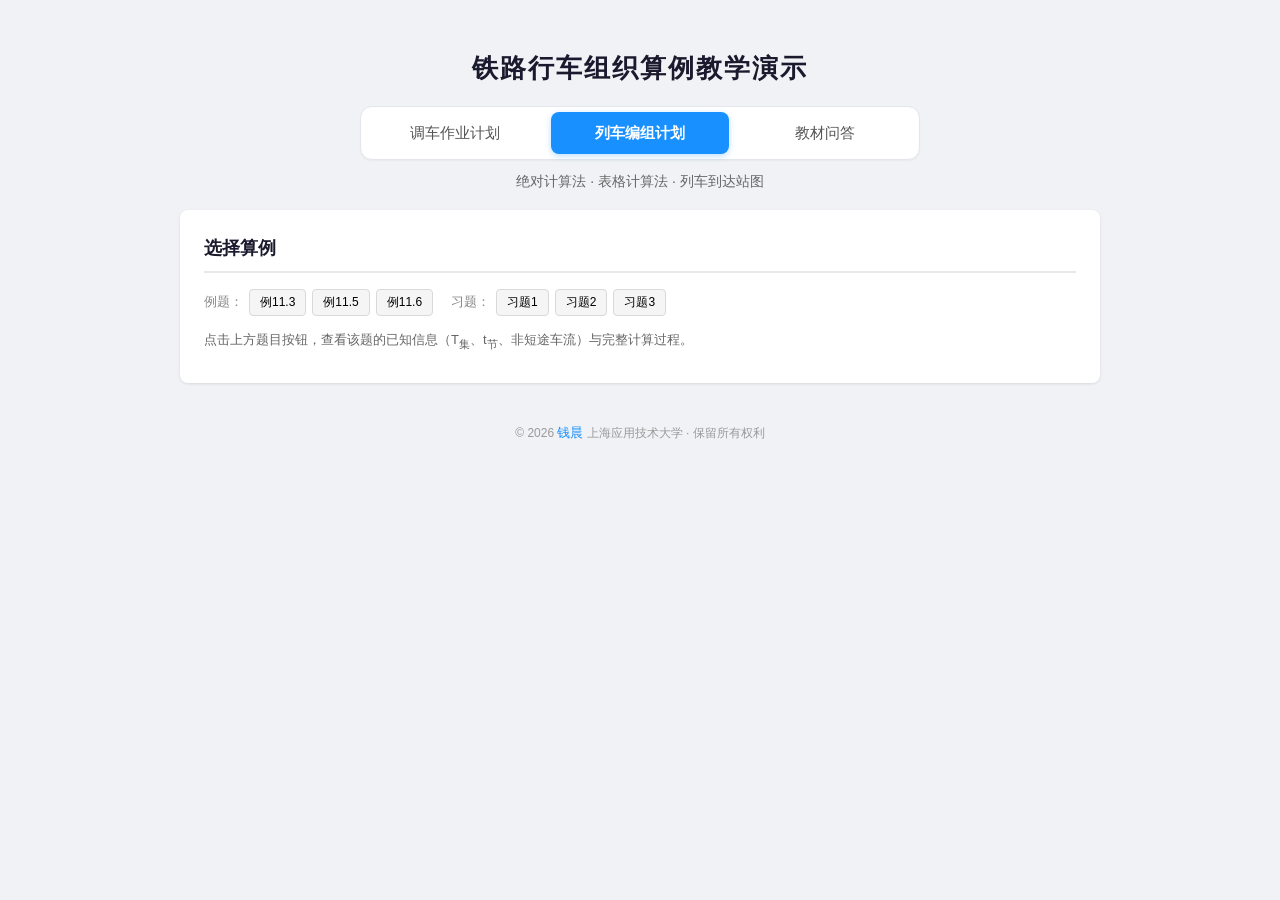
<file: static/bianzu.html>
<!DOCTYPE html>
<html lang="zh-CN">
<head>
<meta charset="UTF-8">
<meta name="viewport" content="width=device-width, initial-scale=1.0">
<title>列车编组计划 · 铁路行车组织算例教学演示</title>
<link rel="stylesheet" href="style.css">
<style>
.toc{display:none}
.plan-table{border-collapse:collapse;width:100%;margin:8px 0 4px;font-size:13px}
.plan-table th,.plan-table td{border:1px solid #dcdfe6;padding:5px 7px;text-align:center;vertical-align:middle}
.plan-table th{background:#f5f7fa;font-weight:600;white-space:nowrap}
.plan-table td.lbl{text-align:left;white-space:nowrap}
.plan-table td.muted{color:#999}
.table-scroll{overflow-x:auto;-webkit-overflow-scrolling:touch}
.calc-table{table-layout:fixed}
.calc-table td{padding:4px 6px}
#knownInfo{margin-top:12px}
.known-block{border-top:1px solid #eef0f3;padding-top:10px}
.known-block[hidden]{display:none!important}
.known-title{font-size:15px;color:#1a1a2e;margin:2px 0 8px}
.figure{text-align:center;margin:12px 0 6px}
.figure img{max-width:100%;height:auto;background:#fff;border:1px solid #eee;border-radius:4px;padding:6px}
.figure svg{max-width:100%;height:auto;background:#fff;border:1px solid #eee;border-radius:4px;padding:6px}
.known-block .num-input{width:76px;padding:3px 5px;border:1px solid #d9d9d9;border-radius:4px;font-size:13px;text-align:center}
.bianzu-calc{margin-top:10px}
.bianzu-error{margin-top:6px}
.figcap{color:#666;font-size:13px;margin-top:4px;text-align:center}
.result-box{border-left:4px solid #1890ff;background:#f0f7ff;padding:10px 14px;border-radius:4px;margin-top:12px;font-size:14px}
.result-box strong{color:#0b4f9e}
.note{color:#666;font-size:13px;margin:6px 0}
.legend{font-size:13px;color:#555;margin:4px 0 0}
.mark-o{color:#1d7a46;margin-left:1px}
.mark-t{color:#b26a00;margin-left:1px;font-weight:700}
.problem-panel[hidden]{display:none!important}
.problem-panel h2{font-size:18px;color:#1a1a2e;margin-bottom:10px;padding-bottom:8px;border-bottom:2px solid #e8e8e8}
.problem-panel h3{font-size:16px;color:#1a1a2e;margin:18px 0 8px;padding-bottom:5px;border-bottom:1px solid #eee}
.problem-panel h4{font-size:14px;color:#1a1a2e;margin:14px 0 6px}
.problem-panel h5{font-size:14px;color:#333;margin:10px 0 4px}
.calc-line{font-size:14px;color:#1a1a2e;margin:6px 0}
.scheme-block{border:1px solid #eee;border-radius:6px;padding:10px 12px;margin:14px 0;background:#fcfcfd}
.scheme-block h5{margin:0 0 6px;font-size:14px;color:#1a1a2e}
.preset.active{background:#1890ff;color:#fff;border-color:#1890ff}
@media (max-width:600px){.problem-panel h3{font-size:15px}.calc-table{font-size:12px}}
</style>
</head>
<body>
<div class="container">
<header class="site-header">
  <h1>铁路行车组织算例教学演示</h1>
  <nav class="top-tabs" aria-label="主导航">
    <a href="/">调车作业计划</a>
    <a href="/bianzu" class="active">列车编组计划</a>
    <a href="/qa">教材问答</a>
  </nav>
  <p class="subtitle">绝对计算法 · 表格计算法 · 列车到达站图</p>
</header>
<main>
<section class='card' id='selector'><h2>选择算例</h2><div class='preset-row'><span class='preset-label'>例题：</span><button type='button' class='btn-sm preset problem-btn' data-target='p-ex11.3'>例11.3</button><button type='button' class='btn-sm preset problem-btn' data-target='p-ex11.5'>例11.5</button><button type='button' class='btn-sm preset problem-btn' data-target='p-ex11.6'>例11.6</button><span class='preset-label' style='margin-left:12px'>习题：</span><button type='button' class='btn-sm preset problem-btn' data-target='p-xt1'>习题1</button><button type='button' class='btn-sm preset problem-btn' data-target='p-xt2'>习题2</button><button type='button' class='btn-sm preset problem-btn' data-target='p-xt3'>习题3</button></div><div id='knownInfo'><p class='note' id='knownHint'>点击上方题目按钮，查看该题的已知信息（T<sub>集</sub>、t<sub>节</sub>、非短途车流）与完整计算过程。</p><div class='known-block' data-known='p-ex11.3' hidden><h3 class='known-title'>例 11.3 · 已知信息</h3><form class='bianzu-form' data-key='ex11.3' data-n='4'><div class='table-scroll'><table class='plan-table'><thead><tr><th>项目</th><th>A3</th><th>A2</th><th>A1</th><th>A0</th></tr></thead><tbody><tr><td class='lbl'>T<sub>集</sub></td><td><input class='num-input' type='text' inputmode='numeric' name='T-0' value='500'></td><td><input class='num-input' type='text' inputmode='numeric' name='T-1' value='600'></td><td></td><td></td></tr><tr><td class='lbl'>t<sub>节</sub></td><td></td><td><input class='num-input' type='text' inputmode='decimal' name='t-1' value='4'></td><td><input class='num-input' type='text' inputmode='decimal' name='t-2' value='3'></td><td></td></tr></tbody></table></div><div class='table-scroll'><table class='plan-table'><thead><tr><th>车流</th><th>径路</th><th>车数</th></tr></thead><tbody><tr><td class='lbl'>N<sub>31</sub></td><td>A3 → A1</td><td><input class='num-input' type='text' inputmode='numeric' name='N-31' value='120'></td></tr><tr><td class='lbl'>N<sub>30</sub></td><td>A3 → A0</td><td><input class='num-input' type='text' inputmode='numeric' name='N-30' value='100'></td></tr><tr><td class='lbl'>N<sub>20</sub></td><td>A2 → A0</td><td><input class='num-input' type='text' inputmode='numeric' name='N-20' value='80'></td></tr></tbody></table></div><button type='submit' class='btn btn-primary bianzu-calc'>计算列车编组计划</button><p class='error-msg bianzu-error' hidden></p></form><p class='note'>短途流 N32、N21、N10 未给车数，不参与目标函数计算。</p></div><div class='known-block' data-known='p-ex11.5' hidden><h3 class='known-title'>例 11.5 · 已知信息</h3><form class='bianzu-form' data-key='ex11.5' data-n='4'><div class='table-scroll'><table class='plan-table'><thead><tr><th>项目</th><th>A3</th><th>A2</th><th>A1</th><th>A0</th></tr></thead><tbody><tr><td class='lbl'>T<sub>集</sub></td><td><input class='num-input' type='text' inputmode='numeric' name='T-0' value='500'></td><td><input class='num-input' type='text' inputmode='numeric' name='T-1' value='540'></td><td></td><td></td></tr><tr><td class='lbl'>t<sub>节</sub></td><td></td><td><input class='num-input' type='text' inputmode='decimal' name='t-1' value='4'></td><td><input class='num-input' type='text' inputmode='decimal' name='t-2' value='3'></td><td></td></tr></tbody></table></div><div class='table-scroll'><table class='plan-table'><thead><tr><th>车流</th><th>径路</th><th>车数</th></tr></thead><tbody><tr><td class='lbl'>N<sub>31</sub></td><td>A3 → A1</td><td><input class='num-input' type='text' inputmode='numeric' name='N-31' value='95'></td></tr><tr><td class='lbl'>N<sub>30</sub></td><td>A3 → A0</td><td><input class='num-input' type='text' inputmode='numeric' name='N-30' value='115'></td></tr><tr><td class='lbl'>N<sub>20</sub></td><td>A2 → A0</td><td><input class='num-input' type='text' inputmode='numeric' name='N-20' value='185'></td></tr></tbody></table></div><button type='submit' class='btn btn-primary bianzu-calc'>计算列车编组计划</button><p class='error-msg bianzu-error' hidden></p></form><p class='note'>短途流 N32=100、N21=90、N10=120 只影响图形，不进入目标函数。</p></div><div class='known-block' data-known='p-ex11.6' hidden><h3 class='known-title'>例 11.6 · 已知信息</h3><form class='bianzu-form' data-key='ex11.6' data-n='5'><div class='table-scroll'><table class='plan-table'><thead><tr><th>项目</th><th>A4</th><th>A3</th><th>A2</th><th>A1</th><th>A0</th></tr></thead><tbody><tr><td class='lbl'>T<sub>集</sub></td><td><input class='num-input' type='text' inputmode='numeric' name='T-0' value='600'></td><td><input class='num-input' type='text' inputmode='numeric' name='T-1' value='550'></td><td><input class='num-input' type='text' inputmode='numeric' name='T-2' value='500'></td><td></td><td></td></tr><tr><td class='lbl'>t<sub>节</sub></td><td></td><td><input class='num-input' type='text' inputmode='decimal' name='t-1' value='2.5'></td><td><input class='num-input' type='text' inputmode='decimal' name='t-2' value='3'></td><td><input class='num-input' type='text' inputmode='decimal' name='t-3' value='2'></td><td></td></tr></tbody></table></div><div class='table-scroll'><table class='plan-table'><thead><tr><th>车流</th><th>径路</th><th>车数</th></tr></thead><tbody><tr><td class='lbl'>N<sub>42</sub></td><td>A4 → A2</td><td><input class='num-input' type='text' inputmode='numeric' name='N-42' value='180'></td></tr><tr><td class='lbl'>N<sub>41</sub></td><td>A4 → A1</td><td><input class='num-input' type='text' inputmode='numeric' name='N-41' value='250'></td></tr><tr><td class='lbl'>N<sub>40</sub></td><td>A4 → A0</td><td><input class='num-input' type='text' inputmode='numeric' name='N-40' value='60'></td></tr><tr><td class='lbl'>N<sub>31</sub></td><td>A3 → A1</td><td><input class='num-input' type='text' inputmode='numeric' name='N-31' value='100'></td></tr><tr><td class='lbl'>N<sub>30</sub></td><td>A3 → A0</td><td><input class='num-input' type='text' inputmode='numeric' name='N-30' value='130'></td></tr><tr><td class='lbl'>N<sub>20</sub></td><td>A2 → A0</td><td><input class='num-input' type='text' inputmode='numeric' name='N-20' value='300'></td></tr></tbody></table></div><button type='submit' class='btn btn-primary bianzu-calc'>计算列车编组计划</button><p class='error-msg bianzu-error' hidden></p></form><p class='note'>短途流 N43、N32、N21、N10 未给车数，只影响图形。</p></div><div class='known-block' data-known='p-xt1' hidden><h3 class='known-title'>习题 1 · 已知信息</h3><form class='bianzu-form' data-key='xt1' data-n='4'><div class='table-scroll'><table class='plan-table'><thead><tr><th>项目</th><th>A3</th><th>A2</th><th>A1</th><th>A0</th></tr></thead><tbody><tr><td class='lbl'>T<sub>集</sub></td><td><input class='num-input' type='text' inputmode='numeric' name='T-0' value='600'></td><td><input class='num-input' type='text' inputmode='numeric' name='T-1' value='500'></td><td></td><td></td></tr><tr><td class='lbl'>t<sub>节</sub></td><td></td><td><input class='num-input' type='text' inputmode='decimal' name='t-1' value='4'></td><td><input class='num-input' type='text' inputmode='decimal' name='t-2' value='3'></td><td></td></tr></tbody></table></div><div class='table-scroll'><table class='plan-table'><thead><tr><th>车流</th><th>径路</th><th>车数</th></tr></thead><tbody><tr><td class='lbl'>N<sub>31</sub></td><td>A3 → A1</td><td><input class='num-input' type='text' inputmode='numeric' name='N-31' value='100'></td></tr><tr><td class='lbl'>N<sub>30</sub></td><td>A3 → A0</td><td><input class='num-input' type='text' inputmode='numeric' name='N-30' value='100'></td></tr><tr><td class='lbl'>N<sub>20</sub></td><td>A2 → A0</td><td><input class='num-input' type='text' inputmode='numeric' name='N-20' value='100'></td></tr></tbody></table></div><button type='submit' class='btn btn-primary bianzu-calc'>计算列车编组计划</button><p class='error-msg bianzu-error' hidden></p></form><p class='note'>短途流 N32=50、N21=200、N10=50 只影响图形。</p></div><div class='known-block' data-known='p-xt2' hidden><h3 class='known-title'>习题 2 · 已知信息</h3><form class='bianzu-form' data-key='xt2' data-n='5'><div class='table-scroll'><table class='plan-table'><thead><tr><th>项目</th><th>A4</th><th>A3</th><th>A2</th><th>A1</th><th>A0</th></tr></thead><tbody><tr><td class='lbl'>T<sub>集</sub></td><td><input class='num-input' type='text' inputmode='numeric' name='T-0' value='600'></td><td><input class='num-input' type='text' inputmode='numeric' name='T-1' value='600'></td><td><input class='num-input' type='text' inputmode='numeric' name='T-2' value='500'></td><td></td><td></td></tr><tr><td class='lbl'>t<sub>节</sub></td><td></td><td><input class='num-input' type='text' inputmode='decimal' name='t-1' value='5'></td><td><input class='num-input' type='text' inputmode='decimal' name='t-2' value='5'></td><td><input class='num-input' type='text' inputmode='decimal' name='t-3' value='4'></td><td></td></tr></tbody></table></div><div class='table-scroll'><table class='plan-table'><thead><tr><th>车流</th><th>径路</th><th>车数</th></tr></thead><tbody><tr><td class='lbl'>N<sub>42</sub></td><td>A4 → A2</td><td><input class='num-input' type='text' inputmode='numeric' name='N-42' value='170'></td></tr><tr><td class='lbl'>N<sub>41</sub></td><td>A4 → A1</td><td><input class='num-input' type='text' inputmode='numeric' name='N-41' value='100'></td></tr><tr><td class='lbl'>N<sub>40</sub></td><td>A4 → A0</td><td><input class='num-input' type='text' inputmode='numeric' name='N-40' value='360'></td></tr><tr><td class='lbl'>N<sub>31</sub></td><td>A3 → A1</td><td><input class='num-input' type='text' inputmode='numeric' name='N-31' value='20'></td></tr><tr><td class='lbl'>N<sub>30</sub></td><td>A3 → A0</td><td><input class='num-input' type='text' inputmode='numeric' name='N-30' value='150'></td></tr><tr><td class='lbl'>N<sub>20</sub></td><td>A2 → A0</td><td><input class='num-input' type='text' inputmode='numeric' name='N-20' value='200'></td></tr></tbody></table></div><button type='submit' class='btn btn-primary bianzu-calc'>计算列车编组计划</button><p class='error-msg bianzu-error' hidden></p></form><p class='note'>短途流 N43、N32、N21、N10 均为 0（表中以“—”表示）。</p></div><div class='known-block' data-known='p-xt3' hidden><h3 class='known-title'>习题 3 · 已知信息</h3><form class='bianzu-form' data-key='xt3' data-n='5'><div class='table-scroll'><table class='plan-table'><thead><tr><th>项目</th><th>A4</th><th>A3</th><th>A2</th><th>A1</th><th>A0</th></tr></thead><tbody><tr><td class='lbl'>T<sub>集</sub></td><td><input class='num-input' type='text' inputmode='numeric' name='T-0' value='560'></td><td><input class='num-input' type='text' inputmode='numeric' name='T-1' value='560'></td><td><input class='num-input' type='text' inputmode='numeric' name='T-2' value='560'></td><td></td><td></td></tr><tr><td class='lbl'>t<sub>节</sub></td><td></td><td><input class='num-input' type='text' inputmode='decimal' name='t-1' value='3.5'></td><td><input class='num-input' type='text' inputmode='decimal' name='t-2' value='2.6'></td><td><input class='num-input' type='text' inputmode='decimal' name='t-3' value='3.1'></td><td></td></tr></tbody></table></div><div class='table-scroll'><table class='plan-table'><thead><tr><th>车流</th><th>径路</th><th>车数</th></tr></thead><tbody><tr><td class='lbl'>N<sub>42</sub></td><td>A4 → A2</td><td><input class='num-input' type='text' inputmode='numeric' name='N-42' value='580'></td></tr><tr><td class='lbl'>N<sub>41</sub></td><td>A4 → A1</td><td><input class='num-input' type='text' inputmode='numeric' name='N-41' value='90'></td></tr><tr><td class='lbl'>N<sub>40</sub></td><td>A4 → A0</td><td><input class='num-input' type='text' inputmode='numeric' name='N-40' value='200'></td></tr><tr><td class='lbl'>N<sub>31</sub></td><td>A3 → A1</td><td><input class='num-input' type='text' inputmode='numeric' name='N-31' value='20'></td></tr><tr><td class='lbl'>N<sub>30</sub></td><td>A3 → A0</td><td><input class='num-input' type='text' inputmode='numeric' name='N-30' value='130'></td></tr><tr><td class='lbl'>N<sub>20</sub></td><td>A2 → A0</td><td><input class='num-input' type='text' inputmode='numeric' name='N-20' value='300'></td></tr></tbody></table></div><button type='submit' class='btn btn-primary bianzu-calc'>计算列车编组计划</button><p class='error-msg bianzu-error' hidden></p></form><p class='note'>短途流 N43、N32、N21、N10 均为 0。</p></div></div></section>
<div id="resultRoot">
<section class='card problem-panel' id='p-ex11.3' hidden><h2>例 11.3 · 4 个支点站（A3–A0）</h2>
<h3>绝对计算法</h3>
<h4>第一步，枚举所有方案，画出列车到达站图。</h4>
<p>4 个支点站方向共 10 个编组方案，逐方案计算如下。</p>
<h4>第二步，列出绝对计算法表格：明确非短途直达车流的量，根据到站图填写直达车流无改编通过的量为 0，剩余为车流量，并计算改编车小时、集结车小时与目标函数值。</h4>
<div class='scheme-block'><h5>方案①（0,1,2; 0,1; 0）</h5>
<div class='figure'><img src='svg/bianzu/11.9.1.svg' alt='方案①的列车到达站图'><div class='figcap'>方案①的列车到达站图</div></div>
<div class='table-scroll'><table class='plan-table calc-table'><thead><tr><th></th><th>A3</th><th>A2</th><th>A1</th><th>A0</th></tr></thead><tbody><tr><td class='lbl'>T<sub>集</sub></td><td>500</td><td>600</td><td></td><td></td></tr><tr><td class='lbl'>t<sub>节</sub></td><td></td><td>4</td><td>3</td><td></td></tr><tr><td colspan='2' class='lbl'>N<sub>31</sub>=120</td><td>0</td><td></td><td></td></tr><tr><td colspan='2' class='lbl'>N<sub>30</sub>=100</td><td>0</td><td>0</td><td></td></tr><tr><td colspan='2' class='lbl'>N<sub>20</sub>=80</td><td>—</td><td>0</td><td></td></tr><tr><td colspan='2' class='lbl'>N<sub>改编</sub></td><td>0</td><td>0</td><td></td></tr><tr><td colspan='2' class='lbl'>N<sub>改编</sub>·t<sub>节</sub></td><td>0</td><td>0</td><td>0</td></tr><tr><td colspan='2' class='lbl'>T<sub>集</sub><sup>3</sup>=500</td><td colspan='2'>K<sub>3</sub>=2</td><td>1000</td></tr><tr><td colspan='2' class='lbl'>T<sub>集</sub><sup>2</sup>=600</td><td colspan='2'>K<sub>2</sub>=1</td><td>600</td></tr><tr><td colspan='4' class='lbl'>F<sub>耗</sub></td><td><strong>0+1000+600=1600</strong></td></tr></tbody></table></div>
</div>
<div class='scheme-block'><h5>方案②（0,1+2; 0,1; 0）</h5>
<div class='figure'><img src='svg/bianzu/11.9.2.svg' alt='方案②的列车到达站图'><div class='figcap'>方案②的列车到达站图</div></div>
<div class='table-scroll'><table class='plan-table calc-table'><thead><tr><th></th><th>A3</th><th>A2</th><th>A1</th><th>A0</th></tr></thead><tbody><tr><td class='lbl'>T<sub>集</sub></td><td>500</td><td>600</td><td></td><td></td></tr><tr><td class='lbl'>t<sub>节</sub></td><td></td><td>4</td><td>3</td><td></td></tr><tr><td colspan='2' class='lbl'>N<sub>31</sub>=120</td><td>120</td><td></td><td></td></tr><tr><td colspan='2' class='lbl'>N<sub>30</sub>=100</td><td>0</td><td>0</td><td></td></tr><tr><td colspan='2' class='lbl'>N<sub>20</sub>=80</td><td>—</td><td>0</td><td></td></tr><tr><td colspan='2' class='lbl'>N<sub>改编</sub></td><td>120</td><td>0</td><td></td></tr><tr><td colspan='2' class='lbl'>N<sub>改编</sub>·t<sub>节</sub></td><td>480</td><td>0</td><td>480</td></tr><tr><td colspan='2' class='lbl'>T<sub>集</sub><sup>3</sup>=500</td><td colspan='2'>K<sub>3</sub>=1</td><td>500</td></tr><tr><td colspan='2' class='lbl'>T<sub>集</sub><sup>2</sup>=600</td><td colspan='2'>K<sub>2</sub>=1</td><td>600</td></tr><tr><td colspan='4' class='lbl'>F<sub>耗</sub></td><td><strong>480+500+600=1580</strong></td></tr></tbody></table></div>
</div>
<div class='scheme-block'><h5>方案③（0+1,2; 0,1; 0）</h5>
<div class='figure'><img src='svg/bianzu/11.9.3.svg' alt='方案③的列车到达站图'><div class='figcap'>方案③的列车到达站图</div></div>
<div class='table-scroll'><table class='plan-table calc-table'><thead><tr><th></th><th>A3</th><th>A2</th><th>A1</th><th>A0</th></tr></thead><tbody><tr><td class='lbl'>T<sub>集</sub></td><td>500</td><td>600</td><td></td><td></td></tr><tr><td class='lbl'>t<sub>节</sub></td><td></td><td>4</td><td>3</td><td></td></tr><tr><td colspan='2' class='lbl'>N<sub>31</sub>=120</td><td>0</td><td></td><td></td></tr><tr><td colspan='2' class='lbl'>N<sub>30</sub>=100</td><td>0</td><td>100</td><td></td></tr><tr><td colspan='2' class='lbl'>N<sub>20</sub>=80</td><td>—</td><td>0</td><td></td></tr><tr><td colspan='2' class='lbl'>N<sub>改编</sub></td><td>0</td><td>100</td><td></td></tr><tr><td colspan='2' class='lbl'>N<sub>改编</sub>·t<sub>节</sub></td><td>0</td><td>300</td><td>300</td></tr><tr><td colspan='2' class='lbl'>T<sub>集</sub><sup>3</sup>=500</td><td colspan='2'>K<sub>3</sub>=1</td><td>500</td></tr><tr><td colspan='2' class='lbl'>T<sub>集</sub><sup>2</sup>=600</td><td colspan='2'>K<sub>2</sub>=1</td><td>600</td></tr><tr><td colspan='4' class='lbl'>F<sub>耗</sub></td><td><strong>300+500+600=1400</strong></td></tr></tbody></table></div>
</div>
<div class='scheme-block'><h5>方案④（0+2,1; 0,1; 0）</h5>
<div class='figure'><img src='svg/bianzu/11.9.4.svg' alt='方案④的列车到达站图'><div class='figcap'>方案④的列车到达站图</div></div>
<div class='table-scroll'><table class='plan-table calc-table'><thead><tr><th></th><th>A3</th><th>A2</th><th>A1</th><th>A0</th></tr></thead><tbody><tr><td class='lbl'>T<sub>集</sub></td><td>500</td><td>600</td><td></td><td></td></tr><tr><td class='lbl'>t<sub>节</sub></td><td></td><td>4</td><td>3</td><td></td></tr><tr><td colspan='2' class='lbl'>N<sub>31</sub>=120</td><td>0</td><td></td><td></td></tr><tr><td colspan='2' class='lbl'>N<sub>30</sub>=100</td><td>100</td><td>0</td><td></td></tr><tr><td colspan='2' class='lbl'>N<sub>20</sub>=80</td><td>—</td><td>0</td><td></td></tr><tr><td colspan='2' class='lbl'>N<sub>改编</sub></td><td>100</td><td>0</td><td></td></tr><tr><td colspan='2' class='lbl'>N<sub>改编</sub>·t<sub>节</sub></td><td>400</td><td>0</td><td>400</td></tr><tr><td colspan='2' class='lbl'>T<sub>集</sub><sup>3</sup>=500</td><td colspan='2'>K<sub>3</sub>=1</td><td>500</td></tr><tr><td colspan='2' class='lbl'>T<sub>集</sub><sup>2</sup>=600</td><td colspan='2'>K<sub>2</sub>=1</td><td>600</td></tr><tr><td colspan='4' class='lbl'>F<sub>耗</sub></td><td><strong>400+500+600=1500</strong></td></tr></tbody></table></div>
</div>
<div class='scheme-block'><h5>方案⑤（0+1+2; 0,1; 0）</h5>
<div class='figure'><img src='svg/bianzu/11.9.5.svg' alt='方案⑤的列车到达站图'><div class='figcap'>方案⑤的列车到达站图</div></div>
<div class='table-scroll'><table class='plan-table calc-table'><thead><tr><th></th><th>A3</th><th>A2</th><th>A1</th><th>A0</th></tr></thead><tbody><tr><td class='lbl'>T<sub>集</sub></td><td>500</td><td>600</td><td></td><td></td></tr><tr><td class='lbl'>t<sub>节</sub></td><td></td><td>4</td><td>3</td><td></td></tr><tr><td colspan='2' class='lbl'>N<sub>31</sub>=120</td><td>120</td><td></td><td></td></tr><tr><td colspan='2' class='lbl'>N<sub>30</sub>=100</td><td>100</td><td>0</td><td></td></tr><tr><td colspan='2' class='lbl'>N<sub>20</sub>=80</td><td>—</td><td>0</td><td></td></tr><tr><td colspan='2' class='lbl'>N<sub>改编</sub></td><td>220</td><td>0</td><td></td></tr><tr><td colspan='2' class='lbl'>N<sub>改编</sub>·t<sub>节</sub></td><td>880</td><td>0</td><td>880</td></tr><tr><td colspan='2' class='lbl'>T<sub>集</sub><sup>3</sup>=500</td><td colspan='2'>K<sub>3</sub>=0</td><td>0</td></tr><tr><td colspan='2' class='lbl'>T<sub>集</sub><sup>2</sup>=600</td><td colspan='2'>K<sub>2</sub>=1</td><td>600</td></tr><tr><td colspan='4' class='lbl'>F<sub>耗</sub></td><td><strong>880+0+600=1480</strong></td></tr></tbody></table></div>
</div>
<div class='scheme-block'><h5>方案⑥（0,1,2; 0+1; 0）</h5>
<div class='figure'><img src='svg/bianzu/11.9.6.svg' alt='方案⑥的列车到达站图'><div class='figcap'>方案⑥的列车到达站图</div></div>
<div class='table-scroll'><table class='plan-table calc-table'><thead><tr><th></th><th>A3</th><th>A2</th><th>A1</th><th>A0</th></tr></thead><tbody><tr><td class='lbl'>T<sub>集</sub></td><td>500</td><td>600</td><td></td><td></td></tr><tr><td class='lbl'>t<sub>节</sub></td><td></td><td>4</td><td>3</td><td></td></tr><tr><td colspan='2' class='lbl'>N<sub>31</sub>=120</td><td>0</td><td></td><td></td></tr><tr><td colspan='2' class='lbl'>N<sub>30</sub>=100</td><td>0</td><td>0</td><td></td></tr><tr><td colspan='2' class='lbl'>N<sub>20</sub>=80</td><td>—</td><td>80</td><td></td></tr><tr><td colspan='2' class='lbl'>N<sub>改编</sub></td><td>0</td><td>80</td><td></td></tr><tr><td colspan='2' class='lbl'>N<sub>改编</sub>·t<sub>节</sub></td><td>0</td><td>240</td><td>240</td></tr><tr><td colspan='2' class='lbl'>T<sub>集</sub><sup>3</sup>=500</td><td colspan='2'>K<sub>3</sub>=2</td><td>1000</td></tr><tr><td colspan='2' class='lbl'>T<sub>集</sub><sup>2</sup>=600</td><td colspan='2'>K<sub>2</sub>=0</td><td>0</td></tr><tr><td colspan='4' class='lbl'>F<sub>耗</sub></td><td><strong>240+1000+0=1240</strong></td></tr></tbody></table></div>
</div>
<div class='scheme-block'><h5>方案⑦（0,1+2; 0+1; 0）</h5>
<div class='figure'><img src='svg/bianzu/11.9.7.svg' alt='方案⑦的列车到达站图'><div class='figcap'>方案⑦的列车到达站图</div></div>
<div class='table-scroll'><table class='plan-table calc-table'><thead><tr><th></th><th>A3</th><th>A2</th><th>A1</th><th>A0</th></tr></thead><tbody><tr><td class='lbl'>T<sub>集</sub></td><td>500</td><td>600</td><td></td><td></td></tr><tr><td class='lbl'>t<sub>节</sub></td><td></td><td>4</td><td>3</td><td></td></tr><tr><td colspan='2' class='lbl'>N<sub>31</sub>=120</td><td>120</td><td></td><td></td></tr><tr><td colspan='2' class='lbl'>N<sub>30</sub>=100</td><td>0</td><td>0</td><td></td></tr><tr><td colspan='2' class='lbl'>N<sub>20</sub>=80</td><td>—</td><td>80</td><td></td></tr><tr><td colspan='2' class='lbl'>N<sub>改编</sub></td><td>120</td><td>80</td><td></td></tr><tr><td colspan='2' class='lbl'>N<sub>改编</sub>·t<sub>节</sub></td><td>480</td><td>240</td><td>720</td></tr><tr><td colspan='2' class='lbl'>T<sub>集</sub><sup>3</sup>=500</td><td colspan='2'>K<sub>3</sub>=1</td><td>500</td></tr><tr><td colspan='2' class='lbl'>T<sub>集</sub><sup>2</sup>=600</td><td colspan='2'>K<sub>2</sub>=0</td><td>0</td></tr><tr><td colspan='4' class='lbl'>F<sub>耗</sub></td><td><strong>720+500+0=1220</strong></td></tr></tbody></table></div>
</div>
<div class='scheme-block'><h5>方案⑧（0+1,2; 0+1; 0）</h5>
<div class='figure'><img src='svg/bianzu/11.9.8.svg' alt='方案⑧的列车到达站图'><div class='figcap'>方案⑧的列车到达站图</div></div>
<div class='table-scroll'><table class='plan-table calc-table'><thead><tr><th></th><th>A3</th><th>A2</th><th>A1</th><th>A0</th></tr></thead><tbody><tr><td class='lbl'>T<sub>集</sub></td><td>500</td><td>600</td><td></td><td></td></tr><tr><td class='lbl'>t<sub>节</sub></td><td></td><td>4</td><td>3</td><td></td></tr><tr><td colspan='2' class='lbl'>N<sub>31</sub>=120</td><td>0</td><td></td><td></td></tr><tr><td colspan='2' class='lbl'>N<sub>30</sub>=100</td><td>0</td><td>100</td><td></td></tr><tr><td colspan='2' class='lbl'>N<sub>20</sub>=80</td><td>—</td><td>80</td><td></td></tr><tr><td colspan='2' class='lbl'>N<sub>改编</sub></td><td>0</td><td>180</td><td></td></tr><tr><td colspan='2' class='lbl'>N<sub>改编</sub>·t<sub>节</sub></td><td>0</td><td>540</td><td>540</td></tr><tr><td colspan='2' class='lbl'>T<sub>集</sub><sup>3</sup>=500</td><td colspan='2'>K<sub>3</sub>=1</td><td>500</td></tr><tr><td colspan='2' class='lbl'>T<sub>集</sub><sup>2</sup>=600</td><td colspan='2'>K<sub>2</sub>=0</td><td>0</td></tr><tr><td colspan='4' class='lbl'>F<sub>耗</sub></td><td><strong>540+500+0=1040</strong></td></tr></tbody></table></div>
</div>
<div class='scheme-block'><h5>方案⑨（0+2,1; 0+1; 0）</h5>
<div class='figure'><img src='svg/bianzu/11.9.9.svg' alt='方案⑨的列车到达站图'><div class='figcap'>方案⑨的列车到达站图</div></div>
<div class='table-scroll'><table class='plan-table calc-table'><thead><tr><th></th><th>A3</th><th>A2</th><th>A1</th><th>A0</th></tr></thead><tbody><tr><td class='lbl'>T<sub>集</sub></td><td>500</td><td>600</td><td></td><td></td></tr><tr><td class='lbl'>t<sub>节</sub></td><td></td><td>4</td><td>3</td><td></td></tr><tr><td colspan='2' class='lbl'>N<sub>31</sub>=120</td><td>0</td><td></td><td></td></tr><tr><td colspan='2' class='lbl'>N<sub>30</sub>=100</td><td>100</td><td>100</td><td></td></tr><tr><td colspan='2' class='lbl'>N<sub>20</sub>=80</td><td>—</td><td>80</td><td></td></tr><tr><td colspan='2' class='lbl'>N<sub>改编</sub></td><td>100</td><td>180</td><td></td></tr><tr><td colspan='2' class='lbl'>N<sub>改编</sub>·t<sub>节</sub></td><td>400</td><td>540</td><td>940</td></tr><tr><td colspan='2' class='lbl'>T<sub>集</sub><sup>3</sup>=500</td><td colspan='2'>K<sub>3</sub>=1</td><td>500</td></tr><tr><td colspan='2' class='lbl'>T<sub>集</sub><sup>2</sup>=600</td><td colspan='2'>K<sub>2</sub>=0</td><td>0</td></tr><tr><td colspan='4' class='lbl'>F<sub>耗</sub></td><td><strong>940+500+0=1440</strong></td></tr></tbody></table></div>
</div>
<div class='scheme-block'><h5>方案⑩（0+1+2; 0+1; 0）</h5>
<div class='figure'><img src='svg/bianzu/11.9.10.svg' alt='方案⑩的列车到达站图'><div class='figcap'>方案⑩的列车到达站图</div></div>
<div class='table-scroll'><table class='plan-table calc-table'><thead><tr><th></th><th>A3</th><th>A2</th><th>A1</th><th>A0</th></tr></thead><tbody><tr><td class='lbl'>T<sub>集</sub></td><td>500</td><td>600</td><td></td><td></td></tr><tr><td class='lbl'>t<sub>节</sub></td><td></td><td>4</td><td>3</td><td></td></tr><tr><td colspan='2' class='lbl'>N<sub>31</sub>=120</td><td>120</td><td></td><td></td></tr><tr><td colspan='2' class='lbl'>N<sub>30</sub>=100</td><td>100</td><td>100</td><td></td></tr><tr><td colspan='2' class='lbl'>N<sub>20</sub>=80</td><td>—</td><td>80</td><td></td></tr><tr><td colspan='2' class='lbl'>N<sub>改编</sub></td><td>220</td><td>180</td><td></td></tr><tr><td colspan='2' class='lbl'>N<sub>改编</sub>·t<sub>节</sub></td><td>880</td><td>540</td><td>1420</td></tr><tr><td colspan='2' class='lbl'>T<sub>集</sub><sup>3</sup>=500</td><td colspan='2'>K<sub>3</sub>=0</td><td>0</td></tr><tr><td colspan='2' class='lbl'>T<sub>集</sub><sup>2</sup>=600</td><td colspan='2'>K<sub>2</sub>=0</td><td>0</td></tr><tr><td colspan='4' class='lbl'>F<sub>耗</sub></td><td><strong>1420+0+0=1420</strong></td></tr></tbody></table></div>
</div>
<h4>第三步，找到车小时消耗最小的方案。</h4>
<p>方案⑧ 的 F耗 最小，为 1040 车小时，为最佳方案。</p>
<h3>表格计算法</h3>
<h4>第 1 步，根据车流量计算所有的 N<sub>通</sub>·t<sub>节</sub> 值，并填入计算表。</h4>
<div class='table-scroll'><table class='plan-table calc-table'><thead><tr><th></th><th>A3</th><th>A2</th><th>A1</th><th>A0</th></tr></thead><tbody><tr><td class='lbl'>T<sub>集</sub></td><td>500</td><td>600</td><td></td><td></td></tr><tr><td class='lbl'>t<sub>节</sub></td><td></td><td>4</td><td>3</td><td></td></tr><tr><td colspan='2' class='lbl'>N<sub>31</sub>=120</td><td>480</td><td></td><td></td></tr><tr><td colspan='2' class='lbl'>N<sub>30</sub>=100</td><td>400</td><td>300</td><td></td></tr><tr><td colspan='2' class='lbl'>N<sub>20</sub>=80</td><td>—</td><td>240</td><td></td></tr></tbody></table></div>
<h4>第 2 步，计算绝对条件、必要条件，确定初始方案，并计算目标函数值。</h4>
<h5>（1）绝对条件的判断</h5>
<p>N<sub>31</sub>·t<sub>节</sub><sup>2</sup> = 120×4 = 480 ＜ T<sub>集</sub><sup>3</sup> = 500，不满足绝对条件。</p>
<p>N<sub>30</sub>·t<sub>节</sub><sup>1</sup> = 100×3 = 300 ＜ T<sub>集</sub><sup>3</sup> = 500，不满足绝对条件。</p>
<p>N<sub>20</sub>·t<sub>节</sub><sup>1</sup> = 80×3 = 240 ＜ T<sub>集</sub><sup>2</sup> = 600，不满足绝对条件。</p>
<h5>（2）必要条件①的判断</h5>
<p>N<sub>31</sub>·(t<sub>节</sub><sup>2</sup>) = 120×(4) = 480 ＜ T<sub>集</sub><sup>3</sup> = 500，不满足必要条件①，转入（3）判断能否合开。</p>
<p>N<sub>30</sub>·(t<sub>节</sub><sup>2</sup>+t<sub>节</sub><sup>1</sup>) = 100×(4 + 3) = 700 ≥ T<sub>集</sub><sup>3</sup> = 500，满足必要条件①，暂定单开（○）。</p>
<p>N<sub>20</sub>·(t<sub>节</sub><sup>1</sup>) = 80×(3) = 240 ＜ T<sub>集</sub><sup>2</sup> = 600，不满足必要条件①，转入（3）判断能否合开。</p>
<h5>（3）必要条件②的判断——剩余车流的合并</h5>
<p>（1）（2）均不满足的剩余车流为 N31（A3→A1）和 N20（A2→A0）。两者始发站不同，不能合开同一支直达列流；交集区段只有 A2–A1（发站编号−到站编号＝1＜2），合并后只能编入相邻车站间开行的摘挂列车，形成不了非短途直达列流，因此无法合并。N31、N20 随相邻车站开行的列车改编走行，初始方案只有 N30 单开 3→0（方案⑦）。</p>
<h5>初始方案（方案⑦）（0,1+2; 0+1; 0）</h5>
<p>N30 单开 3→0。</p>
<div class='table-scroll'><table class='plan-table calc-table'><thead><tr><th></th><th>A3</th><th>A2</th><th>A1</th><th>A0</th></tr></thead><tbody><tr><td class='lbl'>T<sub>集</sub></td><td>500</td><td>600</td><td></td><td></td></tr><tr><td class='lbl'>t<sub>节</sub></td><td></td><td>4</td><td>3</td><td></td></tr><tr><td colspan='2' class='lbl'>N<sub>31</sub>=120</td><td class='muted'>480</td><td></td><td></td></tr><tr><td colspan='2' class='lbl'>N<sub>30</sub>=100</td><td>400<span class='mark-o'>○</span></td><td>300<span class='mark-o'>○</span></td><td></td></tr><tr><td colspan='2' class='lbl'>N<sub>20</sub>=80</td><td>—</td><td class='muted'>240</td><td></td></tr><tr><td colspan='2' class='lbl'>ΣN<sub>通</sub>·t<sub>节</sub></td><td>400</td><td>300</td><td><strong>700</strong></td></tr><tr><td colspan='2' class='lbl'>T<sub>集</sub><sup>3</sup>=500</td><td colspan='2'>K<sub>3</sub>=1</td><td>500</td></tr><tr><td colspan='2' class='lbl'>T<sub>集</sub><sup>2</sup>=600</td><td colspan='2'>K<sub>2</sub>=0</td><td>0</td></tr><tr><td colspan='4' class='lbl'>F<sub>节</sub></td><td><strong>700−500=200</strong></td></tr></tbody></table></div>
<div class='figure'><img src='svg/bianzu/11.9.7.svg' alt='例 11.3 · 初始方案（方案⑦）'><div class='figcap'>例 11.3 · 初始方案（方案⑦）</div></div>
<p class='calc-line'>F<sub>节</sub> = 700 − 500 = 200 车小时。</p>
<p>经绝对计算法验证：F耗(方案⑩) − F耗(方案⑦) = 1420 − 1220 = 200 = F节。</p>
<h4>第 3 步，调整初始方案，使用绝对条件验证方案可行性，做出计算表格和列车到达站图，然后比较所有调整方案目标函数值。</h4>
<h5>调整方案 1（方案⑧，最优）（0+1,2; 0+1; 0）</h5>
<p>压缩 N30 的到站：N30 与 N31 合开到 A1。节省 N31 在 A2 的通过 480，损失 N30 在 A1 的改编 300，净节省 180。</p>
<p>经验证，N30 在 A1 的通过节省 300＜T集³=500，不满足绝对条件，可以与 N31 合并。</p>
<div class='table-scroll'><table class='plan-table calc-table'><thead><tr><th></th><th>A3</th><th>A2</th><th>A1</th><th>A0</th></tr></thead><tbody><tr><td class='lbl'>T<sub>集</sub></td><td>500</td><td>600</td><td></td><td></td></tr><tr><td class='lbl'>t<sub>节</sub></td><td></td><td>4</td><td>3</td><td></td></tr><tr><td colspan='2' class='lbl'>N<sub>31</sub>=120</td><td>480<span class='mark-o'>○</span></td><td></td><td></td></tr><tr><td colspan='2' class='lbl'>N<sub>30</sub>=100</td><td>400<span class='mark-o'>○</span></td><td class='muted'>300</td><td></td></tr><tr><td colspan='2' class='lbl'>N<sub>20</sub>=80</td><td>—</td><td class='muted'>240</td><td></td></tr><tr><td colspan='2' class='lbl'>ΣN<sub>通</sub>·t<sub>节</sub></td><td>880</td><td>0</td><td><strong>880</strong></td></tr><tr><td colspan='2' class='lbl'>T<sub>集</sub><sup>3</sup>=500</td><td colspan='2'>K<sub>3</sub>=1</td><td>500</td></tr><tr><td colspan='2' class='lbl'>T<sub>集</sub><sup>2</sup>=600</td><td colspan='2'>K<sub>2</sub>=0</td><td>0</td></tr><tr><td colspan='4' class='lbl'>F<sub>节</sub></td><td><strong>880−500=380</strong></td></tr></tbody></table></div>
<div class='figure'><img src='svg/bianzu/11.9.8.svg' alt='例 11.3 · 调整方案 1（方案⑧，最优）'><div class='figcap'>例 11.3 · 调整方案 1（方案⑧，最优）</div></div>
<p class='calc-line'>F<sub>节</sub> = 880 − 500 = 380 车小时。</p>
<p>经绝对计算法验证：F耗(方案⑩) − F耗(方案⑧) = 1420 − 1040 = 380 = F节。</p>
<h5>调整方案 2（方案⑤）（0+1+2; 0,1; 0）</h5>
<p>压缩 N30 的发站：N30 改经 A2 与 N20 合并。取消 3→0 列流节省 500，N30 在 A2 由无改编通过变为改编损失 400；新开 2→0 列流增加 600，N20 在 A1 由改编变为无改编通过节省 240，净 −260。</p>
<p>经验证，N30 在 A2 的通过节省 400＜T集²=600，不满足绝对条件，可以与 N20 合并。</p>
<div class='table-scroll'><table class='plan-table calc-table'><thead><tr><th></th><th>A3</th><th>A2</th><th>A1</th><th>A0</th></tr></thead><tbody><tr><td class='lbl'>T<sub>集</sub></td><td>500</td><td>600</td><td></td><td></td></tr><tr><td class='lbl'>t<sub>节</sub></td><td></td><td>4</td><td>3</td><td></td></tr><tr><td colspan='2' class='lbl'>N<sub>31</sub>=120</td><td class='muted'>480</td><td></td><td></td></tr><tr><td colspan='2' class='lbl'>N<sub>30</sub>=100</td><td class='muted'>400</td><td>300<span class='mark-o'>○</span></td><td></td></tr><tr><td colspan='2' class='lbl'>N<sub>20</sub>=80</td><td>—</td><td>240<span class='mark-o'>○</span></td><td></td></tr><tr><td colspan='2' class='lbl'>ΣN<sub>通</sub>·t<sub>节</sub></td><td>0</td><td>540</td><td><strong>540</strong></td></tr><tr><td colspan='2' class='lbl'>T<sub>集</sub><sup>3</sup>=500</td><td colspan='2'>K<sub>3</sub>=0</td><td>0</td></tr><tr><td colspan='2' class='lbl'>T<sub>集</sub><sup>2</sup>=600</td><td colspan='2'>K<sub>2</sub>=1</td><td>600</td></tr><tr><td colspan='4' class='lbl'>F<sub>节</sub></td><td><strong>540−600=-60</strong></td></tr></tbody></table></div>
<div class='figure'><img src='svg/bianzu/11.9.5.svg' alt='例 11.3 · 调整方案 2（方案⑤）'><div class='figcap'>例 11.3 · 调整方案 2（方案⑤）</div></div>
<p class='calc-line'>F<sub>节</sub> = 540 − 600 = -60 车小时。</p>
<p>经绝对计算法验证：F耗(方案⑩) − F耗(方案⑤) = 1420 − 1480 = -60 = F节。</p>
<h4>第 4 步，比较目标函数值，确定最佳方案。</h4>
<p>三个方案的 F节 分别为 200、380、−60，调整方案 1（方案⑧）最大，故为最佳方案。</p>
<h3>结论</h3>
<div class='result-box'><p><strong>最优方案：</strong>方案⑧：A3 的 N30 与 N31 合开到 A1。</p><p><strong>目标函数值：</strong>F耗 = 1040 车小时；F节 = 380 车小时（F节 为相对全改编基线的节省）</p></div></section>
<section class='card problem-panel' id='p-ex11.5' hidden><h2>例 11.5 · 4 个支点站（A3–A0）</h2>
<h3>绝对计算法</h3>
<h4>第一步，枚举所有方案，画出列车到达站图。</h4>
<p>4 个支点站方向共 10 个编组方案，逐方案计算如下。</p>
<h4>第二步，列出绝对计算法表格：明确非短途直达车流的量，根据到站图填写直达车流无改编通过的量为 0，剩余为车流量，并计算改编车小时、集结车小时与目标函数值。</h4>
<div class='scheme-block'><h5>方案①（0,1,2; 0,1; 0）</h5>
<div class='figure'><img src='svg/bianzu/11.9.1.svg' alt='方案①的列车到达站图'><div class='figcap'>方案①的列车到达站图</div></div>
<div class='table-scroll'><table class='plan-table calc-table'><thead><tr><th></th><th>A3</th><th>A2</th><th>A1</th><th>A0</th></tr></thead><tbody><tr><td class='lbl'>T<sub>集</sub></td><td>500</td><td>540</td><td></td><td></td></tr><tr><td class='lbl'>t<sub>节</sub></td><td></td><td>4</td><td>3</td><td></td></tr><tr><td colspan='2' class='lbl'>N<sub>31</sub>=95</td><td>0</td><td></td><td></td></tr><tr><td colspan='2' class='lbl'>N<sub>30</sub>=115</td><td>0</td><td>0</td><td></td></tr><tr><td colspan='2' class='lbl'>N<sub>20</sub>=185</td><td>—</td><td>0</td><td></td></tr><tr><td colspan='2' class='lbl'>N<sub>改编</sub></td><td>0</td><td>0</td><td></td></tr><tr><td colspan='2' class='lbl'>N<sub>改编</sub>·t<sub>节</sub></td><td>0</td><td>0</td><td>0</td></tr><tr><td colspan='2' class='lbl'>T<sub>集</sub><sup>3</sup>=500</td><td colspan='2'>K<sub>3</sub>=2</td><td>1000</td></tr><tr><td colspan='2' class='lbl'>T<sub>集</sub><sup>2</sup>=540</td><td colspan='2'>K<sub>2</sub>=1</td><td>540</td></tr><tr><td colspan='4' class='lbl'>F<sub>耗</sub></td><td><strong>0+1000+540=1540</strong></td></tr></tbody></table></div>
</div>
<div class='scheme-block'><h5>方案②（0,1+2; 0,1; 0）</h5>
<div class='figure'><img src='svg/bianzu/11.9.2.svg' alt='方案②的列车到达站图'><div class='figcap'>方案②的列车到达站图</div></div>
<div class='table-scroll'><table class='plan-table calc-table'><thead><tr><th></th><th>A3</th><th>A2</th><th>A1</th><th>A0</th></tr></thead><tbody><tr><td class='lbl'>T<sub>集</sub></td><td>500</td><td>540</td><td></td><td></td></tr><tr><td class='lbl'>t<sub>节</sub></td><td></td><td>4</td><td>3</td><td></td></tr><tr><td colspan='2' class='lbl'>N<sub>31</sub>=95</td><td>95</td><td></td><td></td></tr><tr><td colspan='2' class='lbl'>N<sub>30</sub>=115</td><td>0</td><td>0</td><td></td></tr><tr><td colspan='2' class='lbl'>N<sub>20</sub>=185</td><td>—</td><td>0</td><td></td></tr><tr><td colspan='2' class='lbl'>N<sub>改编</sub></td><td>95</td><td>0</td><td></td></tr><tr><td colspan='2' class='lbl'>N<sub>改编</sub>·t<sub>节</sub></td><td>380</td><td>0</td><td>380</td></tr><tr><td colspan='2' class='lbl'>T<sub>集</sub><sup>3</sup>=500</td><td colspan='2'>K<sub>3</sub>=1</td><td>500</td></tr><tr><td colspan='2' class='lbl'>T<sub>集</sub><sup>2</sup>=540</td><td colspan='2'>K<sub>2</sub>=1</td><td>540</td></tr><tr><td colspan='4' class='lbl'>F<sub>耗</sub></td><td><strong>380+500+540=1420</strong></td></tr></tbody></table></div>
</div>
<div class='scheme-block'><h5>方案③（0+1,2; 0,1; 0）</h5>
<div class='figure'><img src='svg/bianzu/11.9.3.svg' alt='方案③的列车到达站图'><div class='figcap'>方案③的列车到达站图</div></div>
<div class='table-scroll'><table class='plan-table calc-table'><thead><tr><th></th><th>A3</th><th>A2</th><th>A1</th><th>A0</th></tr></thead><tbody><tr><td class='lbl'>T<sub>集</sub></td><td>500</td><td>540</td><td></td><td></td></tr><tr><td class='lbl'>t<sub>节</sub></td><td></td><td>4</td><td>3</td><td></td></tr><tr><td colspan='2' class='lbl'>N<sub>31</sub>=95</td><td>0</td><td></td><td></td></tr><tr><td colspan='2' class='lbl'>N<sub>30</sub>=115</td><td>0</td><td>115</td><td></td></tr><tr><td colspan='2' class='lbl'>N<sub>20</sub>=185</td><td>—</td><td>0</td><td></td></tr><tr><td colspan='2' class='lbl'>N<sub>改编</sub></td><td>0</td><td>115</td><td></td></tr><tr><td colspan='2' class='lbl'>N<sub>改编</sub>·t<sub>节</sub></td><td>0</td><td>345</td><td>345</td></tr><tr><td colspan='2' class='lbl'>T<sub>集</sub><sup>3</sup>=500</td><td colspan='2'>K<sub>3</sub>=1</td><td>500</td></tr><tr><td colspan='2' class='lbl'>T<sub>集</sub><sup>2</sup>=540</td><td colspan='2'>K<sub>2</sub>=1</td><td>540</td></tr><tr><td colspan='4' class='lbl'>F<sub>耗</sub></td><td><strong>345+500+540=1385</strong></td></tr></tbody></table></div>
</div>
<div class='scheme-block'><h5>方案④（0+2,1; 0,1; 0）</h5>
<div class='figure'><img src='svg/bianzu/11.9.4.svg' alt='方案④的列车到达站图'><div class='figcap'>方案④的列车到达站图</div></div>
<div class='table-scroll'><table class='plan-table calc-table'><thead><tr><th></th><th>A3</th><th>A2</th><th>A1</th><th>A0</th></tr></thead><tbody><tr><td class='lbl'>T<sub>集</sub></td><td>500</td><td>540</td><td></td><td></td></tr><tr><td class='lbl'>t<sub>节</sub></td><td></td><td>4</td><td>3</td><td></td></tr><tr><td colspan='2' class='lbl'>N<sub>31</sub>=95</td><td>0</td><td></td><td></td></tr><tr><td colspan='2' class='lbl'>N<sub>30</sub>=115</td><td>115</td><td>0</td><td></td></tr><tr><td colspan='2' class='lbl'>N<sub>20</sub>=185</td><td>—</td><td>0</td><td></td></tr><tr><td colspan='2' class='lbl'>N<sub>改编</sub></td><td>115</td><td>0</td><td></td></tr><tr><td colspan='2' class='lbl'>N<sub>改编</sub>·t<sub>节</sub></td><td>460</td><td>0</td><td>460</td></tr><tr><td colspan='2' class='lbl'>T<sub>集</sub><sup>3</sup>=500</td><td colspan='2'>K<sub>3</sub>=1</td><td>500</td></tr><tr><td colspan='2' class='lbl'>T<sub>集</sub><sup>2</sup>=540</td><td colspan='2'>K<sub>2</sub>=1</td><td>540</td></tr><tr><td colspan='4' class='lbl'>F<sub>耗</sub></td><td><strong>460+500+540=1500</strong></td></tr></tbody></table></div>
</div>
<div class='scheme-block'><h5>方案⑤（0+1+2; 0,1; 0）</h5>
<div class='figure'><img src='svg/bianzu/11.9.5.svg' alt='方案⑤的列车到达站图'><div class='figcap'>方案⑤的列车到达站图</div></div>
<div class='table-scroll'><table class='plan-table calc-table'><thead><tr><th></th><th>A3</th><th>A2</th><th>A1</th><th>A0</th></tr></thead><tbody><tr><td class='lbl'>T<sub>集</sub></td><td>500</td><td>540</td><td></td><td></td></tr><tr><td class='lbl'>t<sub>节</sub></td><td></td><td>4</td><td>3</td><td></td></tr><tr><td colspan='2' class='lbl'>N<sub>31</sub>=95</td><td>95</td><td></td><td></td></tr><tr><td colspan='2' class='lbl'>N<sub>30</sub>=115</td><td>115</td><td>0</td><td></td></tr><tr><td colspan='2' class='lbl'>N<sub>20</sub>=185</td><td>—</td><td>0</td><td></td></tr><tr><td colspan='2' class='lbl'>N<sub>改编</sub></td><td>210</td><td>0</td><td></td></tr><tr><td colspan='2' class='lbl'>N<sub>改编</sub>·t<sub>节</sub></td><td>840</td><td>0</td><td>840</td></tr><tr><td colspan='2' class='lbl'>T<sub>集</sub><sup>3</sup>=500</td><td colspan='2'>K<sub>3</sub>=0</td><td>0</td></tr><tr><td colspan='2' class='lbl'>T<sub>集</sub><sup>2</sup>=540</td><td colspan='2'>K<sub>2</sub>=1</td><td>540</td></tr><tr><td colspan='4' class='lbl'>F<sub>耗</sub></td><td><strong>840+0+540=1380</strong></td></tr></tbody></table></div>
</div>
<div class='scheme-block'><h5>方案⑥（0,1,2; 0+1; 0）</h5>
<div class='figure'><img src='svg/bianzu/11.9.6.svg' alt='方案⑥的列车到达站图'><div class='figcap'>方案⑥的列车到达站图</div></div>
<div class='table-scroll'><table class='plan-table calc-table'><thead><tr><th></th><th>A3</th><th>A2</th><th>A1</th><th>A0</th></tr></thead><tbody><tr><td class='lbl'>T<sub>集</sub></td><td>500</td><td>540</td><td></td><td></td></tr><tr><td class='lbl'>t<sub>节</sub></td><td></td><td>4</td><td>3</td><td></td></tr><tr><td colspan='2' class='lbl'>N<sub>31</sub>=95</td><td>0</td><td></td><td></td></tr><tr><td colspan='2' class='lbl'>N<sub>30</sub>=115</td><td>0</td><td>0</td><td></td></tr><tr><td colspan='2' class='lbl'>N<sub>20</sub>=185</td><td>—</td><td>185</td><td></td></tr><tr><td colspan='2' class='lbl'>N<sub>改编</sub></td><td>0</td><td>185</td><td></td></tr><tr><td colspan='2' class='lbl'>N<sub>改编</sub>·t<sub>节</sub></td><td>0</td><td>555</td><td>555</td></tr><tr><td colspan='2' class='lbl'>T<sub>集</sub><sup>3</sup>=500</td><td colspan='2'>K<sub>3</sub>=2</td><td>1000</td></tr><tr><td colspan='2' class='lbl'>T<sub>集</sub><sup>2</sup>=540</td><td colspan='2'>K<sub>2</sub>=0</td><td>0</td></tr><tr><td colspan='4' class='lbl'>F<sub>耗</sub></td><td><strong>555+1000+0=1555</strong></td></tr></tbody></table></div>
</div>
<div class='scheme-block'><h5>方案⑦（0,1+2; 0+1; 0）</h5>
<div class='figure'><img src='svg/bianzu/11.9.7.svg' alt='方案⑦的列车到达站图'><div class='figcap'>方案⑦的列车到达站图</div></div>
<div class='table-scroll'><table class='plan-table calc-table'><thead><tr><th></th><th>A3</th><th>A2</th><th>A1</th><th>A0</th></tr></thead><tbody><tr><td class='lbl'>T<sub>集</sub></td><td>500</td><td>540</td><td></td><td></td></tr><tr><td class='lbl'>t<sub>节</sub></td><td></td><td>4</td><td>3</td><td></td></tr><tr><td colspan='2' class='lbl'>N<sub>31</sub>=95</td><td>95</td><td></td><td></td></tr><tr><td colspan='2' class='lbl'>N<sub>30</sub>=115</td><td>0</td><td>0</td><td></td></tr><tr><td colspan='2' class='lbl'>N<sub>20</sub>=185</td><td>—</td><td>185</td><td></td></tr><tr><td colspan='2' class='lbl'>N<sub>改编</sub></td><td>95</td><td>185</td><td></td></tr><tr><td colspan='2' class='lbl'>N<sub>改编</sub>·t<sub>节</sub></td><td>380</td><td>555</td><td>935</td></tr><tr><td colspan='2' class='lbl'>T<sub>集</sub><sup>3</sup>=500</td><td colspan='2'>K<sub>3</sub>=1</td><td>500</td></tr><tr><td colspan='2' class='lbl'>T<sub>集</sub><sup>2</sup>=540</td><td colspan='2'>K<sub>2</sub>=0</td><td>0</td></tr><tr><td colspan='4' class='lbl'>F<sub>耗</sub></td><td><strong>935+500+0=1435</strong></td></tr></tbody></table></div>
</div>
<div class='scheme-block'><h5>方案⑧（0+1,2; 0+1; 0）</h5>
<div class='figure'><img src='svg/bianzu/11.9.8.svg' alt='方案⑧的列车到达站图'><div class='figcap'>方案⑧的列车到达站图</div></div>
<div class='table-scroll'><table class='plan-table calc-table'><thead><tr><th></th><th>A3</th><th>A2</th><th>A1</th><th>A0</th></tr></thead><tbody><tr><td class='lbl'>T<sub>集</sub></td><td>500</td><td>540</td><td></td><td></td></tr><tr><td class='lbl'>t<sub>节</sub></td><td></td><td>4</td><td>3</td><td></td></tr><tr><td colspan='2' class='lbl'>N<sub>31</sub>=95</td><td>0</td><td></td><td></td></tr><tr><td colspan='2' class='lbl'>N<sub>30</sub>=115</td><td>0</td><td>115</td><td></td></tr><tr><td colspan='2' class='lbl'>N<sub>20</sub>=185</td><td>—</td><td>185</td><td></td></tr><tr><td colspan='2' class='lbl'>N<sub>改编</sub></td><td>0</td><td>300</td><td></td></tr><tr><td colspan='2' class='lbl'>N<sub>改编</sub>·t<sub>节</sub></td><td>0</td><td>900</td><td>900</td></tr><tr><td colspan='2' class='lbl'>T<sub>集</sub><sup>3</sup>=500</td><td colspan='2'>K<sub>3</sub>=1</td><td>500</td></tr><tr><td colspan='2' class='lbl'>T<sub>集</sub><sup>2</sup>=540</td><td colspan='2'>K<sub>2</sub>=0</td><td>0</td></tr><tr><td colspan='4' class='lbl'>F<sub>耗</sub></td><td><strong>900+500+0=1400</strong></td></tr></tbody></table></div>
</div>
<div class='scheme-block'><h5>方案⑨（0+2,1; 0+1; 0）</h5>
<div class='figure'><img src='svg/bianzu/11.9.9.svg' alt='方案⑨的列车到达站图'><div class='figcap'>方案⑨的列车到达站图</div></div>
<div class='table-scroll'><table class='plan-table calc-table'><thead><tr><th></th><th>A3</th><th>A2</th><th>A1</th><th>A0</th></tr></thead><tbody><tr><td class='lbl'>T<sub>集</sub></td><td>500</td><td>540</td><td></td><td></td></tr><tr><td class='lbl'>t<sub>节</sub></td><td></td><td>4</td><td>3</td><td></td></tr><tr><td colspan='2' class='lbl'>N<sub>31</sub>=95</td><td>0</td><td></td><td></td></tr><tr><td colspan='2' class='lbl'>N<sub>30</sub>=115</td><td>115</td><td>115</td><td></td></tr><tr><td colspan='2' class='lbl'>N<sub>20</sub>=185</td><td>—</td><td>185</td><td></td></tr><tr><td colspan='2' class='lbl'>N<sub>改编</sub></td><td>115</td><td>300</td><td></td></tr><tr><td colspan='2' class='lbl'>N<sub>改编</sub>·t<sub>节</sub></td><td>460</td><td>900</td><td>1360</td></tr><tr><td colspan='2' class='lbl'>T<sub>集</sub><sup>3</sup>=500</td><td colspan='2'>K<sub>3</sub>=1</td><td>500</td></tr><tr><td colspan='2' class='lbl'>T<sub>集</sub><sup>2</sup>=540</td><td colspan='2'>K<sub>2</sub>=0</td><td>0</td></tr><tr><td colspan='4' class='lbl'>F<sub>耗</sub></td><td><strong>1360+500+0=1860</strong></td></tr></tbody></table></div>
</div>
<div class='scheme-block'><h5>方案⑩（0+1+2; 0+1; 0）</h5>
<div class='figure'><img src='svg/bianzu/11.9.10.svg' alt='方案⑩的列车到达站图'><div class='figcap'>方案⑩的列车到达站图</div></div>
<div class='table-scroll'><table class='plan-table calc-table'><thead><tr><th></th><th>A3</th><th>A2</th><th>A1</th><th>A0</th></tr></thead><tbody><tr><td class='lbl'>T<sub>集</sub></td><td>500</td><td>540</td><td></td><td></td></tr><tr><td class='lbl'>t<sub>节</sub></td><td></td><td>4</td><td>3</td><td></td></tr><tr><td colspan='2' class='lbl'>N<sub>31</sub>=95</td><td>95</td><td></td><td></td></tr><tr><td colspan='2' class='lbl'>N<sub>30</sub>=115</td><td>115</td><td>115</td><td></td></tr><tr><td colspan='2' class='lbl'>N<sub>20</sub>=185</td><td>—</td><td>185</td><td></td></tr><tr><td colspan='2' class='lbl'>N<sub>改编</sub></td><td>210</td><td>300</td><td></td></tr><tr><td colspan='2' class='lbl'>N<sub>改编</sub>·t<sub>节</sub></td><td>840</td><td>900</td><td>1740</td></tr><tr><td colspan='2' class='lbl'>T<sub>集</sub><sup>3</sup>=500</td><td colspan='2'>K<sub>3</sub>=0</td><td>0</td></tr><tr><td colspan='2' class='lbl'>T<sub>集</sub><sup>2</sup>=540</td><td colspan='2'>K<sub>2</sub>=0</td><td>0</td></tr><tr><td colspan='4' class='lbl'>F<sub>耗</sub></td><td><strong>1740+0+0=1740</strong></td></tr></tbody></table></div>
</div>
<h4>第三步，找到车小时消耗最小的方案。</h4>
<p>方案⑤ 的 F耗 最小，为 1380 车小时，为最佳方案。</p>
<h3>表格计算法</h3>
<h4>第 1 步，根据车流量计算所有的 N<sub>通</sub>·t<sub>节</sub> 值，并填入计算表。</h4>
<div class='table-scroll'><table class='plan-table calc-table'><thead><tr><th></th><th>A3</th><th>A2</th><th>A1</th><th>A0</th></tr></thead><tbody><tr><td class='lbl'>T<sub>集</sub></td><td>500</td><td>540</td><td></td><td></td></tr><tr><td class='lbl'>t<sub>节</sub></td><td></td><td>4</td><td>3</td><td></td></tr><tr><td colspan='2' class='lbl'>N<sub>31</sub>=95</td><td>380</td><td></td><td></td></tr><tr><td colspan='2' class='lbl'>N<sub>30</sub>=115</td><td>460</td><td>345</td><td></td></tr><tr><td colspan='2' class='lbl'>N<sub>20</sub>=185</td><td>—</td><td>555</td><td></td></tr></tbody></table></div>
<h4>第 2 步，计算绝对条件、必要条件，确定初始方案，并计算目标函数值。</h4>
<h5>（1）绝对条件的判断</h5>
<p>N<sub>31</sub>·t<sub>节</sub><sup>2</sup> = 95×4 = 380 ＜ T<sub>集</sub><sup>3</sup> = 500，不满足绝对条件。</p>
<p>N<sub>30</sub>·t<sub>节</sub><sup>1</sup> = 115×3 = 345 ＜ T<sub>集</sub><sup>3</sup> = 500，不满足绝对条件。</p>
<p>N<sub>20</sub>·t<sub>节</sub><sup>1</sup> = 185×3 = 555 ≥ T<sub>集</sub><sup>2</sup> = 540，满足绝对条件，必须单开直达（△）。</p>
<h5>（2）必要条件①的判断</h5>
<p>N<sub>31</sub>·(t<sub>节</sub><sup>2</sup>) = 95×(4) = 380 ＜ T<sub>集</sub><sup>3</sup> = 500，不满足必要条件①，转入（3）判断能否合开。</p>
<p>N<sub>30</sub>·(t<sub>节</sub><sup>2</sup>+t<sub>节</sub><sup>1</sup>) = 115×(4 + 3) = 805 ≥ T<sub>集</sub><sup>3</sup> = 500，满足必要条件①，暂定单开（○）。</p>
<h5>（3）必要条件②的判断——剩余车流的合并</h5>
<p>（1）（2）均不满足的剩余车流只有 N31（A3→A1）。N31 与 N20 的交集只有 A2–A1（发站编号−到站编号＝1＜2），只能编入摘挂列车；与 N30 的交集为 A3–A1，但 N30 已满足必要条件①暂定单开，把 N31 并入其到达站相当于压缩 N30 的到站，留待第 3 步判断。初始方案中 N31 随相邻车站开行的列车改编走行，N30 单开 3→0、N20 单开 2→0（方案②）。</p>
<h5>初始方案（方案②）（0,1+2; 0,1; 0）</h5>
<p>N30 单开 3→0；N20 单开 2→0。</p>
<div class='table-scroll'><table class='plan-table calc-table'><thead><tr><th></th><th>A3</th><th>A2</th><th>A1</th><th>A0</th></tr></thead><tbody><tr><td class='lbl'>T<sub>集</sub></td><td>500</td><td>540</td><td></td><td></td></tr><tr><td class='lbl'>t<sub>节</sub></td><td></td><td>4</td><td>3</td><td></td></tr><tr><td colspan='2' class='lbl'>N<sub>31</sub>=95</td><td class='muted'>380</td><td></td><td></td></tr><tr><td colspan='2' class='lbl'>N<sub>30</sub>=115</td><td>460<span class='mark-o'>○</span></td><td>345<span class='mark-o'>○</span></td><td></td></tr><tr><td colspan='2' class='lbl'>N<sub>20</sub>=185</td><td>—</td><td>555<span class='mark-t'>△</span></td><td></td></tr><tr><td colspan='2' class='lbl'>ΣN<sub>通</sub>·t<sub>节</sub></td><td>460</td><td>900</td><td><strong>1360</strong></td></tr><tr><td colspan='2' class='lbl'>T<sub>集</sub><sup>3</sup>=500</td><td colspan='2'>K<sub>3</sub>=1</td><td>500</td></tr><tr><td colspan='2' class='lbl'>T<sub>集</sub><sup>2</sup>=540</td><td colspan='2'>K<sub>2</sub>=1</td><td>540</td></tr><tr><td colspan='4' class='lbl'>F<sub>节</sub></td><td><strong>1360−1040=320</strong></td></tr></tbody></table></div>
<div class='figure'><img src='svg/bianzu/11.9.2.svg' alt='例 11.5 · 初始方案（方案②）'><div class='figcap'>例 11.5 · 初始方案（方案②）</div></div>
<p class='calc-line'>F<sub>节</sub> = 1360 − 1040 = 320 车小时。</p>
<p>经绝对计算法验证：F耗(方案⑩) − F耗(方案②) = 1740 − 1420 = 320 = F节。</p>
<h4>第 3 步，调整初始方案，使用绝对条件验证方案可行性，做出计算表格和列车到达站图，然后比较所有调整方案目标函数值。</h4>
<h5>过渡方案Ⅰ（方案③）（0+1,2; 0,1; 0）</h5>
<p>压缩 N30 的到站：N30 与 N31 合开到 A1。节省 N31 的 380，损失 N30 在 A1 的 345，净节省 35。</p>
<div class='table-scroll'><table class='plan-table calc-table'><thead><tr><th></th><th>A3</th><th>A2</th><th>A1</th><th>A0</th></tr></thead><tbody><tr><td class='lbl'>T<sub>集</sub></td><td>500</td><td>540</td><td></td><td></td></tr><tr><td class='lbl'>t<sub>节</sub></td><td></td><td>4</td><td>3</td><td></td></tr><tr><td colspan='2' class='lbl'>N<sub>31</sub>=95</td><td>380<span class='mark-o'>○</span></td><td></td><td></td></tr><tr><td colspan='2' class='lbl'>N<sub>30</sub>=115</td><td>460<span class='mark-o'>○</span></td><td class='muted'>345</td><td></td></tr><tr><td colspan='2' class='lbl'>N<sub>20</sub>=185</td><td>—</td><td>555<span class='mark-t'>△</span></td><td></td></tr><tr><td colspan='2' class='lbl'>ΣN<sub>通</sub>·t<sub>节</sub></td><td>840</td><td>555</td><td><strong>1395</strong></td></tr><tr><td colspan='2' class='lbl'>T<sub>集</sub><sup>3</sup>=500</td><td colspan='2'>K<sub>3</sub>=1</td><td>500</td></tr><tr><td colspan='2' class='lbl'>T<sub>集</sub><sup>2</sup>=540</td><td colspan='2'>K<sub>2</sub>=1</td><td>540</td></tr><tr><td colspan='4' class='lbl'>F<sub>节</sub></td><td><strong>1395−1040=355</strong></td></tr></tbody></table></div>
<div class='figure'><img src='svg/bianzu/11.9.3.svg' alt='例 11.5 · 过渡方案Ⅰ（方案③）'><div class='figcap'>例 11.5 · 过渡方案Ⅰ（方案③）</div></div>
<p class='calc-line'>F<sub>节</sub> = 1395 − 1040 = 355 车小时。</p>
<p>经绝对计算法验证：F耗(方案⑩) − F耗(方案③) = 1740 − 1385 = 355 = F节。</p>
<h5>过渡方案Ⅱ（方案⑤，最优）（0+1+2; 0,1; 0）</h5>
<p>压缩 N30 的发站：N30 在 A2 与 N20 合并。损失 N30 在 A2 的 460，节省 3→0 列流 500，净节省 40。</p>
<div class='table-scroll'><table class='plan-table calc-table'><thead><tr><th></th><th>A3</th><th>A2</th><th>A1</th><th>A0</th></tr></thead><tbody><tr><td class='lbl'>T<sub>集</sub></td><td>500</td><td>540</td><td></td><td></td></tr><tr><td class='lbl'>t<sub>节</sub></td><td></td><td>4</td><td>3</td><td></td></tr><tr><td colspan='2' class='lbl'>N<sub>31</sub>=95</td><td class='muted'>380</td><td></td><td></td></tr><tr><td colspan='2' class='lbl'>N<sub>30</sub>=115</td><td class='muted'>460</td><td>345<span class='mark-o'>○</span></td><td></td></tr><tr><td colspan='2' class='lbl'>N<sub>20</sub>=185</td><td>—</td><td>555<span class='mark-t'>△</span></td><td></td></tr><tr><td colspan='2' class='lbl'>ΣN<sub>通</sub>·t<sub>节</sub></td><td>0</td><td>900</td><td><strong>900</strong></td></tr><tr><td colspan='2' class='lbl'>T<sub>集</sub><sup>3</sup>=500</td><td colspan='2'>K<sub>3</sub>=0</td><td>0</td></tr><tr><td colspan='2' class='lbl'>T<sub>集</sub><sup>2</sup>=540</td><td colspan='2'>K<sub>2</sub>=1</td><td>540</td></tr><tr><td colspan='4' class='lbl'>F<sub>节</sub></td><td><strong>900−540=360</strong></td></tr></tbody></table></div>
<div class='figure'><img src='svg/bianzu/11.9.5.svg' alt='例 11.5 · 过渡方案Ⅱ（方案⑤，最优）'><div class='figcap'>例 11.5 · 过渡方案Ⅱ（方案⑤，最优）</div></div>
<p class='calc-line'>F<sub>节</sub> = 900 − 540 = 360 车小时。</p>
<p>经绝对计算法验证：F耗(方案⑩) − F耗(方案⑤) = 1740 − 1380 = 360 = F节。</p>
<h4>第 4 步，比较目标函数值，确定最佳方案。</h4>
<p>过渡方案Ⅱ 的 F节=360 大于过渡方案Ⅰ 的 355 和初始方案的 320，故方案⑤为最佳方案。</p>
<h3>结论</h3>
<div class='result-box'><p><strong>最优方案：</strong>方案⑤：A2 的 N30 与 N20 合开到 A0。</p><p><strong>目标函数值：</strong>F耗 = 1380 车小时；F节 = 360 车小时（F节 为相对全改编基线的节省）</p></div></section>
<section class='card problem-panel' id='p-ex11.6' hidden><h2>例 11.6 · 5 个支点站（A4–A0）</h2>
<h3>表格计算法</h3>
<h4>第 1 步，根据车流量计算所有的 N<sub>通</sub>·t<sub>节</sub> 值，并填入计算表。</h4>
<div class='table-scroll'><table class='plan-table calc-table'><thead><tr><th></th><th>A4</th><th>A3</th><th>A2</th><th>A1</th><th>A0</th></tr></thead><tbody><tr><td class='lbl'>T<sub>集</sub></td><td>600</td><td>550</td><td>500</td><td></td><td></td></tr><tr><td class='lbl'>t<sub>节</sub></td><td></td><td>2.5</td><td>3</td><td>2</td><td></td></tr><tr><td colspan='2' class='lbl'>N<sub>42</sub>=180</td><td>450</td><td></td><td></td><td></td></tr><tr><td colspan='2' class='lbl'>N<sub>41</sub>=250</td><td>625</td><td>750</td><td></td><td></td></tr><tr><td colspan='2' class='lbl'>N<sub>40</sub>=60</td><td>150</td><td>180</td><td>120</td><td></td></tr><tr><td colspan='2' class='lbl'>N<sub>31</sub>=100</td><td>—</td><td>300</td><td></td><td></td></tr><tr><td colspan='2' class='lbl'>N<sub>30</sub>=130</td><td>—</td><td>390</td><td>260</td><td></td></tr><tr><td colspan='2' class='lbl'>N<sub>20</sub>=300</td><td></td><td>—</td><td>600</td><td></td></tr></tbody></table></div>
<h4>第 2 步，计算绝对条件、必要条件，确定初始方案，并计算目标函数值。</h4>
<h5>（1）绝对条件的判断</h5>
<p>N<sub>42</sub>·t<sub>节</sub><sup>3</sup> = 180×2.5 = 450 ＜ T<sub>集</sub><sup>4</sup> = 600，不满足绝对条件。</p>
<p>N<sub>41</sub>·t<sub>节</sub><sup>3</sup> = 250×2.5 = 625 ≥ T<sub>集</sub><sup>4</sup> = 600，满足绝对条件，必须单开直达（△）。</p>
<p>N<sub>40</sub>·t<sub>节</sub><sup>1</sup> = 60×2 = 120 ＜ T<sub>集</sub><sup>4</sup> = 600，不满足绝对条件。</p>
<p>N<sub>31</sub>·t<sub>节</sub><sup>2</sup> = 100×3 = 300 ＜ T<sub>集</sub><sup>3</sup> = 550，不满足绝对条件。</p>
<p>N<sub>30</sub>·t<sub>节</sub><sup>1</sup> = 130×2 = 260 ＜ T<sub>集</sub><sup>3</sup> = 550，不满足绝对条件。</p>
<p>N<sub>20</sub>·t<sub>节</sub><sup>1</sup> = 300×2 = 600 ≥ T<sub>集</sub><sup>2</sup> = 500，满足绝对条件，必须单开直达（△）。</p>
<h5>（2）必要条件①的判断</h5>
<p>N<sub>42</sub>·(t<sub>节</sub><sup>3</sup>) = 180×(2.5) = 450 ＜ T<sub>集</sub><sup>4</sup> = 600，不满足必要条件①，转入（3）判断能否合开。</p>
<p>N<sub>40</sub>·(t<sub>节</sub><sup>3</sup>+t<sub>节</sub><sup>2</sup>+t<sub>节</sub><sup>1</sup>) = 60×(2.5 + 3 + 2) = 450 ＜ T<sub>集</sub><sup>4</sup> = 600，不满足必要条件①，转入（3）判断能否合开。</p>
<p>N<sub>31</sub>·(t<sub>节</sub><sup>2</sup>) = 100×(3) = 300 ＜ T<sub>集</sub><sup>3</sup> = 550，不满足必要条件①，转入（3）判断能否合开。</p>
<p>N<sub>30</sub>·(t<sub>节</sub><sup>2</sup>+t<sub>节</sub><sup>1</sup>) = 130×(3 + 2) = 650 ≥ T<sub>集</sub><sup>3</sup> = 550，满足必要条件①，暂定单开（○）。</p>
<h5>（3）必要条件②的判断——剩余车流的合并</h5>
<p>（1）（2）均不满足的剩余车流为 N42、N40、N31。A4 的 N42、N40 同发站合开：ΣN＝180+60＝240，合并后无改编通过 A3 的节省 240×2.5＝600 ≥ T集⁴＝600，满足必要条件②，合开 4→2 直达。A3 的 N31（A3→A1）没有同发站的剩余车流可合开；与 4→2 列流的交集只有 A3–A2（发站编号−到站编号＝1＜2），只能编入摘挂列车，故不合并，随相邻车站开行的列车改编走行。初始方案：N41 单开 4→1，N42 与 N40 合开 4→2，N30 单开 3→0，N20 与 N40 在 A2 合开 2→0（图 11.20）。</p>
<h5>初始方案（0+2,1,3; 0,1+2; 0,1; 0）</h5>
<p>N41 单开 4→1；N42 与 N40 合开到 A2；N30 单开 3→0；N20 与 N40 在 A2 合开 2→0。</p>
<div class='table-scroll'><table class='plan-table calc-table'><thead><tr><th></th><th>A4</th><th>A3</th><th>A2</th><th>A1</th><th>A0</th></tr></thead><tbody><tr><td class='lbl'>T<sub>集</sub></td><td>600</td><td>550</td><td>500</td><td></td><td></td></tr><tr><td class='lbl'>t<sub>节</sub></td><td></td><td>2.5</td><td>3</td><td>2</td><td></td></tr><tr><td colspan='2' class='lbl'>N<sub>42</sub>=180</td><td>450<span class='mark-o'>○</span></td><td></td><td></td><td></td></tr><tr><td colspan='2' class='lbl'>N<sub>41</sub>=250</td><td>625<span class='mark-t'>△</span></td><td>750<span class='mark-t'>△</span></td><td></td><td></td></tr><tr><td colspan='2' class='lbl'>N<sub>40</sub>=60</td><td>150<span class='mark-o'>○</span></td><td class='muted'>180</td><td>120<span class='mark-o'>○</span></td><td></td></tr><tr><td colspan='2' class='lbl'>N<sub>31</sub>=100</td><td>—</td><td class='muted'>300</td><td></td><td></td></tr><tr><td colspan='2' class='lbl'>N<sub>30</sub>=130</td><td>—</td><td>390<span class='mark-o'>○</span></td><td>260<span class='mark-o'>○</span></td><td></td></tr><tr><td colspan='2' class='lbl'>N<sub>20</sub>=300</td><td></td><td>—</td><td>600<span class='mark-t'>△</span></td><td></td></tr><tr><td colspan='2' class='lbl'>ΣN<sub>通</sub>·t<sub>节</sub></td><td>1225</td><td>1140</td><td>980</td><td><strong>3345</strong></td></tr><tr><td colspan='2' class='lbl'>T<sub>集</sub><sup>4</sup>=600</td><td colspan='3'>K<sub>4</sub>=2</td><td>1200</td></tr><tr><td colspan='2' class='lbl'>T<sub>集</sub><sup>3</sup>=550</td><td colspan='3'>K<sub>3</sub>=1</td><td>550</td></tr><tr><td colspan='2' class='lbl'>T<sub>集</sub><sup>2</sup>=500</td><td colspan='3'>K<sub>2</sub>=1</td><td>500</td></tr><tr><td colspan='5' class='lbl'>F<sub>节</sub></td><td><strong>3345−2250=1095</strong></td></tr></tbody></table></div>
<div class='figure'><img src='svg/bianzu/11.20.svg' alt='例 11.6 · 初始方案'><div class='figcap'>例 11.6 · 初始方案</div></div>
<p class='calc-line'>F<sub>节</sub> = 3345 − 2250 = 1095 车小时。</p>
<p>用全改编基线验证：C − F耗 = 3825 − 2730 = 1095 = F节。</p>
<h4>第 3 步，调整初始方案，使用绝对条件验证方案可行性，做出计算表格和列车到达站图，然后比较所有调整方案目标函数值。</h4>
<h5>过渡方案Ⅰ（0+1,2+3; 0,1+2; 0,1; 0）</h5>
<p>压缩 N40 的到站：N40 改与 N41 合并到 A1。取消 4→2 列流节省 600，N40 在 A2 由改编改为通过节省 180，在 A1 改编损失 120，N42 在 A3 改编损失 450，净节省 210。</p>
<div class='table-scroll'><table class='plan-table calc-table'><thead><tr><th></th><th>A4</th><th>A3</th><th>A2</th><th>A1</th><th>A0</th></tr></thead><tbody><tr><td class='lbl'>T<sub>集</sub></td><td>600</td><td>550</td><td>500</td><td></td><td></td></tr><tr><td class='lbl'>t<sub>节</sub></td><td></td><td>2.5</td><td>3</td><td>2</td><td></td></tr><tr><td colspan='2' class='lbl'>N<sub>42</sub>=180</td><td class='muted'>450</td><td></td><td></td><td></td></tr><tr><td colspan='2' class='lbl'>N<sub>41</sub>=250</td><td>625<span class='mark-t'>△</span></td><td>750<span class='mark-t'>△</span></td><td></td><td></td></tr><tr><td colspan='2' class='lbl'>N<sub>40</sub>=60</td><td>150<span class='mark-o'>○</span></td><td>180<span class='mark-o'>○</span></td><td class='muted'>120</td><td></td></tr><tr><td colspan='2' class='lbl'>N<sub>31</sub>=100</td><td>—</td><td class='muted'>300</td><td></td><td></td></tr><tr><td colspan='2' class='lbl'>N<sub>30</sub>=130</td><td>—</td><td>390<span class='mark-o'>○</span></td><td>260<span class='mark-o'>○</span></td><td></td></tr><tr><td colspan='2' class='lbl'>N<sub>20</sub>=300</td><td></td><td>—</td><td>600<span class='mark-t'>△</span></td><td></td></tr><tr><td colspan='2' class='lbl'>ΣN<sub>通</sub>·t<sub>节</sub></td><td>775</td><td>1320</td><td>860</td><td><strong>2955</strong></td></tr><tr><td colspan='2' class='lbl'>T<sub>集</sub><sup>4</sup>=600</td><td colspan='3'>K<sub>4</sub>=1</td><td>600</td></tr><tr><td colspan='2' class='lbl'>T<sub>集</sub><sup>3</sup>=550</td><td colspan='3'>K<sub>3</sub>=1</td><td>550</td></tr><tr><td colspan='2' class='lbl'>T<sub>集</sub><sup>2</sup>=500</td><td colspan='3'>K<sub>2</sub>=1</td><td>500</td></tr><tr><td colspan='5' class='lbl'>F<sub>节</sub></td><td><strong>2955−1650=1305</strong></td></tr></tbody></table></div>
<div class='figure'><img src='svg/bianzu/11.21.svg' alt='例 11.6 · 过渡方案Ⅰ'><div class='figcap'>例 11.6 · 过渡方案Ⅰ</div></div>
<p class='calc-line'>F<sub>节</sub> = 2955 − 1650 = 1305 车小时。</p>
<p>用全改编基线验证：C − F耗 = 3825 − 2520 = 1305 = F节。</p>
<h5>过渡方案Ⅱ（0+1,2+3; 0+1,2; 0,1; 0）</h5>
<p>压缩 N30 的到站：N30 改与 N31 合并到 A1。节省 N31 在 A2 的 300，损失 N30 在 A1 的 260，净节省 40。</p>
<div class='table-scroll'><table class='plan-table calc-table'><thead><tr><th></th><th>A4</th><th>A3</th><th>A2</th><th>A1</th><th>A0</th></tr></thead><tbody><tr><td class='lbl'>T<sub>集</sub></td><td>600</td><td>550</td><td>500</td><td></td><td></td></tr><tr><td class='lbl'>t<sub>节</sub></td><td></td><td>2.5</td><td>3</td><td>2</td><td></td></tr><tr><td colspan='2' class='lbl'>N<sub>42</sub>=180</td><td class='muted'>450</td><td></td><td></td><td></td></tr><tr><td colspan='2' class='lbl'>N<sub>41</sub>=250</td><td>625<span class='mark-t'>△</span></td><td>750<span class='mark-t'>△</span></td><td></td><td></td></tr><tr><td colspan='2' class='lbl'>N<sub>40</sub>=60</td><td>150<span class='mark-o'>○</span></td><td>180<span class='mark-o'>○</span></td><td class='muted'>120</td><td></td></tr><tr><td colspan='2' class='lbl'>N<sub>31</sub>=100</td><td>—</td><td>300<span class='mark-o'>○</span></td><td></td><td></td></tr><tr><td colspan='2' class='lbl'>N<sub>30</sub>=130</td><td>—</td><td>390<span class='mark-o'>○</span></td><td class='muted'>260</td><td></td></tr><tr><td colspan='2' class='lbl'>N<sub>20</sub>=300</td><td></td><td>—</td><td>600<span class='mark-t'>△</span></td><td></td></tr><tr><td colspan='2' class='lbl'>ΣN<sub>通</sub>·t<sub>节</sub></td><td>775</td><td>1620</td><td>600</td><td><strong>2995</strong></td></tr><tr><td colspan='2' class='lbl'>T<sub>集</sub><sup>4</sup>=600</td><td colspan='3'>K<sub>4</sub>=1</td><td>600</td></tr><tr><td colspan='2' class='lbl'>T<sub>集</sub><sup>3</sup>=550</td><td colspan='3'>K<sub>3</sub>=1</td><td>550</td></tr><tr><td colspan='2' class='lbl'>T<sub>集</sub><sup>2</sup>=500</td><td colspan='3'>K<sub>2</sub>=1</td><td>500</td></tr><tr><td colspan='5' class='lbl'>F<sub>节</sub></td><td><strong>2995−1650=1345</strong></td></tr></tbody></table></div>
<div class='figure'><img src='svg/bianzu/11.22.svg' alt='例 11.6 · 过渡方案Ⅱ'><div class='figcap'>例 11.6 · 过渡方案Ⅱ</div></div>
<p class='calc-line'>F<sub>节</sub> = 2995 − 1650 = 1345 车小时。</p>
<p>用全改编基线验证：C − F耗 = 3825 − 2480 = 1345 = F节。</p>
<h5>最佳方案（0+1,2+3; 0+1+2; 0,1; 0）</h5>
<p>压缩 N30 的发站：N30 改经 A2 与 N20 合并。取消 3→1 列流节省 550，N30 在 A2 改编损失 390、N31 在 A2 改编损失 300，N30 在 A1 由改编变为通过节省 260，净节省 120。</p>
<div class='table-scroll'><table class='plan-table calc-table'><thead><tr><th></th><th>A4</th><th>A3</th><th>A2</th><th>A1</th><th>A0</th></tr></thead><tbody><tr><td class='lbl'>T<sub>集</sub></td><td>600</td><td>550</td><td>500</td><td></td><td></td></tr><tr><td class='lbl'>t<sub>节</sub></td><td></td><td>2.5</td><td>3</td><td>2</td><td></td></tr><tr><td colspan='2' class='lbl'>N<sub>42</sub>=180</td><td class='muted'>450</td><td></td><td></td><td></td></tr><tr><td colspan='2' class='lbl'>N<sub>41</sub>=250</td><td>625<span class='mark-t'>△</span></td><td>750<span class='mark-t'>△</span></td><td></td><td></td></tr><tr><td colspan='2' class='lbl'>N<sub>40</sub>=60</td><td>150<span class='mark-o'>○</span></td><td>180<span class='mark-o'>○</span></td><td class='muted'>120</td><td></td></tr><tr><td colspan='2' class='lbl'>N<sub>31</sub>=100</td><td>—</td><td class='muted'>300</td><td></td><td></td></tr><tr><td colspan='2' class='lbl'>N<sub>30</sub>=130</td><td>—</td><td class='muted'>390</td><td>260<span class='mark-o'>○</span></td><td></td></tr><tr><td colspan='2' class='lbl'>N<sub>20</sub>=300</td><td></td><td>—</td><td>600<span class='mark-t'>△</span></td><td></td></tr><tr><td colspan='2' class='lbl'>ΣN<sub>通</sub>·t<sub>节</sub></td><td>775</td><td>930</td><td>860</td><td><strong>2565</strong></td></tr><tr><td colspan='2' class='lbl'>T<sub>集</sub><sup>4</sup>=600</td><td colspan='3'>K<sub>4</sub>=1</td><td>600</td></tr><tr><td colspan='2' class='lbl'>T<sub>集</sub><sup>3</sup>=550</td><td colspan='3'>K<sub>3</sub>=0</td><td>0</td></tr><tr><td colspan='2' class='lbl'>T<sub>集</sub><sup>2</sup>=500</td><td colspan='3'>K<sub>2</sub>=1</td><td>500</td></tr><tr><td colspan='5' class='lbl'>F<sub>节</sub></td><td><strong>2565−1100=1465</strong></td></tr></tbody></table></div>
<div class='figure'><img src='svg/bianzu/11.23.svg' alt='例 11.6 · 最佳方案'><div class='figcap'>例 11.6 · 最佳方案</div></div>
<p class='calc-line'>F<sub>节</sub> = 2565 − 1100 = 1465 车小时。</p>
<p>用全改编基线验证：C − F耗 = 3825 − 2360 = 1465 = F节。</p>
<h4>第 4 步，比较目标函数值，确定最佳方案。</h4>
<p>四个阶段的 F节 依次为 1095、1305、1345、1465，最佳方案 F节=1465。</p>
<h3>结论</h3>
<div class='result-box'><p><strong>最优方案：</strong>A4 的 N40 与 N41 合开到 A1；A2 的 N20 与 N30 合开到 A0。</p><p><strong>目标函数值：</strong>F耗 = 2360 车小时；F节 = 1465 车小时（F节 为相对全改编基线的节省）</p></div></section>
<section class='card problem-panel' id='p-xt1' hidden><h2>习题 1 · 4 个支点站（A3–A0）</h2>
<h3>绝对计算法</h3>
<h4>第一步，枚举所有方案，画出列车到达站图。</h4>
<p>4 个支点站方向共 10 个编组方案，逐方案计算如下。</p>
<h4>第二步，列出绝对计算法表格：明确非短途直达车流的量，根据到站图填写直达车流无改编通过的量为 0，剩余为车流量，并计算改编车小时、集结车小时与目标函数值。</h4>
<div class='scheme-block'><h5>方案①（0,1,2; 0,1; 0）</h5>
<div class='figure'><img src='svg/bianzu/11.9.1.svg' alt='方案①的列车到达站图'><div class='figcap'>方案①的列车到达站图</div></div>
<div class='table-scroll'><table class='plan-table calc-table'><thead><tr><th></th><th>A3</th><th>A2</th><th>A1</th><th>A0</th></tr></thead><tbody><tr><td class='lbl'>T<sub>集</sub></td><td>600</td><td>500</td><td></td><td></td></tr><tr><td class='lbl'>t<sub>节</sub></td><td></td><td>4</td><td>3</td><td></td></tr><tr><td colspan='2' class='lbl'>N<sub>31</sub>=100</td><td>0</td><td></td><td></td></tr><tr><td colspan='2' class='lbl'>N<sub>30</sub>=100</td><td>0</td><td>0</td><td></td></tr><tr><td colspan='2' class='lbl'>N<sub>20</sub>=100</td><td>—</td><td>0</td><td></td></tr><tr><td colspan='2' class='lbl'>N<sub>改编</sub></td><td>0</td><td>0</td><td></td></tr><tr><td colspan='2' class='lbl'>N<sub>改编</sub>·t<sub>节</sub></td><td>0</td><td>0</td><td>0</td></tr><tr><td colspan='2' class='lbl'>T<sub>集</sub><sup>3</sup>=600</td><td colspan='2'>K<sub>3</sub>=2</td><td>1200</td></tr><tr><td colspan='2' class='lbl'>T<sub>集</sub><sup>2</sup>=500</td><td colspan='2'>K<sub>2</sub>=1</td><td>500</td></tr><tr><td colspan='4' class='lbl'>F<sub>耗</sub></td><td><strong>0+1200+500=1700</strong></td></tr></tbody></table></div>
</div>
<div class='scheme-block'><h5>方案②（0,1+2; 0,1; 0）</h5>
<div class='figure'><img src='svg/bianzu/11.9.2.svg' alt='方案②的列车到达站图'><div class='figcap'>方案②的列车到达站图</div></div>
<div class='table-scroll'><table class='plan-table calc-table'><thead><tr><th></th><th>A3</th><th>A2</th><th>A1</th><th>A0</th></tr></thead><tbody><tr><td class='lbl'>T<sub>集</sub></td><td>600</td><td>500</td><td></td><td></td></tr><tr><td class='lbl'>t<sub>节</sub></td><td></td><td>4</td><td>3</td><td></td></tr><tr><td colspan='2' class='lbl'>N<sub>31</sub>=100</td><td>100</td><td></td><td></td></tr><tr><td colspan='2' class='lbl'>N<sub>30</sub>=100</td><td>0</td><td>0</td><td></td></tr><tr><td colspan='2' class='lbl'>N<sub>20</sub>=100</td><td>—</td><td>0</td><td></td></tr><tr><td colspan='2' class='lbl'>N<sub>改编</sub></td><td>100</td><td>0</td><td></td></tr><tr><td colspan='2' class='lbl'>N<sub>改编</sub>·t<sub>节</sub></td><td>400</td><td>0</td><td>400</td></tr><tr><td colspan='2' class='lbl'>T<sub>集</sub><sup>3</sup>=600</td><td colspan='2'>K<sub>3</sub>=1</td><td>600</td></tr><tr><td colspan='2' class='lbl'>T<sub>集</sub><sup>2</sup>=500</td><td colspan='2'>K<sub>2</sub>=1</td><td>500</td></tr><tr><td colspan='4' class='lbl'>F<sub>耗</sub></td><td><strong>400+600+500=1500</strong></td></tr></tbody></table></div>
</div>
<div class='scheme-block'><h5>方案③（0+1,2; 0,1; 0）</h5>
<div class='figure'><img src='svg/bianzu/11.9.3.svg' alt='方案③的列车到达站图'><div class='figcap'>方案③的列车到达站图</div></div>
<div class='table-scroll'><table class='plan-table calc-table'><thead><tr><th></th><th>A3</th><th>A2</th><th>A1</th><th>A0</th></tr></thead><tbody><tr><td class='lbl'>T<sub>集</sub></td><td>600</td><td>500</td><td></td><td></td></tr><tr><td class='lbl'>t<sub>节</sub></td><td></td><td>4</td><td>3</td><td></td></tr><tr><td colspan='2' class='lbl'>N<sub>31</sub>=100</td><td>0</td><td></td><td></td></tr><tr><td colspan='2' class='lbl'>N<sub>30</sub>=100</td><td>0</td><td>100</td><td></td></tr><tr><td colspan='2' class='lbl'>N<sub>20</sub>=100</td><td>—</td><td>0</td><td></td></tr><tr><td colspan='2' class='lbl'>N<sub>改编</sub></td><td>0</td><td>100</td><td></td></tr><tr><td colspan='2' class='lbl'>N<sub>改编</sub>·t<sub>节</sub></td><td>0</td><td>300</td><td>300</td></tr><tr><td colspan='2' class='lbl'>T<sub>集</sub><sup>3</sup>=600</td><td colspan='2'>K<sub>3</sub>=1</td><td>600</td></tr><tr><td colspan='2' class='lbl'>T<sub>集</sub><sup>2</sup>=500</td><td colspan='2'>K<sub>2</sub>=1</td><td>500</td></tr><tr><td colspan='4' class='lbl'>F<sub>耗</sub></td><td><strong>300+600+500=1400</strong></td></tr></tbody></table></div>
</div>
<div class='scheme-block'><h5>方案④（0+2,1; 0,1; 0）</h5>
<div class='figure'><img src='svg/bianzu/11.9.4.svg' alt='方案④的列车到达站图'><div class='figcap'>方案④的列车到达站图</div></div>
<div class='table-scroll'><table class='plan-table calc-table'><thead><tr><th></th><th>A3</th><th>A2</th><th>A1</th><th>A0</th></tr></thead><tbody><tr><td class='lbl'>T<sub>集</sub></td><td>600</td><td>500</td><td></td><td></td></tr><tr><td class='lbl'>t<sub>节</sub></td><td></td><td>4</td><td>3</td><td></td></tr><tr><td colspan='2' class='lbl'>N<sub>31</sub>=100</td><td>0</td><td></td><td></td></tr><tr><td colspan='2' class='lbl'>N<sub>30</sub>=100</td><td>100</td><td>0</td><td></td></tr><tr><td colspan='2' class='lbl'>N<sub>20</sub>=100</td><td>—</td><td>0</td><td></td></tr><tr><td colspan='2' class='lbl'>N<sub>改编</sub></td><td>100</td><td>0</td><td></td></tr><tr><td colspan='2' class='lbl'>N<sub>改编</sub>·t<sub>节</sub></td><td>400</td><td>0</td><td>400</td></tr><tr><td colspan='2' class='lbl'>T<sub>集</sub><sup>3</sup>=600</td><td colspan='2'>K<sub>3</sub>=1</td><td>600</td></tr><tr><td colspan='2' class='lbl'>T<sub>集</sub><sup>2</sup>=500</td><td colspan='2'>K<sub>2</sub>=1</td><td>500</td></tr><tr><td colspan='4' class='lbl'>F<sub>耗</sub></td><td><strong>400+600+500=1500</strong></td></tr></tbody></table></div>
</div>
<div class='scheme-block'><h5>方案⑤（0+1+2; 0,1; 0）</h5>
<div class='figure'><img src='svg/bianzu/11.9.5.svg' alt='方案⑤的列车到达站图'><div class='figcap'>方案⑤的列车到达站图</div></div>
<div class='table-scroll'><table class='plan-table calc-table'><thead><tr><th></th><th>A3</th><th>A2</th><th>A1</th><th>A0</th></tr></thead><tbody><tr><td class='lbl'>T<sub>集</sub></td><td>600</td><td>500</td><td></td><td></td></tr><tr><td class='lbl'>t<sub>节</sub></td><td></td><td>4</td><td>3</td><td></td></tr><tr><td colspan='2' class='lbl'>N<sub>31</sub>=100</td><td>100</td><td></td><td></td></tr><tr><td colspan='2' class='lbl'>N<sub>30</sub>=100</td><td>100</td><td>0</td><td></td></tr><tr><td colspan='2' class='lbl'>N<sub>20</sub>=100</td><td>—</td><td>0</td><td></td></tr><tr><td colspan='2' class='lbl'>N<sub>改编</sub></td><td>200</td><td>0</td><td></td></tr><tr><td colspan='2' class='lbl'>N<sub>改编</sub>·t<sub>节</sub></td><td>800</td><td>0</td><td>800</td></tr><tr><td colspan='2' class='lbl'>T<sub>集</sub><sup>3</sup>=600</td><td colspan='2'>K<sub>3</sub>=0</td><td>0</td></tr><tr><td colspan='2' class='lbl'>T<sub>集</sub><sup>2</sup>=500</td><td colspan='2'>K<sub>2</sub>=1</td><td>500</td></tr><tr><td colspan='4' class='lbl'>F<sub>耗</sub></td><td><strong>800+0+500=1300</strong></td></tr></tbody></table></div>
</div>
<div class='scheme-block'><h5>方案⑥（0,1,2; 0+1; 0）</h5>
<div class='figure'><img src='svg/bianzu/11.9.6.svg' alt='方案⑥的列车到达站图'><div class='figcap'>方案⑥的列车到达站图</div></div>
<div class='table-scroll'><table class='plan-table calc-table'><thead><tr><th></th><th>A3</th><th>A2</th><th>A1</th><th>A0</th></tr></thead><tbody><tr><td class='lbl'>T<sub>集</sub></td><td>600</td><td>500</td><td></td><td></td></tr><tr><td class='lbl'>t<sub>节</sub></td><td></td><td>4</td><td>3</td><td></td></tr><tr><td colspan='2' class='lbl'>N<sub>31</sub>=100</td><td>0</td><td></td><td></td></tr><tr><td colspan='2' class='lbl'>N<sub>30</sub>=100</td><td>0</td><td>0</td><td></td></tr><tr><td colspan='2' class='lbl'>N<sub>20</sub>=100</td><td>—</td><td>100</td><td></td></tr><tr><td colspan='2' class='lbl'>N<sub>改编</sub></td><td>0</td><td>100</td><td></td></tr><tr><td colspan='2' class='lbl'>N<sub>改编</sub>·t<sub>节</sub></td><td>0</td><td>300</td><td>300</td></tr><tr><td colspan='2' class='lbl'>T<sub>集</sub><sup>3</sup>=600</td><td colspan='2'>K<sub>3</sub>=2</td><td>1200</td></tr><tr><td colspan='2' class='lbl'>T<sub>集</sub><sup>2</sup>=500</td><td colspan='2'>K<sub>2</sub>=0</td><td>0</td></tr><tr><td colspan='4' class='lbl'>F<sub>耗</sub></td><td><strong>300+1200+0=1500</strong></td></tr></tbody></table></div>
</div>
<div class='scheme-block'><h5>方案⑦（0,1+2; 0+1; 0）</h5>
<div class='figure'><img src='svg/bianzu/11.9.7.svg' alt='方案⑦的列车到达站图'><div class='figcap'>方案⑦的列车到达站图</div></div>
<div class='table-scroll'><table class='plan-table calc-table'><thead><tr><th></th><th>A3</th><th>A2</th><th>A1</th><th>A0</th></tr></thead><tbody><tr><td class='lbl'>T<sub>集</sub></td><td>600</td><td>500</td><td></td><td></td></tr><tr><td class='lbl'>t<sub>节</sub></td><td></td><td>4</td><td>3</td><td></td></tr><tr><td colspan='2' class='lbl'>N<sub>31</sub>=100</td><td>100</td><td></td><td></td></tr><tr><td colspan='2' class='lbl'>N<sub>30</sub>=100</td><td>0</td><td>0</td><td></td></tr><tr><td colspan='2' class='lbl'>N<sub>20</sub>=100</td><td>—</td><td>100</td><td></td></tr><tr><td colspan='2' class='lbl'>N<sub>改编</sub></td><td>100</td><td>100</td><td></td></tr><tr><td colspan='2' class='lbl'>N<sub>改编</sub>·t<sub>节</sub></td><td>400</td><td>300</td><td>700</td></tr><tr><td colspan='2' class='lbl'>T<sub>集</sub><sup>3</sup>=600</td><td colspan='2'>K<sub>3</sub>=1</td><td>600</td></tr><tr><td colspan='2' class='lbl'>T<sub>集</sub><sup>2</sup>=500</td><td colspan='2'>K<sub>2</sub>=0</td><td>0</td></tr><tr><td colspan='4' class='lbl'>F<sub>耗</sub></td><td><strong>700+600+0=1300</strong></td></tr></tbody></table></div>
</div>
<div class='scheme-block'><h5>方案⑧（0+1,2; 0+1; 0）</h5>
<div class='figure'><img src='svg/bianzu/11.9.8.svg' alt='方案⑧的列车到达站图'><div class='figcap'>方案⑧的列车到达站图</div></div>
<div class='table-scroll'><table class='plan-table calc-table'><thead><tr><th></th><th>A3</th><th>A2</th><th>A1</th><th>A0</th></tr></thead><tbody><tr><td class='lbl'>T<sub>集</sub></td><td>600</td><td>500</td><td></td><td></td></tr><tr><td class='lbl'>t<sub>节</sub></td><td></td><td>4</td><td>3</td><td></td></tr><tr><td colspan='2' class='lbl'>N<sub>31</sub>=100</td><td>0</td><td></td><td></td></tr><tr><td colspan='2' class='lbl'>N<sub>30</sub>=100</td><td>0</td><td>100</td><td></td></tr><tr><td colspan='2' class='lbl'>N<sub>20</sub>=100</td><td>—</td><td>100</td><td></td></tr><tr><td colspan='2' class='lbl'>N<sub>改编</sub></td><td>0</td><td>200</td><td></td></tr><tr><td colspan='2' class='lbl'>N<sub>改编</sub>·t<sub>节</sub></td><td>0</td><td>600</td><td>600</td></tr><tr><td colspan='2' class='lbl'>T<sub>集</sub><sup>3</sup>=600</td><td colspan='2'>K<sub>3</sub>=1</td><td>600</td></tr><tr><td colspan='2' class='lbl'>T<sub>集</sub><sup>2</sup>=500</td><td colspan='2'>K<sub>2</sub>=0</td><td>0</td></tr><tr><td colspan='4' class='lbl'>F<sub>耗</sub></td><td><strong>600+600+0=1200</strong></td></tr></tbody></table></div>
</div>
<div class='scheme-block'><h5>方案⑨（0+2,1; 0+1; 0）</h5>
<div class='figure'><img src='svg/bianzu/11.9.9.svg' alt='方案⑨的列车到达站图'><div class='figcap'>方案⑨的列车到达站图</div></div>
<div class='table-scroll'><table class='plan-table calc-table'><thead><tr><th></th><th>A3</th><th>A2</th><th>A1</th><th>A0</th></tr></thead><tbody><tr><td class='lbl'>T<sub>集</sub></td><td>600</td><td>500</td><td></td><td></td></tr><tr><td class='lbl'>t<sub>节</sub></td><td></td><td>4</td><td>3</td><td></td></tr><tr><td colspan='2' class='lbl'>N<sub>31</sub>=100</td><td>0</td><td></td><td></td></tr><tr><td colspan='2' class='lbl'>N<sub>30</sub>=100</td><td>100</td><td>100</td><td></td></tr><tr><td colspan='2' class='lbl'>N<sub>20</sub>=100</td><td>—</td><td>100</td><td></td></tr><tr><td colspan='2' class='lbl'>N<sub>改编</sub></td><td>100</td><td>200</td><td></td></tr><tr><td colspan='2' class='lbl'>N<sub>改编</sub>·t<sub>节</sub></td><td>400</td><td>600</td><td>1000</td></tr><tr><td colspan='2' class='lbl'>T<sub>集</sub><sup>3</sup>=600</td><td colspan='2'>K<sub>3</sub>=1</td><td>600</td></tr><tr><td colspan='2' class='lbl'>T<sub>集</sub><sup>2</sup>=500</td><td colspan='2'>K<sub>2</sub>=0</td><td>0</td></tr><tr><td colspan='4' class='lbl'>F<sub>耗</sub></td><td><strong>1000+600+0=1600</strong></td></tr></tbody></table></div>
</div>
<div class='scheme-block'><h5>方案⑩（0+1+2; 0+1; 0）</h5>
<div class='figure'><img src='svg/bianzu/11.9.10.svg' alt='方案⑩的列车到达站图'><div class='figcap'>方案⑩的列车到达站图</div></div>
<div class='table-scroll'><table class='plan-table calc-table'><thead><tr><th></th><th>A3</th><th>A2</th><th>A1</th><th>A0</th></tr></thead><tbody><tr><td class='lbl'>T<sub>集</sub></td><td>600</td><td>500</td><td></td><td></td></tr><tr><td class='lbl'>t<sub>节</sub></td><td></td><td>4</td><td>3</td><td></td></tr><tr><td colspan='2' class='lbl'>N<sub>31</sub>=100</td><td>100</td><td></td><td></td></tr><tr><td colspan='2' class='lbl'>N<sub>30</sub>=100</td><td>100</td><td>100</td><td></td></tr><tr><td colspan='2' class='lbl'>N<sub>20</sub>=100</td><td>—</td><td>100</td><td></td></tr><tr><td colspan='2' class='lbl'>N<sub>改编</sub></td><td>200</td><td>200</td><td></td></tr><tr><td colspan='2' class='lbl'>N<sub>改编</sub>·t<sub>节</sub></td><td>800</td><td>600</td><td>1400</td></tr><tr><td colspan='2' class='lbl'>T<sub>集</sub><sup>3</sup>=600</td><td colspan='2'>K<sub>3</sub>=0</td><td>0</td></tr><tr><td colspan='2' class='lbl'>T<sub>集</sub><sup>2</sup>=500</td><td colspan='2'>K<sub>2</sub>=0</td><td>0</td></tr><tr><td colspan='4' class='lbl'>F<sub>耗</sub></td><td><strong>1400+0+0=1400</strong></td></tr></tbody></table></div>
</div>
<h4>第三步，找到车小时消耗最小的方案。</h4>
<p>方案⑧ 的 F耗 最小，为 1200 车小时，为最佳方案。</p>
<h3>表格计算法</h3>
<h4>第 1 步，根据车流量计算所有的 N<sub>通</sub>·t<sub>节</sub> 值，并填入计算表。</h4>
<div class='table-scroll'><table class='plan-table calc-table'><thead><tr><th></th><th>A3</th><th>A2</th><th>A1</th><th>A0</th></tr></thead><tbody><tr><td class='lbl'>T<sub>集</sub></td><td>600</td><td>500</td><td></td><td></td></tr><tr><td class='lbl'>t<sub>节</sub></td><td></td><td>4</td><td>3</td><td></td></tr><tr><td colspan='2' class='lbl'>N<sub>31</sub>=100</td><td>400</td><td></td><td></td></tr><tr><td colspan='2' class='lbl'>N<sub>30</sub>=100</td><td>400</td><td>300</td><td></td></tr><tr><td colspan='2' class='lbl'>N<sub>20</sub>=100</td><td>—</td><td>300</td><td></td></tr></tbody></table></div>
<h4>第 2 步，计算绝对条件、必要条件，确定初始方案，并计算目标函数值。</h4>
<h5>（1）绝对条件的判断</h5>
<p>N<sub>31</sub>·t<sub>节</sub><sup>2</sup> = 100×4 = 400 ＜ T<sub>集</sub><sup>3</sup> = 600，不满足绝对条件。</p>
<p>N<sub>30</sub>·t<sub>节</sub><sup>1</sup> = 100×3 = 300 ＜ T<sub>集</sub><sup>3</sup> = 600，不满足绝对条件。</p>
<p>N<sub>20</sub>·t<sub>节</sub><sup>1</sup> = 100×3 = 300 ＜ T<sub>集</sub><sup>2</sup> = 500，不满足绝对条件。</p>
<h5>（2）必要条件①的判断</h5>
<p>N<sub>31</sub>·(t<sub>节</sub><sup>2</sup>) = 100×(4) = 400 ＜ T<sub>集</sub><sup>3</sup> = 600，不满足必要条件①，转入（3）判断能否合开。</p>
<p>N<sub>30</sub>·(t<sub>节</sub><sup>2</sup>+t<sub>节</sub><sup>1</sup>) = 100×(4 + 3) = 700 ≥ T<sub>集</sub><sup>3</sup> = 600，满足必要条件①，暂定单开（○）。</p>
<p>N<sub>20</sub>·(t<sub>节</sub><sup>1</sup>) = 100×(3) = 300 ＜ T<sub>集</sub><sup>2</sup> = 500，不满足必要条件①，转入（3）判断能否合开。</p>
<h5>（3）必要条件②的判断——剩余车流的合并</h5>
<p>（1）（2）均不满足的剩余车流为 N31（A3→A1）和 N20（A2→A0）。两者始发站不同，不能合开同一支直达列流；交集区段只有 A2–A1（发站编号−到站编号＝1＜2），合并后只能编入摘挂列车，形成不了非短途直达列流，因此无法合并。初始方案只有 N30 单开 3→0（方案⑦）。</p>
<h5>初始方案（方案⑦）（0,1+2; 0+1; 0）</h5>
<p>N30 单开 3→0。</p>
<div class='table-scroll'><table class='plan-table calc-table'><thead><tr><th></th><th>A3</th><th>A2</th><th>A1</th><th>A0</th></tr></thead><tbody><tr><td class='lbl'>T<sub>集</sub></td><td>600</td><td>500</td><td></td><td></td></tr><tr><td class='lbl'>t<sub>节</sub></td><td></td><td>4</td><td>3</td><td></td></tr><tr><td colspan='2' class='lbl'>N<sub>31</sub>=100</td><td class='muted'>400</td><td></td><td></td></tr><tr><td colspan='2' class='lbl'>N<sub>30</sub>=100</td><td>400<span class='mark-o'>○</span></td><td>300<span class='mark-o'>○</span></td><td></td></tr><tr><td colspan='2' class='lbl'>N<sub>20</sub>=100</td><td>—</td><td class='muted'>300</td><td></td></tr><tr><td colspan='2' class='lbl'>ΣN<sub>通</sub>·t<sub>节</sub></td><td>400</td><td>300</td><td><strong>700</strong></td></tr><tr><td colspan='2' class='lbl'>T<sub>集</sub><sup>3</sup>=600</td><td colspan='2'>K<sub>3</sub>=1</td><td>600</td></tr><tr><td colspan='2' class='lbl'>T<sub>集</sub><sup>2</sup>=500</td><td colspan='2'>K<sub>2</sub>=0</td><td>0</td></tr><tr><td colspan='4' class='lbl'>F<sub>节</sub></td><td><strong>700−600=100</strong></td></tr></tbody></table></div>
<div class='figure'><img src='svg/bianzu/11.9.7.svg' alt='习题 1 · 初始方案（方案⑦）'><div class='figcap'>习题 1 · 初始方案（方案⑦）</div></div>
<p class='calc-line'>F<sub>节</sub> = 700 − 600 = 100 车小时。</p>
<p>经绝对计算法验证：F耗(方案⑩) − F耗(方案⑦) = 1400 − 1300 = 100 = F节。</p>
<h4>第 3 步，调整初始方案，使用绝对条件验证方案可行性，做出计算表格和列车到达站图，然后比较所有调整方案目标函数值。</h4>
<h5>调整方案 1（方案⑧，最优）（0+1,2; 0+1; 0）</h5>
<p>压缩 N30 的到站：N30 与 N31 合开到 A1。节省 N31 在 A2 的 400，损失 N30 在 A1 的 300，净节省 100。</p>
<div class='table-scroll'><table class='plan-table calc-table'><thead><tr><th></th><th>A3</th><th>A2</th><th>A1</th><th>A0</th></tr></thead><tbody><tr><td class='lbl'>T<sub>集</sub></td><td>600</td><td>500</td><td></td><td></td></tr><tr><td class='lbl'>t<sub>节</sub></td><td></td><td>4</td><td>3</td><td></td></tr><tr><td colspan='2' class='lbl'>N<sub>31</sub>=100</td><td>400<span class='mark-o'>○</span></td><td></td><td></td></tr><tr><td colspan='2' class='lbl'>N<sub>30</sub>=100</td><td>400<span class='mark-o'>○</span></td><td class='muted'>300</td><td></td></tr><tr><td colspan='2' class='lbl'>N<sub>20</sub>=100</td><td>—</td><td class='muted'>300</td><td></td></tr><tr><td colspan='2' class='lbl'>ΣN<sub>通</sub>·t<sub>节</sub></td><td>800</td><td>0</td><td><strong>800</strong></td></tr><tr><td colspan='2' class='lbl'>T<sub>集</sub><sup>3</sup>=600</td><td colspan='2'>K<sub>3</sub>=1</td><td>600</td></tr><tr><td colspan='2' class='lbl'>T<sub>集</sub><sup>2</sup>=500</td><td colspan='2'>K<sub>2</sub>=0</td><td>0</td></tr><tr><td colspan='4' class='lbl'>F<sub>节</sub></td><td><strong>800−600=200</strong></td></tr></tbody></table></div>
<div class='figure'><img src='svg/bianzu/11.9.8.svg' alt='习题 1 · 调整方案 1（方案⑧，最优）'><div class='figcap'>习题 1 · 调整方案 1（方案⑧，最优）</div></div>
<p class='calc-line'>F<sub>节</sub> = 800 − 600 = 200 车小时。</p>
<p>经绝对计算法验证：F耗(方案⑩) − F耗(方案⑧) = 1400 − 1200 = 200 = F节。</p>
<h5>调整方案 2（方案⑤）（0+1+2; 0,1; 0）</h5>
<p>压缩 N30 的发站：N30 改经 A2 与 N20 合并开行 2→0。取消 3→0 列流节省 600，N30 在 A2 由无改编通过变为改编损失 400；新开 2→0 列流增加 500，N20 在 A1 由改编变为无改编通过节省 300，净 0，F节 仍为 100。</p>
<p>经验证，N30 在 A2 的通过节省 400＜T集²=500，不满足绝对条件，可以与 N20 合并。</p>
<div class='table-scroll'><table class='plan-table calc-table'><thead><tr><th></th><th>A3</th><th>A2</th><th>A1</th><th>A0</th></tr></thead><tbody><tr><td class='lbl'>T<sub>集</sub></td><td>600</td><td>500</td><td></td><td></td></tr><tr><td class='lbl'>t<sub>节</sub></td><td></td><td>4</td><td>3</td><td></td></tr><tr><td colspan='2' class='lbl'>N<sub>31</sub>=100</td><td class='muted'>400</td><td></td><td></td></tr><tr><td colspan='2' class='lbl'>N<sub>30</sub>=100</td><td class='muted'>400</td><td>300<span class='mark-o'>○</span></td><td></td></tr><tr><td colspan='2' class='lbl'>N<sub>20</sub>=100</td><td>—</td><td>300<span class='mark-o'>○</span></td><td></td></tr><tr><td colspan='2' class='lbl'>ΣN<sub>通</sub>·t<sub>节</sub></td><td>0</td><td>600</td><td><strong>600</strong></td></tr><tr><td colspan='2' class='lbl'>T<sub>集</sub><sup>3</sup>=600</td><td colspan='2'>K<sub>3</sub>=0</td><td>0</td></tr><tr><td colspan='2' class='lbl'>T<sub>集</sub><sup>2</sup>=500</td><td colspan='2'>K<sub>2</sub>=1</td><td>500</td></tr><tr><td colspan='4' class='lbl'>F<sub>节</sub></td><td><strong>600−500=100</strong></td></tr></tbody></table></div>
<div class='figure'><img src='svg/bianzu/11.9.5.svg' alt='习题 1 · 调整方案 2（方案⑤）'><div class='figcap'>习题 1 · 调整方案 2（方案⑤）</div></div>
<p class='calc-line'>F<sub>节</sub> = 600 − 500 = 100 车小时。</p>
<p>经绝对计算法验证：F耗(方案⑩) − F耗(方案⑤) = 1400 − 1300 = 100 = F节。</p>
<h4>第 4 步，比较目标函数值，确定最佳方案。</h4>
<p>方案⑦ F节=100，方案⑧ F节=200；方案⑧较大，为最佳方案。若把 N30 改在 A2 与 N20 合并（方案⑤），F节=100，没有改善。</p>
<h3>结论</h3>
<div class='result-box'><p><strong>最优方案：</strong>方案⑧：A3 的 N30 与 N31 合开到 A1。</p><p><strong>目标函数值：</strong>F耗 = 1200 车小时；F节 = 200 车小时（F节 为相对全改编基线的节省）</p></div></section>
<section class='card problem-panel' id='p-xt2' hidden><h2>习题 2 · 5 个支点站（A4–A0）</h2>
<h3>表格计算法</h3>
<h4>第 1 步，根据车流量计算所有的 N<sub>通</sub>·t<sub>节</sub> 值，并填入计算表。</h4>
<div class='table-scroll'><table class='plan-table calc-table'><thead><tr><th></th><th>A4</th><th>A3</th><th>A2</th><th>A1</th><th>A0</th></tr></thead><tbody><tr><td class='lbl'>T<sub>集</sub></td><td>600</td><td>600</td><td>500</td><td></td><td></td></tr><tr><td class='lbl'>t<sub>节</sub></td><td></td><td>5</td><td>5</td><td>4</td><td></td></tr><tr><td colspan='2' class='lbl'>N<sub>42</sub>=170</td><td>850</td><td></td><td></td><td></td></tr><tr><td colspan='2' class='lbl'>N<sub>41</sub>=100</td><td>500</td><td>500</td><td></td><td></td></tr><tr><td colspan='2' class='lbl'>N<sub>40</sub>=360</td><td>1800</td><td>1800</td><td>1440</td><td></td></tr><tr><td colspan='2' class='lbl'>N<sub>31</sub>=20</td><td>—</td><td>100</td><td></td><td></td></tr><tr><td colspan='2' class='lbl'>N<sub>30</sub>=150</td><td>—</td><td>750</td><td>600</td><td></td></tr><tr><td colspan='2' class='lbl'>N<sub>20</sub>=200</td><td></td><td>—</td><td>800</td><td></td></tr></tbody></table></div>
<h4>第 2 步，计算绝对条件、必要条件，确定初始方案，并计算目标函数值。</h4>
<h5>（1）绝对条件的判断</h5>
<p>N<sub>42</sub>·t<sub>节</sub><sup>3</sup> = 170×5 = 850 ≥ T<sub>集</sub><sup>4</sup> = 600，满足绝对条件，必须单开直达（△）。</p>
<p>N<sub>41</sub>·t<sub>节</sub><sup>3</sup> = 100×5 = 500 ＜ T<sub>集</sub><sup>4</sup> = 600，不满足绝对条件。</p>
<p>N<sub>40</sub>·t<sub>节</sub><sup>1</sup> = 360×4 = 1440 ≥ T<sub>集</sub><sup>4</sup> = 600，满足绝对条件，必须单开直达（△）。</p>
<p>N<sub>31</sub>·t<sub>节</sub><sup>2</sup> = 20×5 = 100 ＜ T<sub>集</sub><sup>3</sup> = 600，不满足绝对条件。</p>
<p>N<sub>30</sub>·t<sub>节</sub><sup>1</sup> = 150×4 = 600 ≥ T<sub>集</sub><sup>3</sup> = 600，满足绝对条件，必须单开直达（△）。</p>
<p>N<sub>20</sub>·t<sub>节</sub><sup>1</sup> = 200×4 = 800 ≥ T<sub>集</sub><sup>2</sup> = 500，满足绝对条件，必须单开直达（△）。</p>
<h5>（2）必要条件①的判断</h5>
<p>N<sub>41</sub>·(t<sub>节</sub><sup>3</sup>+t<sub>节</sub><sup>2</sup>) = 100×(5 + 5) = 1000 ≥ T<sub>集</sub><sup>4</sup> = 600，满足必要条件①，暂定单开（○）。</p>
<p>N<sub>31</sub>·(t<sub>节</sub><sup>2</sup>) = 20×(5) = 100 ＜ T<sub>集</sub><sup>3</sup> = 600，不满足必要条件①，转入（3）判断能否合开。</p>
<h5>（3）必要条件②的判断——剩余车流的合并</h5>
<p>（1）（2）均不满足的剩余车流只有 N31（A3→A1）。N31 与 N42 的交集只有 A3–A2（发站编号−到站编号＝1＜2），只能编入摘挂列车；与 N30 的交集为 A3–A1，但 N30 满足绝对条件（150×4＝600 ≥ T集³＝600），不能在 A1 改编，不能把 N31 并入其到达站。初始方案中 N31 随相邻车站开行的列车经 A2 转接；A4 的 N42、N41、N40 分别单开，A3 的 N30 单开 3→0，A2 的 N20 单开 2→0。</p>
<h5>初始方案（0,1,2,3; 0,1+2; 0,1; 0）</h5>
<p>N42、N41、N40 在 A4 分别单开；N30 单开 3→0；N20 单开 2→0。</p>
<div class='table-scroll'><table class='plan-table calc-table'><thead><tr><th></th><th>A4</th><th>A3</th><th>A2</th><th>A1</th><th>A0</th></tr></thead><tbody><tr><td class='lbl'>T<sub>集</sub></td><td>600</td><td>600</td><td>500</td><td></td><td></td></tr><tr><td class='lbl'>t<sub>节</sub></td><td></td><td>5</td><td>5</td><td>4</td><td></td></tr><tr><td colspan='2' class='lbl'>N<sub>42</sub>=170</td><td>850<span class='mark-t'>△</span></td><td></td><td></td><td></td></tr><tr><td colspan='2' class='lbl'>N<sub>41</sub>=100</td><td>500<span class='mark-o'>○</span></td><td>500<span class='mark-o'>○</span></td><td></td><td></td></tr><tr><td colspan='2' class='lbl'>N<sub>40</sub>=360</td><td>1800<span class='mark-t'>△</span></td><td>1800<span class='mark-t'>△</span></td><td>1440<span class='mark-t'>△</span></td><td></td></tr><tr><td colspan='2' class='lbl'>N<sub>31</sub>=20</td><td>—</td><td class='muted'>100</td><td></td><td></td></tr><tr><td colspan='2' class='lbl'>N<sub>30</sub>=150</td><td>—</td><td>750<span class='mark-t'>△</span></td><td>600<span class='mark-t'>△</span></td><td></td></tr><tr><td colspan='2' class='lbl'>N<sub>20</sub>=200</td><td></td><td>—</td><td>800<span class='mark-t'>△</span></td><td></td></tr><tr><td colspan='2' class='lbl'>ΣN<sub>通</sub>·t<sub>节</sub></td><td>3150</td><td>3050</td><td>2840</td><td><strong>9040</strong></td></tr><tr><td colspan='2' class='lbl'>T<sub>集</sub><sup>4</sup>=600</td><td colspan='3'>K<sub>4</sub>=3</td><td>1800</td></tr><tr><td colspan='2' class='lbl'>T<sub>集</sub><sup>3</sup>=600</td><td colspan='3'>K<sub>3</sub>=1</td><td>600</td></tr><tr><td colspan='2' class='lbl'>T<sub>集</sub><sup>2</sup>=500</td><td colspan='3'>K<sub>2</sub>=1</td><td>500</td></tr><tr><td colspan='5' class='lbl'>F<sub>节</sub></td><td><strong>9040−2900=6140</strong></td></tr></tbody></table></div>
<div class='figure'><img src='svg/bianzu/xt2_init.svg' alt='习题 2 · 初始方案'><div class='figcap'>习题 2 · 初始方案</div></div>
<p class='calc-line'>F<sub>节</sub> = 9040 − 2900 = 6140 车小时。</p>
<p>用全改编基线验证：C − F耗 = 9140 − 3000 = 6140 = F节。</p>
<h4>第 3 步，调整初始方案，使用绝对条件验证方案可行性，做出计算表格和列车到达站图，然后比较所有调整方案目标函数值。</h4>
<h5>调整方案（最优）（0,1+2,3; 0,1+2; 0,1; 0）</h5>
<p>压缩 N41 的到站：N41 并入 4→2 的列流。取消 4→1 列流节省 600，N41 改在 A2 改编损失 500，净节省 100。</p>
<div class='table-scroll'><table class='plan-table calc-table'><thead><tr><th></th><th>A4</th><th>A3</th><th>A2</th><th>A1</th><th>A0</th></tr></thead><tbody><tr><td class='lbl'>T<sub>集</sub></td><td>600</td><td>600</td><td>500</td><td></td><td></td></tr><tr><td class='lbl'>t<sub>节</sub></td><td></td><td>5</td><td>5</td><td>4</td><td></td></tr><tr><td colspan='2' class='lbl'>N<sub>42</sub>=170</td><td>850<span class='mark-t'>△</span></td><td></td><td></td><td></td></tr><tr><td colspan='2' class='lbl'>N<sub>41</sub>=100</td><td>500<span class='mark-o'>○</span></td><td class='muted'>500</td><td></td><td></td></tr><tr><td colspan='2' class='lbl'>N<sub>40</sub>=360</td><td>1800<span class='mark-t'>△</span></td><td>1800<span class='mark-t'>△</span></td><td>1440<span class='mark-t'>△</span></td><td></td></tr><tr><td colspan='2' class='lbl'>N<sub>31</sub>=20</td><td>—</td><td class='muted'>100</td><td></td><td></td></tr><tr><td colspan='2' class='lbl'>N<sub>30</sub>=150</td><td>—</td><td>750<span class='mark-t'>△</span></td><td>600<span class='mark-t'>△</span></td><td></td></tr><tr><td colspan='2' class='lbl'>N<sub>20</sub>=200</td><td></td><td>—</td><td>800<span class='mark-t'>△</span></td><td></td></tr><tr><td colspan='2' class='lbl'>ΣN<sub>通</sub>·t<sub>节</sub></td><td>3150</td><td>2550</td><td>2840</td><td><strong>8540</strong></td></tr><tr><td colspan='2' class='lbl'>T<sub>集</sub><sup>4</sup>=600</td><td colspan='3'>K<sub>4</sub>=2</td><td>1200</td></tr><tr><td colspan='2' class='lbl'>T<sub>集</sub><sup>3</sup>=600</td><td colspan='3'>K<sub>3</sub>=1</td><td>600</td></tr><tr><td colspan='2' class='lbl'>T<sub>集</sub><sup>2</sup>=500</td><td colspan='3'>K<sub>2</sub>=1</td><td>500</td></tr><tr><td colspan='5' class='lbl'>F<sub>节</sub></td><td><strong>8540−2300=6240</strong></td></tr></tbody></table></div>
<div class='figure'><img src='svg/bianzu/xt2.svg' alt='习题 2 · 调整方案（最优）'><div class='figcap'>习题 2 · 调整方案（最优）</div></div>
<p class='calc-line'>F<sub>节</sub> = 8540 − 2300 = 6240 车小时。</p>
<p>用全改编基线验证：C − F耗 = 9140 − 2900 = 6240 = F节。</p>
<h4>第 4 步，比较目标函数值，确定最佳方案。</h4>
<p>初始方案 F节=6140；把 N41 并入 4→2 列流后 F节=6240，为全枚举 150 个方案中的最大值，故调整方案最佳。</p>
<h3>结论</h3>
<div class='result-box'><p><strong>最优方案：</strong>A4 的 N41 与 N42 合开到 A2，N40 单开到 A0；A3 的 N30 单开到 A0；A2 的 N20 单开到 A0。</p><p><strong>目标函数值：</strong>F耗 = 2900 车小时；F节 = 6240 车小时（F节 为相对全改编基线的节省）</p></div></section>
<section class='card problem-panel' id='p-xt3' hidden><h2>习题 3 · 5 个支点站（A4–A0）</h2>
<h3>表格计算法</h3>
<h4>第 1 步，根据车流量计算所有的 N<sub>通</sub>·t<sub>节</sub> 值，并填入计算表。</h4>
<div class='table-scroll'><table class='plan-table calc-table'><thead><tr><th></th><th>A4</th><th>A3</th><th>A2</th><th>A1</th><th>A0</th></tr></thead><tbody><tr><td class='lbl'>T<sub>集</sub></td><td>560</td><td>560</td><td>560</td><td></td><td></td></tr><tr><td class='lbl'>t<sub>节</sub></td><td></td><td>3.5</td><td>2.6</td><td>3.1</td><td></td></tr><tr><td colspan='2' class='lbl'>N<sub>42</sub>=580</td><td>2030</td><td></td><td></td><td></td></tr><tr><td colspan='2' class='lbl'>N<sub>41</sub>=90</td><td>315</td><td>234</td><td></td><td></td></tr><tr><td colspan='2' class='lbl'>N<sub>40</sub>=200</td><td>700</td><td>520</td><td>620</td><td></td></tr><tr><td colspan='2' class='lbl'>N<sub>31</sub>=20</td><td>—</td><td>52</td><td></td><td></td></tr><tr><td colspan='2' class='lbl'>N<sub>30</sub>=130</td><td>—</td><td>338</td><td>403</td><td></td></tr><tr><td colspan='2' class='lbl'>N<sub>20</sub>=300</td><td></td><td>—</td><td>930</td><td></td></tr></tbody></table></div>
<h4>第 2 步，计算绝对条件、必要条件，确定初始方案，并计算目标函数值。</h4>
<h5>（1）绝对条件的判断</h5>
<p>N<sub>42</sub>·t<sub>节</sub><sup>3</sup> = 580×3.5 = 2030 ≥ T<sub>集</sub><sup>4</sup> = 560，满足绝对条件，必须单开直达（△）。</p>
<p>N<sub>41</sub>·t<sub>节</sub><sup>2</sup> = 90×2.6 = 234 ＜ T<sub>集</sub><sup>4</sup> = 560，不满足绝对条件。</p>
<p>N<sub>40</sub>·t<sub>节</sub><sup>2</sup> = 200×2.6 = 520 ＜ T<sub>集</sub><sup>4</sup> = 560，不满足绝对条件。</p>
<p>N<sub>31</sub>·t<sub>节</sub><sup>2</sup> = 20×2.6 = 52 ＜ T<sub>集</sub><sup>3</sup> = 560，不满足绝对条件。</p>
<p>N<sub>30</sub>·t<sub>节</sub><sup>2</sup> = 130×2.6 = 338 ＜ T<sub>集</sub><sup>3</sup> = 560，不满足绝对条件。</p>
<p>N<sub>20</sub>·t<sub>节</sub><sup>1</sup> = 300×3.1 = 930 ≥ T<sub>集</sub><sup>2</sup> = 560，满足绝对条件，必须单开直达（△）。</p>
<h5>（2）必要条件①的判断</h5>
<p>N<sub>41</sub>·(t<sub>节</sub><sup>3</sup>+t<sub>节</sub><sup>2</sup>) = 90×(3.5 + 2.6) = 549 ＜ T<sub>集</sub><sup>4</sup> = 560，不满足必要条件①，转入（3）判断能否合开。</p>
<p>N<sub>40</sub>·(t<sub>节</sub><sup>3</sup>+t<sub>节</sub><sup>2</sup>+t<sub>节</sub><sup>1</sup>) = 200×(3.5 + 2.6 + 3.1) = 1840 ≥ T<sub>集</sub><sup>4</sup> = 560，满足必要条件①，暂定单开（○）。</p>
<p>N<sub>31</sub>·(t<sub>节</sub><sup>2</sup>) = 20×(2.6) = 52 ＜ T<sub>集</sub><sup>3</sup> = 560，不满足必要条件①，转入（3）判断能否合开。</p>
<p>N<sub>30</sub>·(t<sub>节</sub><sup>2</sup>+t<sub>节</sub><sup>1</sup>) = 130×(2.6 + 3.1) = 741 ≥ T<sub>集</sub><sup>3</sup> = 560，满足必要条件①，暂定单开（○）。</p>
<h5>（3）必要条件②的判断——剩余车流的合并</h5>
<p>（1）（2）均不满足的剩余车流为 N41、N31。N41 单独开 4→1 时 90×(3.5+2.6)＝549 ＜ T集⁴＝560，不满足必要条件②；N41 与 N42 合开到 A2 时 ΣN＝580+90＝670、通过 A3 的节省 670×3.5＝2345 ≥ T集⁴＝560，满足必要条件②，故 N41 与 N42 合开到 A2。A3 的 N31（A3→A1）没有同发站的剩余车流可合开，与 4→2 列流的交集只有 A3–A2（发站编号−到站编号＝1＜2），只能编入摘挂列车，故不合并。初始方案：N41 与 N42 合开 4→2，N40 单开 4→0，N30 单开 3→0，N20 单开 2→0。</p>
<h5>初始方案（0,1+2,3; 0,1+2; 0,1; 0）</h5>
<p>N42 单开 4→2、N40 单开 4→0、N41 并入 4→2 列流；N30 单开 3→0；N20 单开 2→0。</p>
<div class='table-scroll'><table class='plan-table calc-table'><thead><tr><th></th><th>A4</th><th>A3</th><th>A2</th><th>A1</th><th>A0</th></tr></thead><tbody><tr><td class='lbl'>T<sub>集</sub></td><td>560</td><td>560</td><td>560</td><td></td><td></td></tr><tr><td class='lbl'>t<sub>节</sub></td><td></td><td>3.5</td><td>2.6</td><td>3.1</td><td></td></tr><tr><td colspan='2' class='lbl'>N<sub>42</sub>=580</td><td>2030<span class='mark-t'>△</span></td><td></td><td></td><td></td></tr><tr><td colspan='2' class='lbl'>N<sub>41</sub>=90</td><td>315<span class='mark-o'>○</span></td><td class='muted'>234</td><td></td><td></td></tr><tr><td colspan='2' class='lbl'>N<sub>40</sub>=200</td><td>700<span class='mark-o'>○</span></td><td>520<span class='mark-o'>○</span></td><td>620<span class='mark-o'>○</span></td><td></td></tr><tr><td colspan='2' class='lbl'>N<sub>31</sub>=20</td><td>—</td><td class='muted'>52</td><td></td><td></td></tr><tr><td colspan='2' class='lbl'>N<sub>30</sub>=130</td><td>—</td><td>338<span class='mark-o'>○</span></td><td>403<span class='mark-o'>○</span></td><td></td></tr><tr><td colspan='2' class='lbl'>N<sub>20</sub>=300</td><td></td><td>—</td><td>930<span class='mark-t'>△</span></td><td></td></tr><tr><td colspan='2' class='lbl'>ΣN<sub>通</sub>·t<sub>节</sub></td><td>3045</td><td>858</td><td>1953</td><td><strong>5856</strong></td></tr><tr><td colspan='2' class='lbl'>T<sub>集</sub><sup>4</sup>=560</td><td colspan='3'>K<sub>4</sub>=2</td><td>1120</td></tr><tr><td colspan='2' class='lbl'>T<sub>集</sub><sup>3</sup>=560</td><td colspan='3'>K<sub>3</sub>=1</td><td>560</td></tr><tr><td colspan='2' class='lbl'>T<sub>集</sub><sup>2</sup>=560</td><td colspan='3'>K<sub>2</sub>=1</td><td>560</td></tr><tr><td colspan='5' class='lbl'>F<sub>节</sub></td><td><strong>5856−2240=3616</strong></td></tr></tbody></table></div>
<div class='figure'><img src='svg/bianzu/xt3_init.svg' alt='习题 3 · 初始方案'><div class='figcap'>习题 3 · 初始方案</div></div>
<p class='calc-line'>F<sub>节</sub> = 5856 − 2240 = 3616 车小时。</p>
<p>用全改编基线验证：C − F耗 = 6142 − 2526 = 3616 = F节。</p>
<h4>第 3 步，调整初始方案，使用绝对条件验证方案可行性，做出计算表格和列车到达站图，然后比较所有调整方案目标函数值。</h4>
<h5>调整方案 1（0+1+2,3; 0,1+2; 0,1; 0）</h5>
<p>压缩 N40 的到站：N40 改并入 4→2 列流。取消 4→0 列流节省 560，N40 在 A2 改编损失 520，净节省 40。</p>
<div class='table-scroll'><table class='plan-table calc-table'><thead><tr><th></th><th>A4</th><th>A3</th><th>A2</th><th>A1</th><th>A0</th></tr></thead><tbody><tr><td class='lbl'>T<sub>集</sub></td><td>560</td><td>560</td><td>560</td><td></td><td></td></tr><tr><td class='lbl'>t<sub>节</sub></td><td></td><td>3.5</td><td>2.6</td><td>3.1</td><td></td></tr><tr><td colspan='2' class='lbl'>N<sub>42</sub>=580</td><td>2030<span class='mark-t'>△</span></td><td></td><td></td><td></td></tr><tr><td colspan='2' class='lbl'>N<sub>41</sub>=90</td><td>315<span class='mark-o'>○</span></td><td class='muted'>234</td><td></td><td></td></tr><tr><td colspan='2' class='lbl'>N<sub>40</sub>=200</td><td>700<span class='mark-o'>○</span></td><td class='muted'>520</td><td>620<span class='mark-o'>○</span></td><td></td></tr><tr><td colspan='2' class='lbl'>N<sub>31</sub>=20</td><td>—</td><td class='muted'>52</td><td></td><td></td></tr><tr><td colspan='2' class='lbl'>N<sub>30</sub>=130</td><td>—</td><td>338<span class='mark-o'>○</span></td><td>403<span class='mark-o'>○</span></td><td></td></tr><tr><td colspan='2' class='lbl'>N<sub>20</sub>=300</td><td></td><td>—</td><td>930<span class='mark-t'>△</span></td><td></td></tr><tr><td colspan='2' class='lbl'>ΣN<sub>通</sub>·t<sub>节</sub></td><td>3045</td><td>338</td><td>1953</td><td><strong>5336</strong></td></tr><tr><td colspan='2' class='lbl'>T<sub>集</sub><sup>4</sup>=560</td><td colspan='3'>K<sub>4</sub>=1</td><td>560</td></tr><tr><td colspan='2' class='lbl'>T<sub>集</sub><sup>3</sup>=560</td><td colspan='3'>K<sub>3</sub>=1</td><td>560</td></tr><tr><td colspan='2' class='lbl'>T<sub>集</sub><sup>2</sup>=560</td><td colspan='3'>K<sub>2</sub>=1</td><td>560</td></tr><tr><td colspan='5' class='lbl'>F<sub>节</sub></td><td><strong>5336−1680=3656</strong></td></tr></tbody></table></div>
<div class='figure'><img src='svg/bianzu/xt3_s1.svg' alt='习题 3 · 调整方案 1'><div class='figcap'>习题 3 · 调整方案 1</div></div>
<p class='calc-line'>F<sub>节</sub> = 5336 − 1680 = 3656 车小时。</p>
<p>用全改编基线验证：C − F耗 = 6142 − 2486 = 3656 = F节。</p>
<h5>调整方案 2（最优）（0+1+2,3; 0+1+2; 0,1; 0）</h5>
<p>压缩 N30 的到站/发站：N30 不再单开 3→0，改经 3→2 在 A2 与 N20 合并。取消 3→0 列流节省 560，N30 在 A2 改编损失 338，净节省 222。</p>
<div class='table-scroll'><table class='plan-table calc-table'><thead><tr><th></th><th>A4</th><th>A3</th><th>A2</th><th>A1</th><th>A0</th></tr></thead><tbody><tr><td class='lbl'>T<sub>集</sub></td><td>560</td><td>560</td><td>560</td><td></td><td></td></tr><tr><td class='lbl'>t<sub>节</sub></td><td></td><td>3.5</td><td>2.6</td><td>3.1</td><td></td></tr><tr><td colspan='2' class='lbl'>N<sub>42</sub>=580</td><td>2030<span class='mark-t'>△</span></td><td></td><td></td><td></td></tr><tr><td colspan='2' class='lbl'>N<sub>41</sub>=90</td><td>315<span class='mark-o'>○</span></td><td class='muted'>234</td><td></td><td></td></tr><tr><td colspan='2' class='lbl'>N<sub>40</sub>=200</td><td>700<span class='mark-o'>○</span></td><td class='muted'>520</td><td>620<span class='mark-o'>○</span></td><td></td></tr><tr><td colspan='2' class='lbl'>N<sub>31</sub>=20</td><td>—</td><td class='muted'>52</td><td></td><td></td></tr><tr><td colspan='2' class='lbl'>N<sub>30</sub>=130</td><td>—</td><td class='muted'>338</td><td>403<span class='mark-o'>○</span></td><td></td></tr><tr><td colspan='2' class='lbl'>N<sub>20</sub>=300</td><td></td><td>—</td><td>930<span class='mark-t'>△</span></td><td></td></tr><tr><td colspan='2' class='lbl'>ΣN<sub>通</sub>·t<sub>节</sub></td><td>3045</td><td>0</td><td>1953</td><td><strong>4998</strong></td></tr><tr><td colspan='2' class='lbl'>T<sub>集</sub><sup>4</sup>=560</td><td colspan='3'>K<sub>4</sub>=1</td><td>560</td></tr><tr><td colspan='2' class='lbl'>T<sub>集</sub><sup>3</sup>=560</td><td colspan='3'>K<sub>3</sub>=0</td><td>0</td></tr><tr><td colspan='2' class='lbl'>T<sub>集</sub><sup>2</sup>=560</td><td colspan='3'>K<sub>2</sub>=1</td><td>560</td></tr><tr><td colspan='5' class='lbl'>F<sub>节</sub></td><td><strong>4998−1120=3878</strong></td></tr></tbody></table></div>
<div class='figure'><img src='svg/bianzu/xt3.svg' alt='习题 3 · 调整方案 2（最优）'><div class='figcap'>习题 3 · 调整方案 2（最优）</div></div>
<p class='calc-line'>F<sub>节</sub> = 4998 − 1120 = 3878 车小时。</p>
<p>用全改编基线验证：C − F耗 = 6142 − 2264 = 3878 = F节。</p>
<h4>第 4 步，比较目标函数值，确定最佳方案。</h4>
<p>F节 依次为 3616、3656、3878，调整方案 2 最大，为最佳方案。</p>
<h3>结论</h3>
<div class='result-box'><p><strong>最优方案：</strong>A4 的 N40、N41、N42 合开到 A2；A2 的 N20 与 N30 合开到 A0。</p><p><strong>目标函数值：</strong>F耗 = 2264 车小时；F节 = 3878 车小时（F节 为相对全改编基线的节省）</p></div></section>
</div>
</main>
<footer>
  <p>© 2026 <a href="https://dickwxyz.github.io/resume" class="qa-link" target="_blank" rel="noopener">钱晨</a> 上海应用技术大学 · 保留所有权利</p>
</footer>
</div>
<script id="bz-data" type="application/json">[{"key": "ex11.3", "title": "例 11.3", "n": 4, "labels": ["A3", "A2", "A1", "A0"], "T": [500.0, 600.0, 0.0, 0.0], "t": {"1": 4.0, "2": 3.0}, "flows": [["31", 0, 2, 120.0], ["30", 0, 3, 100.0], ["20", 1, 3, 80.0]], "abs_method": true, "note": "短途流 N32、N21、N10 未给车数，不参与目标函数计算。"}, {"key": "ex11.5", "title": "例 11.5", "n": 4, "labels": ["A3", "A2", "A1", "A0"], "T": [500.0, 540.0, 0.0, 0.0], "t": {"1": 4.0, "2": 3.0}, "flows": [["31", 0, 2, 95.0], ["30", 0, 3, 115.0], ["20", 1, 3, 185.0]], "abs_method": true, "note": "短途流 N32=100、N21=90、N10=120 只影响图形，不进入目标函数。"}, {"key": "ex11.6", "title": "例 11.6", "n": 5, "labels": ["A4", "A3", "A2", "A1", "A0"], "T": [600.0, 550.0, 500.0, 0.0, 0.0], "t": {"1": 2.5, "2": 3.0, "3": 2.0}, "flows": [["42", 0, 2, 180.0], ["41", 0, 3, 250.0], ["40", 0, 4, 60.0], ["31", 1, 3, 100.0], ["30", 1, 4, 130.0], ["20", 2, 4, 300.0]], "abs_method": false, "note": "短途流 N43、N32、N21、N10 未给车数，只影响图形。"}, {"key": "xt1", "title": "习题 1", "n": 4, "labels": ["A3", "A2", "A1", "A0"], "T": [600.0, 500.0, 0.0, 0.0], "t": {"1": 4.0, "2": 3.0}, "flows": [["31", 0, 2, 100.0], ["30", 0, 3, 100.0], ["20", 1, 3, 100.0]], "abs_method": true, "note": "短途流 N32=50、N21=200、N10=50 只影响图形。"}, {"key": "xt2", "title": "习题 2", "n": 5, "labels": ["A4", "A3", "A2", "A1", "A0"], "T": [600.0, 600.0, 500.0, 0.0, 0.0], "t": {"1": 5.0, "2": 5.0, "3": 4.0}, "flows": [["42", 0, 2, 170.0], ["41", 0, 3, 100.0], ["40", 0, 4, 360.0], ["31", 1, 3, 20.0], ["30", 1, 4, 150.0], ["20", 2, 4, 200.0]], "abs_method": false, "note": "短途流 N43、N32、N21、N10 均为 0（表中以“—”表示）。"}, {"key": "xt3", "title": "习题 3", "n": 5, "labels": ["A4", "A3", "A2", "A1", "A0"], "T": [560.0, 560.0, 560.0, 0.0, 0.0], "t": {"1": 3.5, "2": 2.6, "3": 3.1}, "flows": [["42", 0, 2, 580.0], ["41", 0, 3, 90.0], ["40", 0, 4, 200.0], ["31", 1, 3, 20.0], ["30", 1, 4, 130.0], ["20", 2, 4, 300.0]], "abs_method": false, "note": "短途流 N43、N32、N21、N10 均为 0。"}]</script>
<script>
/* ===== 编组算例：纯前端求解与渲染（file:// 可用） ===== */
var BZ = (function () {
  var DATA = JSON.parse(document.getElementById('bz-data').textContent);
  var BY = {};
  DATA.forEach(function (p) { BY[p.key] = p; });

  function fmt(x) {
    return Math.abs(x - Math.round(x)) < 1e-9 ? String(Math.round(x)) : String(+x.toFixed(4));
  }
  function Nlab(name) { return 'N<sub>' + name + '</sub>'; }
  function Tsym(n, i) { return 'T<sub>集</sub><sup>' + (n - 1 - i) + '</sup>'; }
  function tsym(n, k) { return 't<sub>节</sub><sup>' + (n - 1 - k) + '</sup>'; }
  function minOf(a) { return Math.min.apply(null, a); }
  function sum(a) { var s = 0; a.forEach(function (x) { s += x; }); return s; }

  function partitions(items) {
    if (!items.length) return [[]];
    var first = items[0], rest = items.slice(1), out = [];
    partitions(rest).forEach(function (part) {
      var a = [[first]];
      part.forEach(function (b) { a.push(b.slice()); });
      out.push(a);
      for (var i = 0; i < part.length; i++) {
        var nb = part.map(function (b) { return b.slice(); });
        nb[i] = [first].concat(nb[i]);
        out.push(nb);
      }
    });
    return out;
  }

  function evaluate(n, flows, T, t, combo) {
    var endpoints = combo.map(function (blocks) {
      return new Set(blocks.map(function (b) { return minOf(b); }));
    });
    var k = endpoints.map(function (s, i) {
      var c = 0; s.forEach(function (x) { if (x > i + 1) c++; }); return c;
    });
    var adapt = 0, detail = [], through = new Set();
    flows.forEach(function (f) {
      var name = f[0], i = f[1], j = f[2], q = f[3];
      var block = combo[i].filter(function (b) { return b.indexOf(j) >= 0; })[0];
      var e = minOf(block), adapted = [];
      while (e < j) {
        adapt += q * t[e];
        detail.push({ name: name, i: i, j: j, e: e, N: q });
        adapted.push(e);
        var cand = [];
        endpoints[e].forEach(function (x) { if (x <= j) cand.push(x); });
        cand.push(e + 1);
        e = Math.max.apply(null, cand);
      }
      for (var p = i + 1; p < j; p++) {
        if (adapted.indexOf(p) < 0) through.add(name + '|' + p);
      }
    });
    var train = 0;
    for (var ii = 0; ii < n; ii++) train += k[ii] * T[ii];
    return { cost: adapt + train, adapt: adapt, k: k, detail: detail, through: through };
  }

  function throughSum(flows, t, through) {
    var by = {}; flows.forEach(function (f) { by[f[0]] = f; });
    var s = 0;
    through.forEach(function (key) {
      var a = key.split('|');
      s += by[a[0]][3] * t[a[1]];
    });
    return s;
  }

  function absoluteFlows(n, flows, T, t) {
    var out = new Set();
    flows.forEach(function (f) {
      var name = f[0], i = f[1], j = f[2], q = f[3], vals = [];
      for (var k = i + 1; k < j; k++) vals.push(q * t[k]);
      if (vals.length && Math.min.apply(null, vals) >= T[i]) out.add(name);
    });
    return out;
  }

  function canon(combo) {
    return JSON.stringify(combo.map(function (blocks) {
      return blocks.map(function (b) { return b.slice().sort(function (a, b) { return a - b; }); })
        .sort(function (a, b) { return a[0] - b[0] || a.length - b.length; });
    }));
  }

  function allCombos(n) {
    var dests = [];
    for (var i = 0; i < n; i++) {
      var ds = []; for (var j = i + 1; j < n; j++) ds.push(j);
      dests.push(ds.length ? partitions(ds) : [[]]);
    }
    var combos = [[]];
    dests.forEach(function (parts) {
      var next = [];
      combos.forEach(function (c) {
        parts.forEach(function (part) {
          next.push(c.concat([part.map(function (b) { return b.slice(); })]));
        });
      });
      combos = next;
    });
    return combos;
  }

  function comboMetrics(p, combo) {
    var ev = evaluate(p.n, p.flows, p.T, p.t, combo);
    var ts = throughSum(p.flows, p.t, ev.through);
    var train = 0;
    for (var i = 0; i < p.n; i++) train += ev.k[i] * p.T[i];
    return { ev: ev, ts: ts, train: train, fj: ts - train };
  }

  function initialCombo(p) {
    var n = p.n, T = p.T, t = p.t, byOrigin = {};
    p.flows.forEach(function (f) {
      var i = f[1]; (byOrigin[i] = byOrigin[i] || []).push(f);
    });
    var combo = [];
    for (var i = 0; i < n; i++) {
      if (i === n - 1) { combo.push([]); continue; }
      var here = byOrigin[i] || [], adj = i + 1, fixed = [], rest = [];
      here.forEach(function (f) {
        var name = f[0], j = f[2], q = f[3], vals = [];
        for (var k = i + 1; k < j; k++) vals.push(q * t[k]);
        if (vals.length && (Math.min.apply(null, vals) >= T[i] || sum(vals) >= T[i])) fixed.push(j);
        else rest.push(f);
      });
      var blocks = fixed.sort(function (a, b) { return a - b; }).map(function (j) { return [j]; });
      var restQ = {}; rest.forEach(function (f) { restQ[f[2]] = f[3]; });
      var best = null;
      partitions(Object.keys(restQ).map(Number)).forEach(function (part) {
        var valid = [], invalid = [];
        part.forEach(function (b) {
          var e = minOf(b), sumN = 0, sumt = 0;
          b.forEach(function (j) { sumN += restQ[j]; });
          for (var k = i + 1; k < e; k++) sumt += t[k];
          if (sumN * sumt >= T[i] && sumt > 0) valid.push(b.slice());
          else invalid.push(b.slice());
        });
        var score = [valid.length, -part.length, valid.reduce(function (s, b) { return s + minOf(b); }, 0)];
        var better = false;
        if (!best) better = true;
        else {
          for (var z = 0; z < 3; z++) {
            if (score[z] !== best.score[z]) { better = score[z] > best.score[z]; break; }
          }
        }
        if (better) best = { score: score, valid: valid, invalid: invalid };
      });
      best.valid.forEach(function (b) { blocks.push(b); });
      var loose = [];
      best.invalid.forEach(function (b) { b.forEach(function (j) { loose.push(j); }); });
      loose.sort(function (a, b) { return b - a; });
      var adjBlock = [adj];
      loose.forEach(function (j) {
        var bi = -1, bm = -1;
        blocks.forEach(function (b, idx) {
          var m = minOf(b);
          if (m <= j && (m > bm || (m === bm && idx > bi))) { bm = m; bi = idx; }
        });
        if (bi >= 0) blocks[bi].push(j);
        else adjBlock.push(j);
      });
      blocks.push(adjBlock);
      combo.push(blocks.map(function (b) { return b.slice().sort(function (a, b) { return a - b; }); }));
    }
    return combo;
  }

  function optimalCombo(p) {
    var best = null;
    allCombos(p.n).forEach(function (c) {
      var m = comboMetrics(p, c);
      var key = [m.ev.cost, -m.fj, canon(c)];
      var better = false;
      if (!best) better = true;
      else if (key[0] !== best.key[0]) better = key[0] < best.key[0];
      else if (key[1] !== best.key[1]) better = key[1] < best.key[1];
      else better = key[2] < best.key[2];
      if (better) best = { key: key, combo: c, m: m };
    });
    return best;
  }

  function neighborMoves(p, combo) {
    var n = p.n, baseM = comboMetrics(p, combo), seen = new Set(), out = [];
    for (var i = 0; i < n; i++) {
      combo[i].forEach(function (block, bi) {
        block.forEach(function (d) {
          if (d === i + 1) return;
          var oldMin = minOf(block);
          var base = combo[i].filter(function (_, idx) { return idx !== bi; })
            .map(function (b) { return b.slice(); });
          var old = block.filter(function (x) { return x !== d; });
          var variants = [];
          variants.push(base.concat(old.length ? [old.slice()] : []).concat([[d]]));
          base.forEach(function (b, bj) {
            if (minOf(b) <= d) {
              var v = base.map(function (x) { return x.slice(); });
              v[bj] = b.concat([d]);
              if (old.length) v.push(old.slice());
              variants.push(v);
            }
          });
          if (!base.some(function (b) { return b.indexOf(i + 1) >= 0; })) {
            variants.push(base.concat(old.length ? [old.slice()] : []).concat([[i + 1, d]]));
          }
          variants.forEach(function (blocks) {
            var nc = combo.map(function (bs, si) {
              if (si !== i) return bs.map(function (b) { return b.slice(); });
              return blocks.filter(function (b) { return b.length; })
                .map(function (b) { return b.slice().sort(function (a, b) { return a - b; }); });
            });
            var ck = canon(nc);
            if (seen.has(ck)) return;
            seen.add(ck);
            var m = comboMetrics(p, nc);
            if (m.fj <= baseM.fj + 1e-9) return;
            var nb = nc[i].filter(function (b) { return b.indexOf(d) >= 0; })[0];
            out.push({ combo: nc, meta: { i: i, d: d, oldMin: oldMin, newMin: minOf(nb) },
                       delta: m.fj - baseM.fj });
          });
        });
      });
    }
    return out;
  }

  function improvementPath(p, start, target) {
    var sk = canon(start), tk = canon(target);
    if (sk === tk) return [{ combo: start, meta: null, delta: 0 }];
    var info = {}; info[sk] = { combo: start, parent: null, meta: null, delta: 0 };
    var q = [sk];
    while (q.length) {
      var ck = q.shift(), cur = info[ck].combo;
      var moves = neighborMoves(p, cur);
      for (var mi = 0; mi < moves.length; mi++) {
        var mv = moves[mi], nk = canon(mv.combo);
        if (info[nk]) continue;
        info[nk] = { combo: mv.combo, parent: ck, meta: mv.meta, delta: mv.delta };
        if (nk === tk) {
          var path = [], kk = nk;
          while (kk !== null) {
            var it = info[kk];
            path.push({ combo: it.combo, meta: it.meta, delta: it.delta });
            kk = it.parent;
          }
          return path.reverse();
        }
        q.push(nk);
      }
    }
    var path2 = [{ combo: start, meta: null, delta: 0 }], cur2 = start;
    while (true) {
      var ms = neighborMoves(p, cur2);
      if (!ms.length) break;
      ms.sort(function (a, b) { return b.delta - a.delta; });
      path2.push(ms[0]);
      cur2 = ms[0].combo;
    }
    if (canon(cur2) !== tk) path2.push({ combo: target, meta: null, delta: 0 });
    return path2;
  }

  function exprFromCombo(combo, n) {
    var out = [];
    combo.forEach(function (blocks) {
      if (!blocks.length) return;
      var groups = blocks.map(function (b) {
        return b.map(function (x) { return n - 1 - x; }).sort(function (a, b) { return a - b; })
          .join('+');
      });
      groups.sort(function (a, b) {
        var fa = parseInt(a.split('+')[0], 10), fb = parseInt(b.split('+')[0], 10);
        return fa - fb || a.length - b.length;
      });
      out.push(groups.join(','));
    });
    return out.join('; ');
  }

  function moveDesc(p, meta, delta) {
    var i = meta.i, d = meta.d, oldMin = meta.oldMin, newMin = meta.newMin;
    var f = p.flows.filter(function (x) { return x[1] === i && x[2] === d; })[0];
    var n = p.n, aOld = 'A' + (n - 1 - oldMin), aNew = 'A' + (n - 1 - newMin);
    if (oldMin === newMin) {
      return Nlab(f[0]) + ' 改换编组去向（终点仍为 ' + aNew + '），F节 增加 ' + delta.toFixed(0) + ' 车小时。';
    }
    return '压缩 ' + Nlab(f[0]) + ' 的到站/发站：由终点 ' + aOld + ' 改为 ' + aNew +
      '，F节 增加 ' + delta.toFixed(0) + ' 车小时。';
  }

  function remainingFlows(p) {
    var out = [];
    p.flows.forEach(function (f) {
      var vals = [];
      for (var k = f[1] + 1; k < f[2]; k++) vals.push(f[3] * p.t[k]);
      if (!vals.length) return;
      if (minOf(vals) >= p.T[f[1]] || sum(vals) >= p.T[f[1]]) return;
      out.push(f);
    });
    return out;
  }

  function mergeReasoning(p) {
    var n = p.n, rem = remainingFlows(p);
    if (!rem.length) return '（1）（2）已确定全部车流的编组方式，没有剩余车流需要合并。';
    var names = rem.map(function (f) { return Nlab(f[0]); }).join('、');
    var parts = [rem.length > 1
      ? '（1）（2）均不满足的剩余车流为 ' + names + '。'
      : '（1）（2）均不满足的剩余车流只有 ' + names + '。'];
    var combo = initialCombo(p), seen = {};
    rem.forEach(function (f) {
      var i = f[1], j = f[2];
      var blk = combo[i].filter(function (b) { return b.indexOf(j) >= 0; })[0];
      var e = minOf(blk), key = i + '|' + blk.join(',');
      if (e <= i + 1 || seen[key]) return;
      seen[key] = 1;
      var group = p.flows.filter(function (g) { return g[1] === i && blk.indexOf(g[2]) >= 0; });
      var sumN = 0; group.forEach(function (g) { sumN += g[3]; });
      var sumt = 0; for (var k = i + 1; k < e; k++) sumt += p.t[k];
      var saving = sumN * sumt, ok = saving >= p.T[i];
      parts.push('A' + (n - 1 - i) + ' 的 ' +
        group.map(function (g) { return Nlab(g[0]); }).join('、') +
        ' 合并开往 A' + (n - 1 - e) + '：ΣN＝' + fmt(sumN) + '，无改编通过沿途支点站的节省 ' +
        fmt(sumN) + '×' + fmt(sumt) + '＝' + fmt(saving) + (ok ? ' ≥ ' : ' ＜ ') +
        'T集＝' + fmt(p.T[i]) + '，' + (ok ? '满足' : '不满足') + '必要条件②。');
    });
    var adj = [];
    rem.forEach(function (f) {
      var blk = combo[f[1]].filter(function (b) { return b.indexOf(f[2]) >= 0; })[0];
      if (minOf(blk) <= f[1] + 1) adj.push(Nlab(f[0]));
    });
    if (adj.length) {
      parts.push(adj.join('、') + ' 只能随相邻车站开行的列车改编走行，形成不了非短途直达列流。');
    }
    parts.push('初始方案为 ' + exprFromCombo(combo, n) + '。');
    return parts.join('');
  }

  function conclusionFromCombo(p, combo) {
    var n = p.n, parts = [];
    combo.forEach(function (blocks, i) {
      blocks.forEach(function (blk) {
        var e = minOf(blk);
        if (e - i < 2) return;
        var names = p.flows.filter(function (g) {
          return g[1] === i && blk.indexOf(g[2]) >= 0;
        }).map(function (g) { return Nlab(g[0]); });
        if (!names.length) return;
        parts.push('A' + (n - 1 - i) + ' 的 ' + names.join(' 与 ') +
          (names.length > 1 ? ' 合开到 ' : ' 单开到 ') + 'A' + (n - 1 - e));
      });
    });
    return parts.length ? parts.join('；') + '。' : '不单开非短途直达列流。';
  }

  function buildRuntimeStages(p) {
    var initial = initialCombo(p);
    var target = optimalCombo(p).combo;
    var path = improvementPath(p, initial, target);
    var tk = canon(target), stages = [];
    path.forEach(function (item, idx) {
      var title, desc;
      if (idx === 0) {
        title = '初始方案';
        desc = '按绝对/必要条件确定初始方案：满足条件的车流单开直达，剩余车流按必要条件②合并或随相邻车站开行的列车改编。';
      } else if (!item.meta) {
        title = '最佳方案（全枚举最优）';
        desc = '比较全部方案，F耗 最小。';
      } else {
        title = '调整方案 ' + idx;
        desc = moveDesc(p, item.meta, item.delta);
      }
      if (idx === path.length - 1 && canon(item.combo) === tk && idx > 0 && item.meta) {
        title = '调整方案 ' + idx + '（最优）';
      }
      if (idx === 0 && canon(item.combo) === tk) title = '初始方案（即最优方案）';
      stages.push({ title: title, desc: desc, combo: item.combo });
    });
    return { stages: stages, target: target };
  }

  /* ---------- 到达站图 ---------- */
  function diagramScheme(p, combo) {
    var n = p.n;
    var endpoints = combo.map(function (blocks) {
      return new Set(blocks.map(function (b) { return minOf(b); }));
    });
    var legs = {};
    function addLeg(m, e, origin, name) {
      var key = m + ',' + e;
      (legs[key] = legs[key] || []).push([origin, name]);
    }
    p.flows.forEach(function (f) {
      var name = f[0], i = f[1], j = f[2];
      var m = i;
      var block = combo[m].filter(function (b) { return b.indexOf(j) >= 0; })[0];
      var e = minOf(block);
      while (true) {
        addLeg(m, e, i, name);
        if (e >= j) break;
        m = e;
        var cand = [];
        endpoints[m].forEach(function (x) { if (x <= j) cand.push(x); });
        cand.push(m + 1);
        e = Math.max.apply(null, cand);
      }
    });
    for (var i = 0; i < n - 1; i++) addLeg(i, i + 1, i, '' + (n - 1 - i) + (n - 2 - i));
    var items = [];
    Object.keys(legs).forEach(function (key) {
      var a = key.split(','), m = +a[0], e = +a[1];
      var labels = legs[key].slice().sort(function (x, y) {
        return x[0] - y[0] || (x[1] < y[1] ? -1 : x[1] > y[1] ? 1 : 0);
      });
      var seen = {}, terms = [];
      labels.forEach(function (l) { if (!seen[l[1]]) { seen[l[1]] = 1; terms.push(l[1]); } });
      items.push({ from: m, to: e, terms: terms });
    });
    var units = items.filter(function (x) { return x.to === x.from + 1; })
      .sort(function (a, b) { return a.from - b.from; });
    var directs = items.filter(function (x) { return x.to > x.from + 1; })
      .sort(function (a, b) { return a.from - b.from || b.to - a.to; });
    var chainRow = directs.length, lines = [];
    directs.forEach(function (x, r) {
      lines.push({ row: r, from: x.from, to: x.to, terms: x.terms });
    });
    units.forEach(function (x) {
      lines.push({ row: chainRow, from: x.from, to: x.to, terms: x.terms });
    });
    return { lines: lines, n: n };
  }

  var FONT = 'Times New Roman, Times, Liberation Serif, DejaVu Serif, serif';

  function svgExpr(x, y, terms) {
    var size = 23, sub = 14, dy = 5.5, parts = [];
    terms.forEach(function (t, i) {
      if (i) parts.push('<tspan font-style="normal">+</tspan>');
      parts.push('<tspan font-style="italic">N</tspan>' +
        '<tspan font-size="' + sub + '" dy="' + dy + '" font-style="normal">' + t + '</tspan>' +
        '<tspan dy="-5.5"> </tspan>');
    });
    return '<text x="' + x.toFixed(1) + '" y="' + y + '" font-family="' + FONT +
      '" font-size="' + size + '" text-anchor="start" fill="#000">' + parts.join('') + '</text>';
  }

  function buildSVG(scheme, idx) {
    var W = 950, x0 = 80, dx = 212, rightPad = 40, topPad = 95, gap = 80, bottom = 85;
    var n = scheme.n;
    dx = Math.min(dx, (W - x0 - rightPad) / (n - 1));
    var xs = []; for (var i = 0; i < n; i++) xs.push(x0 + i * dx);
    var maxRow = 0; scheme.lines.forEach(function (l) { maxRow = Math.max(maxRow, l.row); });
    var h = topPad + maxRow * gap + bottom;
    var ys = []; for (var r = 0; r <= maxRow; r++) ys.push(topPad + r * gap);
    var out = ['<svg xmlns="http://www.w3.org/2000/svg" viewBox="0 0 ' + W + ' ' + h +
      '" width="' + W + '" height="' + h + '">',
      '  <defs>',
      '    <marker id="ar' + idx + '" viewBox="0 0 10 10" refX="9.5" refY="5" ' +
      'markerWidth="10" markerHeight="10" markerUnits="userSpaceOnUse" orient="auto-start-reverse">',
      '      <path d="M0,1.2 L10,5 L0,8.8 z" fill="#000"/>',
      '    </marker>',
      '  </defs>',
      '  <rect x="0" y="0" width="' + W + '" height="' + h + '" fill="#ffffff"/>'];
    scheme.lines.forEach(function (l) {
      var x1 = xs[l.from], x2 = xs[l.to], y = ys[l.row];
      out.push('  <line x1="' + x1.toFixed(1) + '" y1="' + y + '" x2="' + x2.toFixed(1) +
        '" y2="' + y + '" stroke="#000" stroke-width="2.2" marker-end="url(#ar' + idx + ')"/>');
      out.push('  <line x1="' + x1.toFixed(1) + '" y1="' + (y - 11) + '" x2="' + x1.toFixed(1) +
        '" y2="' + (y + 11) + '" stroke="#000" stroke-width="2.2"/>');
      out.push(svgExpr(x1 + 4, y - 14, l.terms));
    });
    var yLast = ys[maxRow];
    for (var s = 0; s < n; s++) {
      out.push('  <text x="' + xs[s].toFixed(1) + '" y="' + (yLast + 30) +
        '" font-family="' + FONT + '" font-size="23" text-anchor="middle" fill="#000">' +
        (n - 1 - s) + '</text>');
    }
    out.push('</svg>');
    return out.join('\n');
  }

  /* ---------- 表格 ---------- */
  var P4_A3 = { sep: [[1], [2], [3]], m12: [[1, 2], [3]], m01: [[1], [2, 3]],
                m02: [[1, 3], [2]], all: [[1, 2, 3]] };
  var P4_A2 = { sep: [[2], [3]], all: [[2, 3]] };
  var P4_ORDER = [
    ['sep', 'sep', '0,1,2; 0,1; 0'], ['m12', 'sep', '0,1+2; 0,1; 0'],
    ['m01', 'sep', '0+1,2; 0,1; 0'], ['m02', 'sep', '0+2,1; 0,1; 0'],
    ['all', 'sep', '0+1+2; 0,1; 0'], ['sep', 'all', '0,1,2; 0+1; 0'],
    ['m12', 'all', '0,1+2; 0+1; 0'], ['m01', 'all', '0+1,2; 0+1; 0'],
    ['m02', 'all', '0+2,1; 0+1; 0'], ['all', 'all', '0+1+2; 0+1; 0']
  ];
  function combo4(a3, a2) {
    return [P4_A3[a3].map(function (b) { return b.slice(); }),
            P4_A2[a2].map(function (b) { return b.slice(); }), [[3]], []];
  }
  function tableScroll(html) { return "<div class='table-scroll'>" + html + '</div>'; }
  function headRow(p) {
    return '<tr><th></th>' + p.labels.map(function (s) { return '<th>' + s + '</th>'; }).join('') + '</tr>';
  }

  function schemeTable(p, k) {
    var n = p.n, combo = combo4(P4_ORDER[k - 1][0], P4_ORDER[k - 1][1]);
    var ev = evaluate(n, p.flows, p.T, p.t, combo), adaptBy = {};
    ev.detail.forEach(function (d) {
      var key = d.name + '|' + d.e;
      adaptBy[key] = (adaptBy[key] || 0) + d.N;
    });
    var rows = [];
    var cells = ["<td class='lbl'>T<sub>集</sub></td>"];
    for (var i = 0; i < n; i++) cells.push('<td>' + (p.T[i] ? fmt(p.T[i]) : '') + '</td>');
    rows.push('<tr>' + cells.join('') + '</tr>');
    cells = ["<td class='lbl'>t<sub>节</sub></td>"];
    for (i = 0; i < n; i++) cells.push('<td>' + (p.t[i] !== undefined ? fmt(p.t[i]) : '') + '</td>');
    rows.push('<tr>' + cells.join('') + '</tr>');
    p.flows.forEach(function (f) {
      var name = f[0], i = f[1], j = f[2], q = f[3];
      var cs = ["<td colspan='2' class='lbl'>" + Nlab(name) + '=' + fmt(q) + '</td>'];
      for (var kk = 1; kk < n; kk++) {
        if (kk === i) cs.push('<td>—</td>');
        else if (i < kk && kk < j) cs.push('<td>' + fmt(adaptBy[name + '|' + kk] || 0) + '</td>');
        else cs.push('<td></td>');
      }
      rows.push('<tr>' + cs.join('') + '</tr>');
    });
    var sums = {};
    ev.detail.forEach(function (d) { sums[d.e] = (sums[d.e] || 0) + d.N; });
    cells = ["<td colspan='2' class='lbl'>N<sub>改编</sub></td>"];
    for (i = 1; i < n - 1; i++) cells.push('<td>' + fmt(sums[i] || 0) + '</td>');
    cells.push('<td></td>');
    rows.push('<tr>' + cells.join('') + '</tr>');
    cells = ["<td colspan='2' class='lbl'>N<sub>改编</sub>·t<sub>节</sub></td>"];
    for (i = 1; i < n - 1; i++) cells.push('<td>' + (sums[i] || 0) * p.t[i] + '</td>');
    cells.push('<td>' + fmt(ev.adapt) + '</td>');
    rows.push('<tr>' + cells.join('') + '</tr>');
    for (i = 0; i < n - 1; i++) {
      if (!p.T[i]) continue;
      rows.push("<tr><td colspan='2' class='lbl'>" + Tsym(n, i) + '=' + fmt(p.T[i]) +
        "</td><td colspan='" + (n - 2) + "'>K<sub>" + (n - 1 - i) + '</sub>=' + ev.k[i] +
        '</td><td>' + fmt(ev.k[i] * p.T[i]) + '</td></tr>');
    }
    var terms = [fmt(ev.adapt)];
    for (i = 0; i < n - 1; i++) if (p.T[i]) terms.push(fmt(ev.k[i] * p.T[i]));
    rows.push("<tr><td colspan='" + n + "' class='lbl'>F<sub>耗</sub></td><td><strong>" +
      terms.join('+') + '=' + fmt(ev.cost) + '</strong></td></tr>');
    return tableScroll('<table class="plan-table calc-table"><thead>' + headRow(p) +
      '</thead><tbody>' + rows.join('') + '</tbody></table>');
  }

  function calcTable(p, combo, mode) {
    var n = p.n, ev = evaluate(n, p.flows, p.T, p.t, combo);
    var absSet = absoluteFlows(n, p.flows, p.T, p.t);
    var rows = [];
    var cells = ["<td class='lbl'>T<sub>集</sub></td>"];
    for (var i = 0; i < n; i++) cells.push('<td>' + (p.T[i] ? fmt(p.T[i]) : '') + '</td>');
    rows.push('<tr>' + cells.join('') + '</tr>');
    cells = ["<td class='lbl'>t<sub>节</sub></td>"];
    for (i = 0; i < n; i++) cells.push('<td>' + (p.t[i] !== undefined ? fmt(p.t[i]) : '') + '</td>');
    rows.push('<tr>' + cells.join('') + '</tr>');
    p.flows.forEach(function (f) {
      var name = f[0], i = f[1], j = f[2], q = f[3];
      var cs = ["<td colspan='2' class='lbl'>" + Nlab(name) + '=' + fmt(q) + '</td>'];
      for (var kk = 1; kk < n; kk++) {
        if (kk === i) cs.push('<td>—</td>');
        else if (i < kk && kk < j) {
          var val = q * p.t[kk];
          if (mode === 'values') cs.push('<td>' + val.toFixed(0) + '</td>');
          else if (ev.through.has(name + '|' + kk)) {
            var mark = absSet.has(name) ? '△' : '○';
            var cls = mark === '△' ? 'mark-t' : 'mark-o';
            cs.push('<td>' + val.toFixed(0) + '<span class="' + cls + '">' + mark + '</span></td>');
          } else cs.push("<td class='muted'>" + val.toFixed(0) + '</td>');
        } else cs.push('<td></td>');
      }
      rows.push('<tr>' + cs.join('') + '</tr>');
    });
    if (mode === 'values') {
      return tableScroll('<table class="plan-table calc-table"><thead>' + headRow(p) +
        '</thead><tbody>' + rows.join('') + '</tbody></table>');
    }
    var ts = throughSum(p.flows, p.t, ev.through);
    var col = {};
    for (i = 1; i < n; i++) col[i] = 0;
    p.flows.forEach(function (f) {
      for (var kk = f[1] + 1; kk < f[2]; kk++)
        if (ev.through.has(f[0] + '|' + kk)) col[kk] += f[3] * p.t[kk];
    });
    cells = ["<td colspan='2' class='lbl'>ΣN<sub>通</sub>·t<sub>节</sub></td>"];
    for (i = 1; i < n - 1; i++) cells.push('<td>' + fmt(col[i]) + '</td>');
    cells.push('<td><strong>' + fmt(ts) + '</strong></td>');
    rows.push('<tr>' + cells.join('') + '</tr>');
    for (i = 0; i < n - 1; i++) {
      if (!p.T[i]) continue;
      rows.push("<tr><td colspan='2' class='lbl'>" + Tsym(n, i) + '=' + fmt(p.T[i]) +
        "</td><td colspan='" + (n - 2) + "'>K<sub>" + (n - 1 - i) + '</sub>=' + ev.k[i] +
        '</td><td>' + fmt(ev.k[i] * p.T[i]) + '</td></tr>');
    }
    var train = 0; for (i = 0; i < n; i++) train += ev.k[i] * p.T[i];
    rows.push("<tr><td colspan='" + n + "' class='lbl'>F<sub>节</sub></td><td><strong>" +
      ts.toFixed(0) + '−' + train.toFixed(0) + '=' + (ts - train).toFixed(0) +
      '</strong></td></tr>');
    return tableScroll('<table class="plan-table calc-table"><thead>' + headRow(p) +
      '</thead><tbody>' + rows.join('') + '</tbody></table>');
  }

  function conditionTexts(p) {
    var n = p.n, absLines = [], necLines = [];
    p.flows.forEach(function (f) {
      var name = f[0], i = f[1], j = f[2], q = f[3], ks = [], vals = [];
      for (var k = i + 1; k < j; k++) { ks.push(k); vals.push(q * p.t[k]); }
      var mn = Math.min.apply(null, vals), km = ks[vals.indexOf(mn)];
      var expr = Nlab(name) + '·' + tsym(n, km) + ' = ' + fmt(q) + '×' + fmt(p.t[km]) +
        ' = ' + mn.toFixed(0);
      if (mn >= p.T[i]) {
        absLines.push('<p>' + expr + ' ≥ ' + Tsym(n, i) + ' = ' + fmt(p.T[i]) +
          '，满足绝对条件，必须单开直达（△）。</p>');
      } else {
        absLines.push('<p>' + expr + ' ＜ ' + Tsym(n, i) + ' = ' + fmt(p.T[i]) +
          '，不满足绝对条件。</p>');
        var s = sum(vals);
        var ts = ks.map(function (k) { return tsym(n, k); }).join('+');
        var expr2 = Nlab(name) + '·(' + ts + ') = ' + fmt(q) + '×(' +
          ks.map(function (k) { return fmt(p.t[k]); }).join(' + ') + ') = ' + s.toFixed(0);
        if (s >= p.T[i]) {
          necLines.push('<p>' + expr2 + ' ≥ ' + Tsym(n, i) + ' = ' + fmt(p.T[i]) +
            '，满足必要条件①，暂定单开（○）。</p>');
        } else {
          necLines.push('<p>' + expr2 + ' ＜ ' + Tsym(n, i) + ' = ' + fmt(p.T[i]) +
            '，不满足必要条件①，转入（3）判断能否合开。</p>');
        }
      }
    });
    return { abs: absLines, nec: necLines };
  }

  function figureImg(src, caption) {
    return "<div class='figure'><img src='" + src + "' alt='" + caption +
      "'><div class='figcap'>" + caption + '</div></div>';
  }
  function figureSvg(svg, caption) {
    return "<div class='figure'>" + svg + "<div class='figcap'>" + caption + '</div></div>';
  }

  function stageFigure(p, st, ctx, caption) {
    ctx.svg += 1;
    var scheme = diagramScheme(p, st.combo);
    return figureSvg(buildSVG(scheme, ctx.svg), caption);
  }

  function stageStats(p, st) {
    var combo = st.combo, m = comboMetrics(p, combo);
    var c = 0;
    p.flows.forEach(function (f) {
      var q = f[3], s = 0;
      for (var k = f[1] + 1; k < f[2]; k++) s += p.t[k];
      c += q * s;
    });
    var verify = '用全改编基线验证：C − F耗 = ' + c.toFixed(0) + ' − ' + m.ev.cost.toFixed(0) +
      ' = ' + m.fj.toFixed(0) + ' = F节。';
    return { combo: combo, m: m, verify: verify };
  }

  function absMethod(p) {
    var out = ['<h3>绝对计算法</h3>',
      '<h4>第一步，枚举所有方案，画出列车到达站图。</h4>',
      '<p>' + p.n + ' 个支点站方向共 10 个编组方案，逐方案计算如下。</p>',
      '<h4>第二步，列出绝对计算法表格：明确非短途直达车流的量，根据到站图填写' +
      '直达车流无改编通过的量为 0，剩余为车流量，并计算改编车小时、集结车小时与目标函数值。</h4>'];
    var costs = [];
    for (var k = 1; k <= 10; k++) {
      var combo = combo4(P4_ORDER[k - 1][0], P4_ORDER[k - 1][1]);
      costs.push(evaluate(p.n, p.flows, p.T, p.t, combo).cost);
      out.push("<div class='scheme-block'><h5>方案" + '①②③④⑤⑥⑦⑧⑨⑩'[k - 1] + '（' +
        P4_ORDER[k - 1][2] + '）</h5>');
      out.push(figureImg('svg/bianzu/11.9.' + k + '.svg',
        '方案' + '①②③④⑤⑥⑦⑧⑨⑩'[k - 1] + '的列车到达站图'));
      out.push(schemeTable(p, k));
      out.push('</div>');
    }
    var bi = 0;
    for (var z = 1; z < costs.length; z++) if (costs[z] < costs[bi]) bi = z;
    out.push('<h4>第三步，找到车小时消耗最小的方案。</h4>');
    out.push('<p>方案' + '①②③④⑤⑥⑦⑧⑨⑩'[bi] + ' 的 F耗 最小，为 ' +
      costs[bi].toFixed(0) + ' 车小时，为最佳方案。</p>');
    return out;
  }

  function tableMethod(p, ctx) {
    var out = ['<h3>表格计算法</h3>',
      '<h4>第 1 步，根据车流量计算所有的 N<sub>通</sub>·t<sub>节</sub> 值，并填入计算表。</h4>',
      calcTable(p, p.stages[0].combo, 'values')];
    var cond = conditionTexts(p);
    out = out.concat(['<h4>第 2 步，计算绝对条件、必要条件，确定初始方案，并计算目标函数值。</h4>',
      '<h5>（1）绝对条件的判断</h5>'], cond.abs,
      ['<h5>（2）必要条件①的判断</h5>'], cond.nec,
      ['<h5>（3）必要条件②的判断——剩余车流的合并</h5>', '<p>' + p.merge_text + '</p>']);
    var st = p.stages[0], info = stageStats(p, st);
    out = out.concat(['<h5>' + st.title + '（' + exprFromCombo(st.combo, p.n) + '）</h5>',
      '<p>' + st.desc + '</p>', calcTable(p, st.combo),
      stageFigure(p, st, ctx, p.title + ' · ' + st.title),
      "<p class='calc-line'>F<sub>节</sub> = " + info.m.ts.toFixed(0) + ' − ' +
      info.m.train.toFixed(0) + ' = ' + info.m.fj.toFixed(0) + ' 车小时。</p>',
      '<p>' + info.verify + '</p>']);
    out.push('<h4>第 3 步，调整初始方案，使用绝对条件验证方案可行性，' +
      '做出计算表格和列车到达站图，然后比较所有调整方案目标函数值。</h4>');
    for (var i = 1; i < p.stages.length; i++) {
      st = p.stages[i]; info = stageStats(p, st);
      out = out.concat(['<h5>' + st.title + '（' + exprFromCombo(st.combo, p.n) + '）</h5>',
        '<p>' + st.desc + '</p>', calcTable(p, st.combo),
        stageFigure(p, st, ctx, p.title + ' · ' + st.title),
        "<p class='calc-line'>F<sub>节</sub> = " + info.m.ts.toFixed(0) + ' − ' +
        info.m.train.toFixed(0) + ' = ' + info.m.fj.toFixed(0) + ' 车小时。</p>',
        '<p>' + info.verify + '</p>']);
    }
    out.push('<h4>第 4 步，比较目标函数值，确定最佳方案。</h4>');
    out.push('<p>' + p.final_text + '</p>');
    return out;
  }

  function panelBody(p) {
    var out = ['<h2>' + p.title + ' · ' + p.n + ' 个支点站（' + p.labels[0] + '–' +
      p.labels[p.n - 1] + '）</h2>'];
    if (p.n === 4) out = out.concat(absMethod(p));
    var ctx = { svg: 0 };
    out = out.concat(tableMethod(p, ctx));
    out = out.concat(['<h3>结论</h3>',
      "<div class='result-box'><p><strong>最优方案：</strong>" + p.conclusion +
      '</p><p><strong>目标函数值：</strong>' + p.obj +
      '（F节 为相对全改编基线的节省）</p></div>']);
    return out.join('\n');
  }

  function isDefault(base, T, t, Ns) {
    for (var i = 0; i < base.n; i++) if (Math.abs(T[i] - base.T[i]) > 1e-9) return false;
    for (var k in base.t) {
      if (!(k in t) || Math.abs(t[k] - base.t[k]) > 1e-9) return false;
    }
    for (var z = 0; z < base.flows.length; z++) {
      var f = base.flows[z];
      if (!(f[0] in Ns) || Math.abs(Ns[f[0]] - f[3]) > 1e-9) return false;
    }
    return true;
  }

  function runtimePanel(key, T, t, Ns) {
    var base = BY[key];
    var p = JSON.parse(JSON.stringify(base));
    p.T = T.slice();
    p.t = {}; for (var k in t) p.t[k] = t[k];
    p.flows = base.flows.map(function (f) { return [f[0], f[1], f[2], Ns[f[0]]]; });
    var built = buildRuntimeStages(p);
    p.stages = built.stages;
    var target = built.target;
    var m = comboMetrics(p, target);
    p.conclusion = conclusionFromCombo(p, target);
    p.obj = 'F耗 = ' + m.ev.cost.toFixed(0) + ' 车小时；F节 = ' + m.fj.toFixed(0) + ' 车小时';
    p.final_text = '比较全部 ' + allCombos(p.n).length + ' 个方案，最优 F耗=' +
      m.ev.cost.toFixed(0) + '，F节=' + m.fj.toFixed(0) + '。';
    p.merge_text = mergeReasoning(p);
    return panelBody(p);
  }

  return {
    get: function (key) { return BY[key]; },
    isDefault: isDefault,
    renderPanel: runtimePanel
  };
})();
</script>
<script>
(function () {
  var btns = Array.prototype.slice.call(document.querySelectorAll('.problem-btn'));
  var panels = Array.prototype.slice.call(document.querySelectorAll('.problem-panel'));
  var knowns = Array.prototype.slice.call(document.querySelectorAll('.known-block'));
  var hint = document.getElementById('knownHint');
  var defaults = {};
  panels.forEach(function (p) { defaults[p.id] = p.innerHTML; });

  function show(id) {
    panels.forEach(function (p) {
      p.hidden = (p.id !== id);
      if (p.id === id) p.innerHTML = defaults[p.id];
    });
    knowns.forEach(function (k) {
      k.hidden = (k.dataset.known !== id);
      if (k.dataset.known === id) {
        var f = k.querySelector('form');
        if (f) f.reset();
      }
    });
    btns.forEach(function (b) { b.classList.toggle('active', b.dataset.target === id); });
    if (hint) hint.hidden = true;
  }

  btns.forEach(function (b) {
    b.addEventListener('click', function () { show(b.dataset.target); });
  });

  document.querySelectorAll('.bianzu-form').forEach(function (form) {
    form.addEventListener('submit', function (e) {
      e.preventDefault();
      var key = form.dataset.key;
      var n = parseInt(form.dataset.n, 10);
      var T = new Array(n).fill(0), t = {}, N = {}, err = null;
      form.querySelectorAll('input[name^="T-"]').forEach(function (inp) {
        var v = parseFloat(inp.value);
        if (!isFinite(v) || v < 0) err = 'T 集与车数必须是非负数';
        T[parseInt(inp.name.slice(2), 10)] = v;
      });
      form.querySelectorAll('input[name^="t-"]').forEach(function (inp) {
        var v = parseFloat(inp.value);
        if (!isFinite(v) || v <= 0) err = 't 节必须大于 0';
        t[inp.name.slice(2)] = v;
      });
      form.querySelectorAll('input[name^="N-"]').forEach(function (inp) {
        var v = parseFloat(inp.value);
        if (!isFinite(v) || v < 0) err = 'T 集与车数必须是非负数';
        N[inp.name.slice(2)] = v;
      });
      var errEl = form.querySelector('.bianzu-error');
      if (err) {
        if (errEl) { errEl.textContent = err; errEl.hidden = false; }
        return;
      }
      if (errEl) errEl.hidden = true;
      try {
        var panel = document.getElementById('p-' + key);
        var base = BZ.get(key);
        if (BZ.isDefault(base, T, t, N)) {
          panel.innerHTML = defaults[panel.id];
        } else {
          panel.innerHTML = BZ.renderPanel(key, T, t, N);
        }
        panels.forEach(function (p) { p.hidden = (p.id !== panel.id); });
        knowns.forEach(function (k) { k.hidden = (k.dataset.known !== panel.id); });
        panel.scrollIntoView({ behavior: 'smooth', block: 'start' });
      } catch (ex) {
        if (errEl) { errEl.textContent = ex.message; errEl.hidden = false; }
      }
    });
  });

  var h = location.hash.replace('#', '');
  if (h) {
    var selected = btns.filter(function (b) { return b.dataset.target === h; })[0];
    if (selected) show(h);
  }
})();
</script>
</body>
</html>
</file>
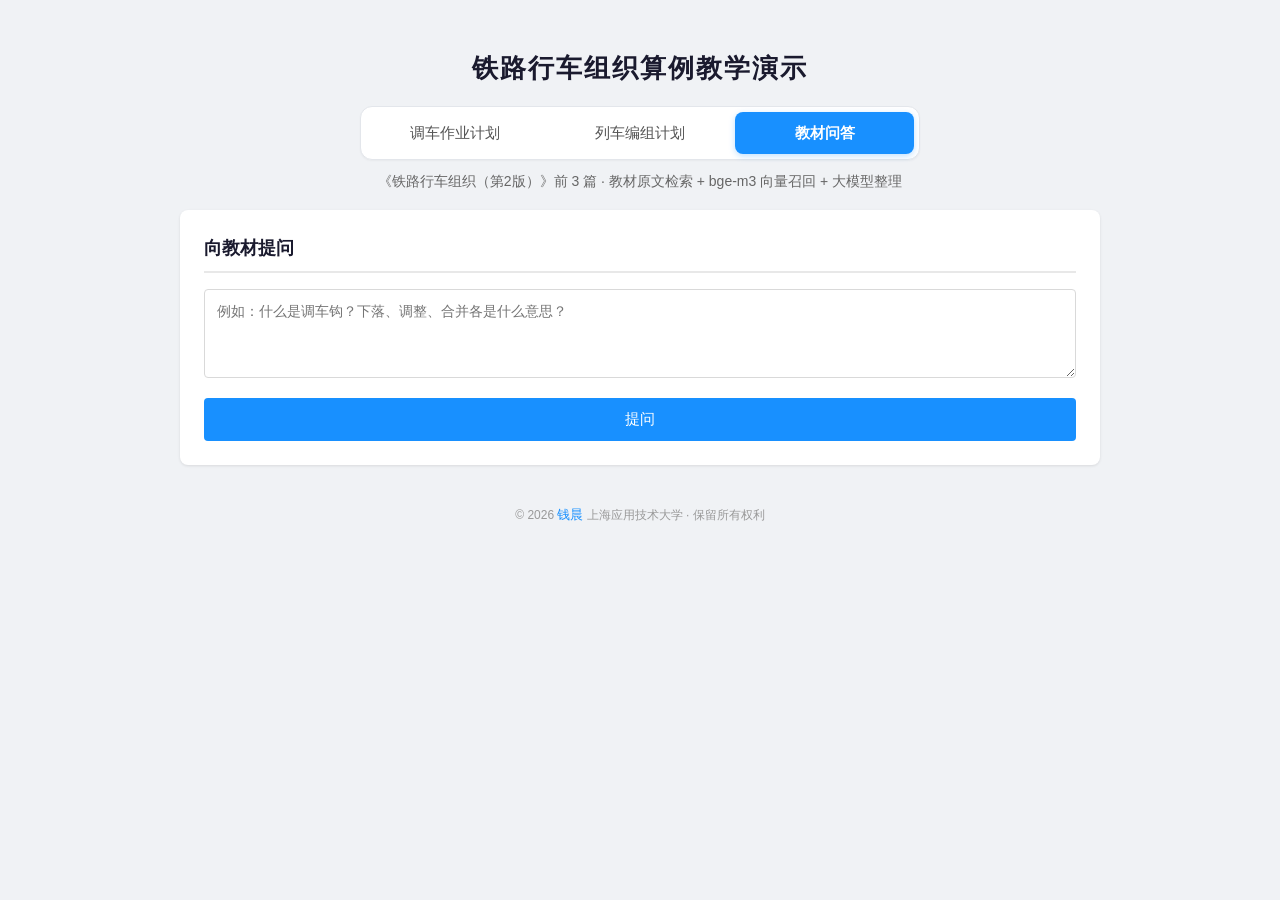
<file: static/qa.html>
<!DOCTYPE html>
<html lang="zh-CN">
<head>
    <meta charset="UTF-8">
    <meta name="viewport" content="width=device-width, initial-scale=1.0">
    <title>教材问答 · 铁路行车组织算例教学演示</title>
    <link rel="stylesheet" href="style.css">
</head>
<body>
    <div class="container">
        <header class="site-header">
            <h1>铁路行车组织算例教学演示</h1>
            <nav class="top-tabs" aria-label="主导航">
                <a href="/">调车作业计划</a>
                <a href="/bianzu">列车编组计划</a>
                <a href="/qa" class="active">教材问答</a>
            </nav>
            <p class="subtitle">《铁路行车组织（第2版）》前 3 篇 · 教材原文检索 + bge-m3 向量召回 + 大模型整理</p>
        </header>

        <section class="card">
            <h2>向教材提问</h2>
            <textarea id="question" rows="3" placeholder="例如：什么是调车钩？下落、调整、合并各是什么意思？"></textarea>
            <div class="qa-actions">
                <button type="button" class="btn btn-primary qa-submit" id="askBtn">提问</button>
            </div>
            <div id="errorMsg" class="error-msg" style="display:none;"></div>
            <div id="hint" class="qa-hint" style="display:none;"></div>
        </section>

        <section class="card" id="answerSection" style="display:none;">
            <h2>回答</h2>
            <div id="modeBadge" class="qa-mode"></div>
            <div id="answerBox" class="qa-answer"></div>
        </section>

        <section class="card" id="sourcesSection" style="display:none;">
            <h2>教材出处</h2>
            <div id="sourcesList"></div>
        </section>

        <footer>
            <p>© 2026 <a href="https://dickwxyz.github.io/resume" class="qa-link" target="_blank" rel="noopener">钱晨</a> 上海应用技术大学 · 保留所有权利</p>
        </footer>
    </div>

    <script>
        const questionInput = document.getElementById('question');
        const askBtn = document.getElementById('askBtn');
        const errorMsg = document.getElementById('errorMsg');
        const hint = document.getElementById('hint');
        const answerSection = document.getElementById('answerSection');
        const answerBox = document.getElementById('answerBox');
        const modeBadge = document.getElementById('modeBadge');
        const sourcesSection = document.getElementById('sourcesSection');
        const sourcesList = document.getElementById('sourcesList');

        function showError(msg) {
            errorMsg.textContent = msg;
            errorMsg.style.display = 'block';
            hint.style.display = 'none';
        }

        function hideError() {
            errorMsg.style.display = 'none';
        }

        function renderSources(sources) {
            sourcesList.innerHTML = '';
            sources.forEach(s => {
                const detail = document.createElement('details');
                detail.className = 'qa-source';
                detail.open = sources.length <= 2;
                const summary = document.createElement('summary');
                summary.textContent = `[${s.n || ''}] ${s.source} / ${s.section}${s.printed_page ? ' · ' + s.printed_page : ''}`;
                const meta = document.createElement('div');
                meta.className = 'qa-source-meta';
                meta.textContent = '原文片段（截断）：';
                const snippet = document.createElement('div');
                snippet.className = 'qa-source-snippet';
                snippet.textContent = s.snippet;
                detail.appendChild(summary);
                detail.appendChild(meta);
                detail.appendChild(snippet);
                sourcesList.appendChild(detail);
            });
            sourcesSection.style.display = 'block';
        }

        async function ask() {
            hideError();
            hint.style.display = 'none';

            const question = questionInput.value.trim();
            if (!question) {
                showError('请输入问题');
                return;
            }

            askBtn.disabled = true;
            askBtn.textContent = '查询中...';
            answerSection.style.display = 'none';
            sourcesSection.style.display = 'none';

            try {
                const resp = await fetch('/api/qa', {
                    method: 'POST',
                    headers: { 'Content-Type': 'application/json' },
                    body: JSON.stringify({ question })
                });
                const data = await resp.json();

                if (data.error) {
                    showError(data.error);
                    return;
                }

                if (data.answer) {
                    answerBox.textContent = data.answer;
                    answerSection.style.display = 'block';
                    const modes = {
                        llm: 'AI 整理 · 严格依据教材片段（[编号]对应下方出处）',
                        llm_error: '大模型调用失败 · 下方仍列出检索到的教材出处',
                        index_error: '向量索引不可用 · 请先构建 rag_index',
                        no_result: '教材中未找到相关内容'
                    };
                    modeBadge.textContent = modes[data.mode] || '';
                    modeBadge.style.display = modeBadge.textContent ? 'block' : 'none';
                } else {
                    answerSection.style.display = 'none';
                    hint.style.display = 'block';
                    hint.textContent = '教材中没有找到与该问题直接相关的内容，请换用教材中的术语提问。';
                }

                if (data.sources && data.sources.length) {
                    renderSources(data.sources);
                }
            } catch (e) {
                showError('网络错误：无法连接到服务器');
            } finally {
                askBtn.disabled = false;
                askBtn.textContent = '提问';
            }
        }

        askBtn.addEventListener('click', ask);
        questionInput.addEventListener('keydown', e => {
            if (e.key === 'Enter' && (e.ctrlKey || e.metaKey)) ask();
        });
    </script>
</body>
</html>
</file>
<file: static/style.css>
* {
    margin: 0;
    padding: 0;
    box-sizing: border-box;
}

body {
    font-family: -apple-system, "Microsoft YaHei", "PingFang SC", sans-serif;
    background: #f0f2f5;
    color: #333;
    line-height: 1.6;
}

.container {
    max-width: 960px;
    margin: 0 auto;
    padding: 20px;
}

header {
    text-align: center;
    padding: 30px 0 20px;
}

header h1 {
    font-size: 28px;
    color: #1a1a2e;
    letter-spacing: 2px;
}

.subtitle {
    color: #666;
    font-size: 14px;
    margin-top: 4px;
}

/* ===== 三页统一顶部：标题 + 标签页 ===== */
.site-header {
    padding: 28px 0 18px;
    text-align: center;
}

.site-header h1 {
    font-size: 26px;
    color: #1a1a2e;
    letter-spacing: 2px;
}

.top-tabs {
    display: flex;
    gap: 6px;
    max-width: 560px;
    margin: 16px auto 0;
    padding: 5px;
    background: #fff;
    border: 1px solid #e3e6eb;
    border-radius: 12px;
    box-shadow: 0 1px 2px rgba(0, 0, 0, .04);
}

.top-tabs a {
    flex: 1;
    max-width: 180px;
    padding: 9px 14px;
    text-align: center;
    font-size: 15px;
    color: #555;
    text-decoration: none;
    border-radius: 8px;
    transition: background .15s, color .15s;
}

.top-tabs a:hover {
    color: #1890ff;
    background: #f0f7ff;
}

.top-tabs a.active {
    color: #fff;
    background: #1890ff;
    font-weight: 600;
    box-shadow: 0 2px 6px rgba(24, 144, 255, .28);
}

.site-header .subtitle {
    margin-top: 10px;
}

.card {
    background: #fff;
    border-radius: 8px;
    padding: 24px;
    margin-bottom: 20px;
    box-shadow: 0 1px 3px rgba(0,0,0,0.1);
}

.card h2 {
    font-size: 18px;
    color: #1a1a2e;
    margin-bottom: 16px;
    padding-bottom: 8px;
    border-bottom: 2px solid #e8e8e8;
}

.card h3 {
    font-size: 15px;
    color: #333;
    margin-bottom: 10px;
}

.form-row {
    display: flex;
    gap: 20px;
    margin-bottom: 12px;
}

.form-group {
    margin-bottom: 16px;
    flex: 1;
}

.form-group label {
    display: block;
    font-size: 14px;
    font-weight: 500;
    color: #555;
    margin-bottom: 6px;
}

input[type="text"],
input[type="number"] {
    width: 100%;
    padding: 8px 12px;
    border: 1px solid #d9d9d9;
    border-radius: 4px;
    font-size: 14px;
    transition: border-color 0.2s;
}

input[type="text"]:focus,
input[type="number"]:focus {
    outline: none;
    border-color: #1890ff;
    box-shadow: 0 0 0 2px rgba(24,144,255,0.15);
}

input[type="number"] {
    width: 100px;
}

.order-input {
    display: flex;
    flex-wrap: wrap;
    gap: 8px;
    align-items: center;
}

.order-tag {
    width: 70px;
    text-align: center;
}

.table-actions {
    display: flex;
    gap: 8px;
    margin-bottom: 8px;
}

.table-wrapper {
    overflow-x: auto;
}

table {
    width: 100%;
    border-collapse: collapse;
    font-size: 14px;
}

table th {
    background: #fafafa;
    color: #555;
    font-weight: 500;
    padding: 10px 12px;
    text-align: left;
    border-bottom: 2px solid #e8e8e8;
    white-space: nowrap;
}

table td {
    padding: 6px 12px;
    border-bottom: 1px solid #f0f0f0;
}

td input {
    width: 100%;
    border: 1px solid transparent;
    padding: 6px 8px;
    border-radius: 4px;
    background: transparent;
}

td input:focus {
    border-color: #1890ff;
    background: #fff;
}

.row-num {
    color: #999;
    text-align: center;
    width: 40px;
}

/* Buttons */
.btn {
    display: inline-block;
    padding: 10px 24px;
    border: none;
    border-radius: 4px;
    font-size: 14px;
    cursor: pointer;
    transition: all 0.2s;
}

.btn-primary {
    background: #1890ff;
    color: #fff;
    font-size: 15px;
    font-weight: 500;
    padding: 12px 40px;
    display: block;
    width: 100%;
    margin-top: 8px;
}

.btn-primary:hover {
    background: #40a9ff;
}

.btn-primary:disabled {
    background: #91d5ff;
    cursor: not-allowed;
}

.btn-secondary {
    background: #f5f5f5;
    color: #333;
    border: 1px solid #d9d9d9;
    padding: 6px 14px;
    font-size: 13px;
}

.btn-secondary:hover {
    background: #e8e8e8;
    border-color: #bbb;
}

.btn-sm {
    padding: 4px 10px;
    border: 1px solid #d9d9d9;
    border-radius: 4px;
    font-size: 12px;
    cursor: pointer;
    background: #f5f5f5;
}

.btn-sm:hover {
    background: #e8e8e8;
}

.btn-danger {
    color: #ff4d4f;
    border-color: #ffccc7;
}

.btn-danger:hover {
    background: #fff1f0;
    border-color: #ff4d4f;
}

/* Error message */
.error-msg {
    background: #fff2f0;
    border: 1px solid #ffccc7;
    color: #ff4d4f;
    padding: 10px 16px;
    border-radius: 4px;
    margin-top: 12px;
    font-size: 14px;
}

/* Result */
.stats-bar {
    display: flex;
    flex-wrap: wrap;
    gap: 12px;
    margin-bottom: 16px;
    padding: 12px 16px;
    background: #f6f8fa;
    border-radius: 6px;
    font-size: 13px;
}

.stat {
    color: #555;
}

.stat strong {
    color: #1890ff;
}

/* Result rows by phase */
.phase-牵出 {
    background: #e6f7ff;
}

.phase-解体 {
    background: #fff7e6;
}

.phase-编组 {
    background: #f6ffed;
}

.phase-牵出:hover,
.phase-解体:hover,
.phase-编组:hover {
    filter: brightness(0.97);
}

/* Formation display */
.formation-section {
    margin-top: 20px;
    padding: 16px;
    background: #f6f8fa;
    border-radius: 6px;
}

.formation-display {
    display: flex;
    flex-wrap: wrap;
    align-items: center;
    gap: 4px;
    padding: 10px 0;
}

.car-tag {
    display: inline-flex;
    align-items: center;
    justify-content: center;
    width: 36px;
    height: 36px;
    background: #1890ff;
    color: #fff;
    font-weight: 600;
    font-size: 14px;
    border-radius: 4px;
}

.car-arrow {
    color: #bbb;
    font-size: 16px;
    margin: 0 2px;
}

/* Footer */
footer {
    text-align: center;
    padding: 20px;
    color: #999;
    font-size: 12px;
}

.qa-link {
    color: #1890ff;
    text-decoration: none;
    font-size: 13px;
}

.qa-link:hover {
    text-decoration: underline;
}

/* Q&A page */
.nav-links {
    margin-top: 8px;
    font-size: 14px;
}

.nav-links a {
    color: #1890ff;
    text-decoration: none;
}

.nav-links a:hover {
    text-decoration: underline;
}

textarea#question {
    width: 100%;
    padding: 10px 12px;
    border: 1px solid #d9d9d9;
    border-radius: 4px;
    font-size: 14px;
    font-family: inherit;
    line-height: 1.6;
    resize: vertical;
}

textarea#question:focus {
    outline: none;
    border-color: #1890ff;
    box-shadow: 0 0 0 2px rgba(24, 144, 255, 0.15);
}

.qa-actions {
    margin-top: 12px;
}

.qa-submit {
    margin-top: 0;
}

.qa-hint {
    background: #fffbe6;
    border: 1px solid #ffe58f;
    color: #ad6800;
    padding: 10px 16px;
    border-radius: 4px;
    margin-top: 12px;
    font-size: 14px;
}

.qa-mode {
    display: none;
    margin: 4px 0 10px;
    padding: 4px 10px;
    background: #eef4ff;
    border-left: 3px solid #4a7dff;
    color: #3557a5;
    font-size: 12px;
    border-radius: 3px;
}

.qa-answer {
    white-space: pre-wrap;
    font-size: 15px;
    line-height: 1.8;
}

.qa-source {
    margin-bottom: 12px;
    padding: 10px 14px;
    background: #f6f8fa;
    border-radius: 6px;
}

.qa-source summary {
    cursor: pointer;
    font-size: 14px;
    font-weight: 500;
    color: #1a1a2e;
}

.qa-source-meta {
    color: #888;
    font-size: 12px;
    margin: 6px 0 4px;
}

.qa-source-snippet {
    font-size: 13px;
    color: #555;
    white-space: pre-wrap;
}

/* Responsive */
@media (max-width: 600px) {
    .container {
        padding: 10px;
    }
    .form-row {
        flex-direction: column;
        gap: 0;
    }
    header h1 {
        font-size: 22px;
    }
    .stats-bar {
        flex-direction: column;
        gap: 4px;
    }
    table {
        font-size: 13px;
    }
    table th,
    table td {
        padding: 6px 8px;
    }
    .site-header h1 {
        font-size: 21px;
        letter-spacing: 1px;
    }
    .top-tabs a {
        padding: 8px 6px;
        font-size: 14px;
    }
}

/* ===== 调车表法求解页 ===== */
.form-group.narrow { max-width: 240px; }
.hint { color: #999; font-weight: normal; font-size: 12px; }
.note-text { color: #666; font-size: 13px; margin-top: 6px; }

.preset-row { display: flex; flex-wrap: wrap; align-items: center; gap: 6px; margin-bottom: 14px; }
.preset-label { font-size: 13px; color: #888; }
.preset { padding: 4px 10px; }
.preset.active { background: #1890ff; color: #fff; border-color: #1890ff; }
.preset:disabled { opacity: .45; cursor: not-allowed; }
.preset:disabled:hover { background: #f5f5f5; }

.group-totals, .parsed-seq { margin: 8px 0; font-size: 13px; color: #555; }
.chip-mini { display: inline-block; min-width: 30px; text-align: center; color: #fff;
  border-radius: 3px; padding: 2px 6px; margin: 0 3px 3px 0; font-size: 12px; }
.g-chip { display: inline-block; min-width: 30px; text-align: center; border: 2px solid;
  border-radius: 4px; padding: 2px 4px; margin: 2px; font-weight: 600; }

.xl-table th, .xl-table td { text-align: center; padding: 4px 6px; min-width: 34px; font-size: 13px; }
.xl-table .row-col { background: #fafafa; font-weight: 600; color: #555; }
.xl-table .cell-has { font-weight: 700; }

.scheme-picker { display: flex; flex-wrap: wrap; gap: 8px; margin-bottom: 16px; }
.scheme-chip { padding: 8px 12px; border: 1px solid #d9d9d9; border-radius: 6px; cursor: pointer;
  background: #fff; text-align: left; font-size: 13px; line-height: 1.5; transition: all .15s; }
.scheme-chip:hover { border-color: #1890ff; }
.scheme-chip.best { border-color: #faad14; background: #fffbe6; }
.scheme-chip.active { border-color: #1890ff; background: #e6f7ff; box-shadow: 0 0 0 2px rgba(24,144,255,.15); }
.scheme-chip.baseline { border-style: dashed; }
.s-chip-sub { display: block; color: #999; font-size: 12px; }
.s-chip-baseline { font-size: 11px; color: #1890ff; border: 1px solid #91d5ff;
  border-radius: 3px; padding: 0 4px; margin-left: 4px; }
.s-chip-deep { font-size: 11px; color: #722ed1; border: 1px solid #d3adf7;
  border-radius: 3px; padding: 0 4px; margin-left: 4px; }

.track-alloc { font-size: 13px; color: #555; margin-bottom: 12px; }
.alloc-chip { display: inline-block; margin: 2px 8px 2px 0; }
.alloc-chip b { color: #1890ff; }

.kind { display: inline-block; min-width: 20px; text-align: center; border-radius: 3px;
  padding: 0 4px; font-weight: 700; }
.phase-转线 { background: #f0f5ff; }
.hook-row.hl { background: #fff7e6 !important; }

.yard-section { margin-top: 18px; }
.stage-nav { display: flex; flex-wrap: wrap; gap: 8px; align-items: center; margin: 8px 0; }
.step-info { background: #f6f8fa; padding: 8px 12px; border-radius: 6px; margin-bottom: 8px;
  font-size: 14px; }
.step-code { font-weight: 700; color: #1890ff; font-size: 16px; }

.track-row { display: flex; align-items: center; gap: 8px; margin-bottom: 6px; }
.track-label { width: 64px; text-align: right; color: #666; font-size: 13px; flex: none; }
.track-line { display: flex; align-items: center; min-height: 40px; padding: 2px 8px;
  border-bottom: 2px solid #b7d4f7; border-radius: 2px; background: #fff;
  flex-wrap: nowrap; overflow-x: auto; min-width: 40%; }
.lead-row .track-line { border-bottom: 2px dashed #d9b55c; background: #fffdf3; }
/* 车辆图形：整组一个 4 圆角块（宽=辆数×高/2；同组无间隙，组间留 GRP_GAP） */
.wagon { display: inline-flex; align-items: center; justify-content: center;
  border-radius: 4px; font-weight: 700; font-size: 14px; flex: none;
  box-shadow: inset 0 0 0 1px rgba(0, 0, 0, .05); }
.wagon ~ .wagon { margin-left: 5px; }
.wagon { overflow: hidden; }
.wagon > span { flex: 1; min-width: 0; display: inline-flex; align-items: center;
  justify-content: center; font-weight: 700; font-size: 13px; }
.wagon > span + span { border-left: 1px solid rgba(0, 0, 0, .12); }
.engine { margin-left: 8px; font-size: 18px; }

/* 调整面板 */
.move-list { margin: 8px 0 4px 18px; font-size: 14px; color: #333; line-height: 1.9; }
.xl-table td.cell-moved { background: #fff7e6; outline: 2px solid #faad14; outline-offset: -2px; }

/* 统计三行分组 */
.stats-bar { flex-direction: column; gap: 6px; }
.stat-row { display: flex; flex-wrap: wrap; gap: 6px 18px; align-items: baseline; }
.stat-row .hint { font-size: 12px; color: #999; }

/* 股道分配表 */
#trackAlloc h4 { font-size: 14px; margin: 4px 0 6px; color: #555; }
.alloc-table { max-width: 520px; }
.alloc-table th, .alloc-table td { text-align: left; }
</file>
